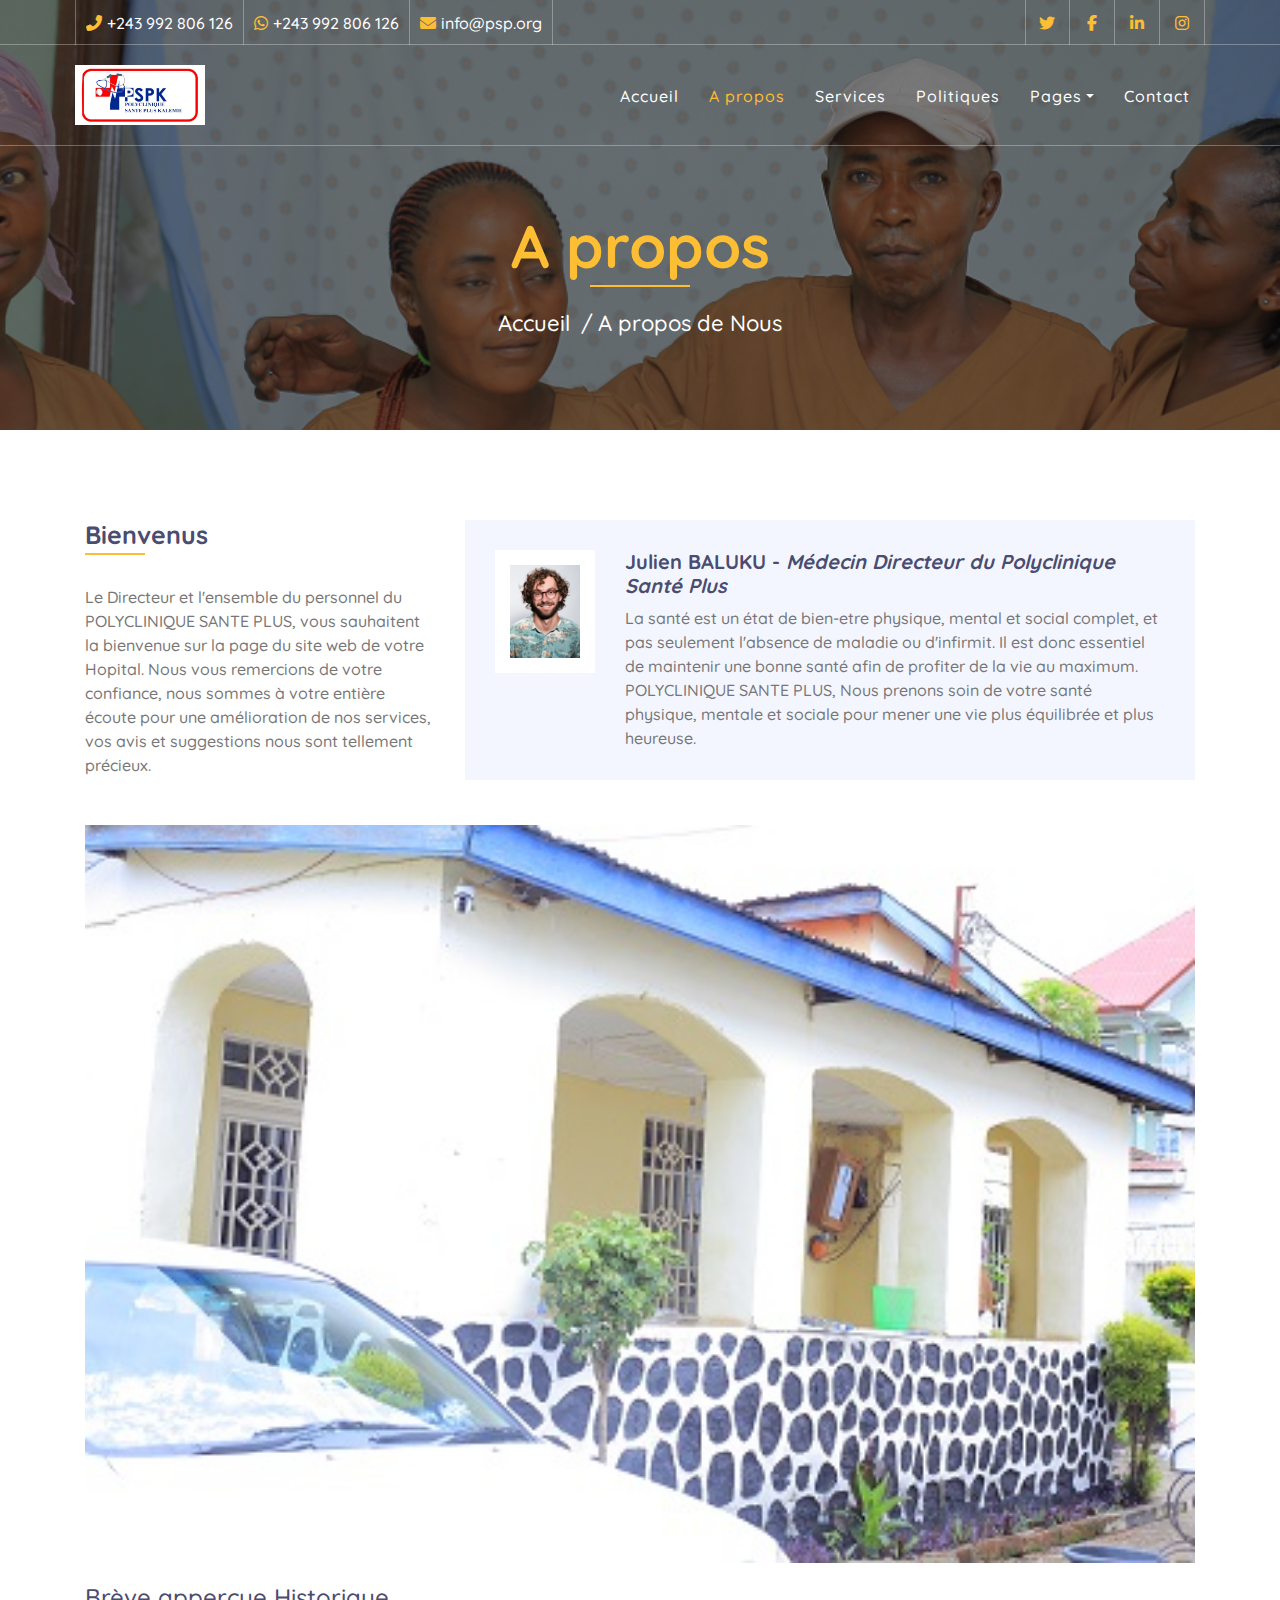
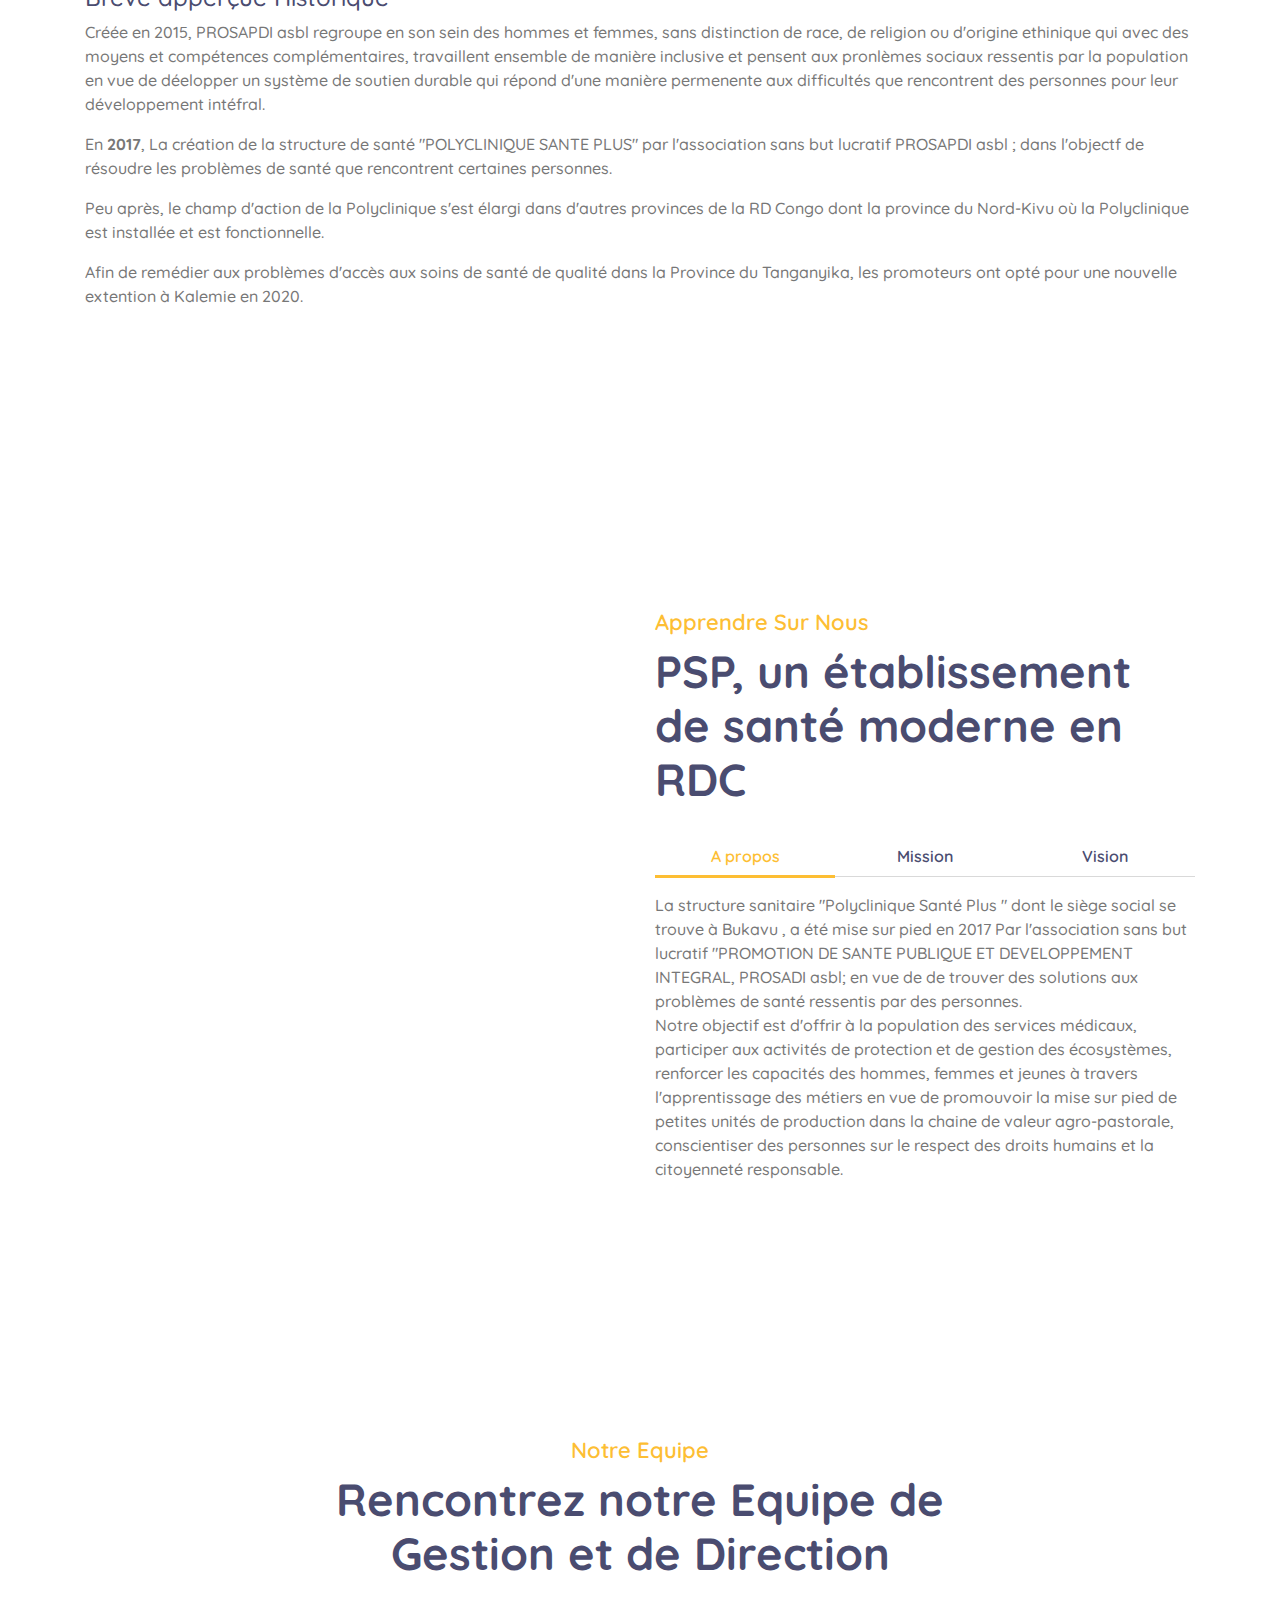
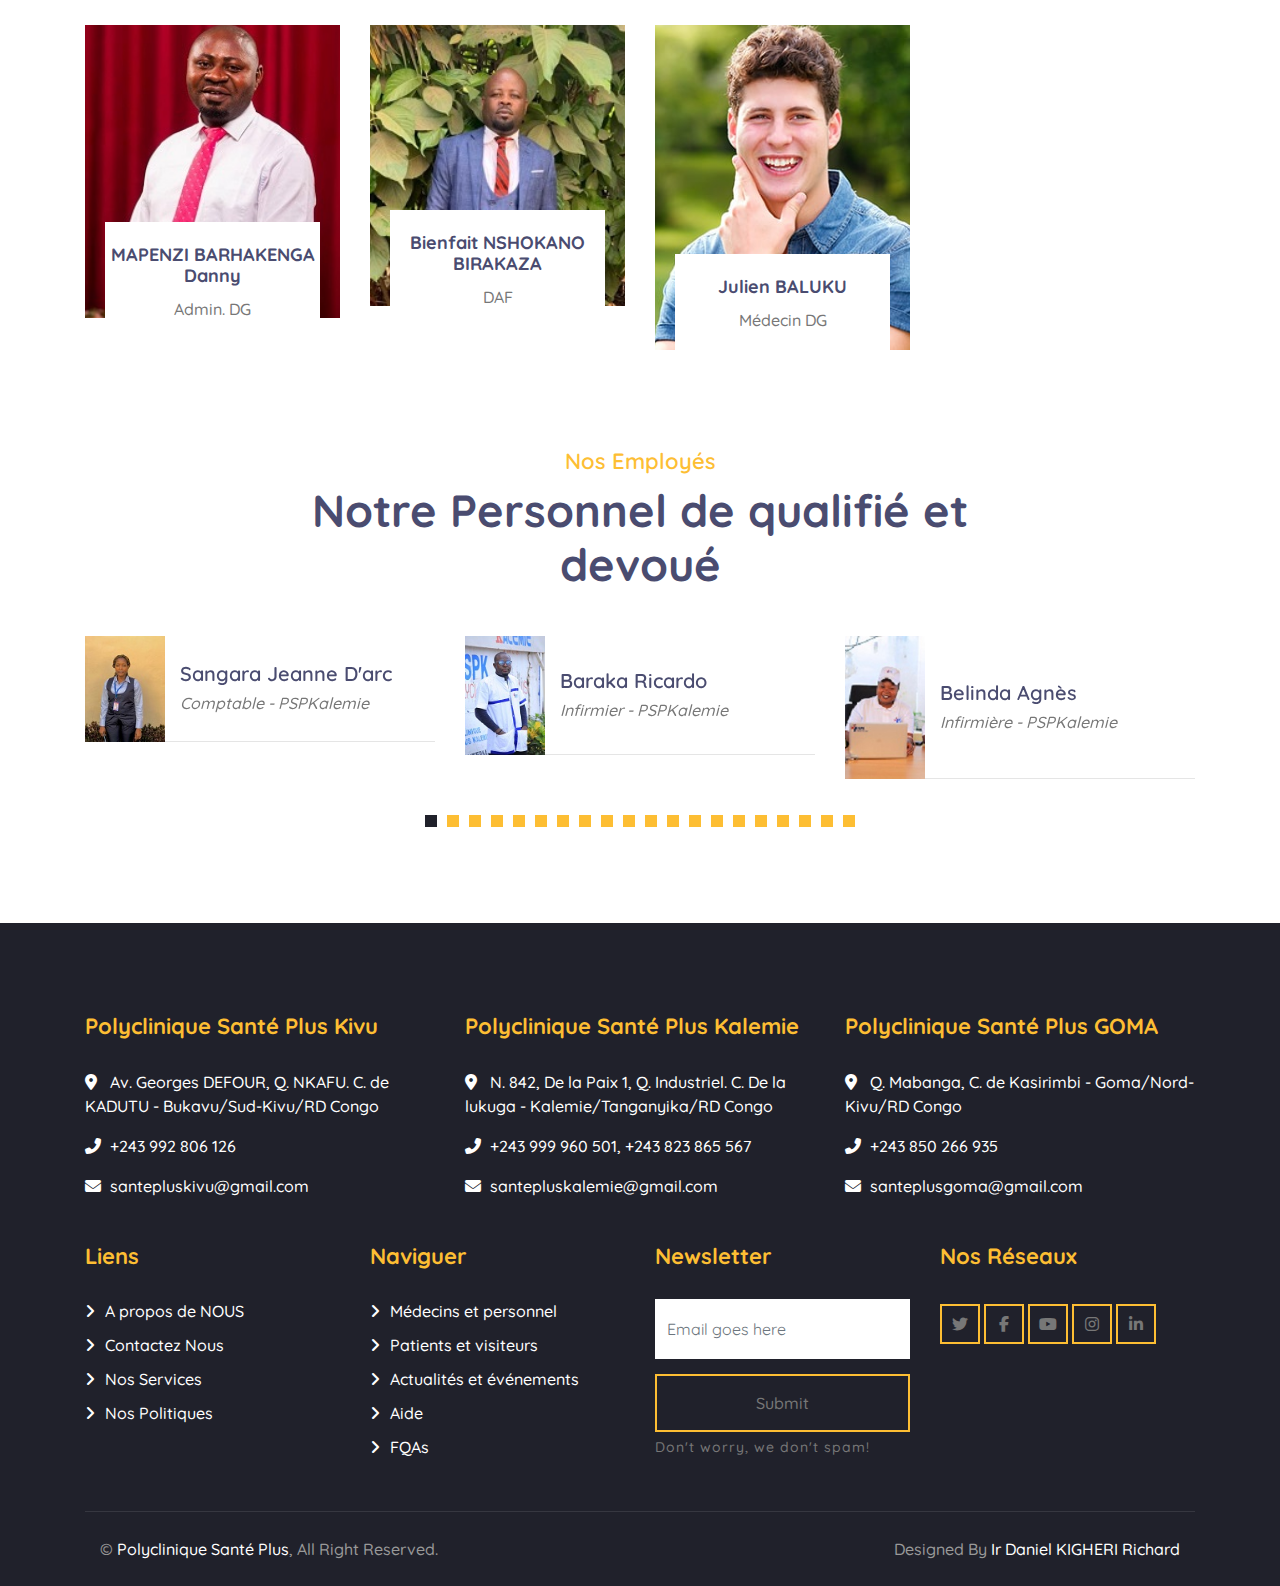
<file: about.html>
<!DOCTYPE html>
<html lang="en">
    <head>
        <meta charset="utf-8">
        <title>Polyclinique Santé Plus</title>
        <meta content="width=device-width, initial-scale=1.0" name="viewport">
        <meta content="santeplus.org" name="keywords">
        <meta content="santeplus.org" name="description">

        <!-- Favicon -->
        <link href="img/logo.jpg" rel="icon">

        <!-- Google Font -->
        <link href="https://fonts.googleapis.com/css2?family=Quicksand:wght@300;400;500;600;700&display=swap" rel="stylesheet">
        
        <!-- CSS Libraries -->
        <link href="https://stackpath.bootstrapcdn.com/bootstrap/4.4.1/css/bootstrap.min.css" rel="stylesheet">
        <link href="https://cdnjs.cloudflare.com/ajax/libs/font-awesome/6.3.0/css/all.min.css" rel="stylesheet">
        <link href="lib/flaticon/font/flaticon.css" rel="stylesheet">
        <link href="lib/animate/animate.min.css" rel="stylesheet">
        <link href="lib/owlcarousel/assets/owl.carousel.min.css" rel="stylesheet">

        <link rel="stylesheet" href="https://unicons.iconscout.com/release/v4.0.0/css/line.css">

        <!-- Template Stylesheet -->
        <link href="css/style.css" rel="stylesheet">
    </head>

    <body>
        <!-- Top Bar Start -->
        <div class="top-bar d-none d-md-block">
            <div class="container-fluid">
                <div class="row">
                    <div class="col-md-8">
                        <div class="top-bar-left">
                            <div class="text">
                                <i class="fa fa-phone-alt"></i>
                                <p>+243 992 806 126</p>
                            </div>
                            <div class="text">
                                <i class="fa-brands fa-whatsapp"></i>
                                <p>+243 992 806 126</p>
                            </div>
                            <div class="text">
                                <i class="fa fa-envelope"></i>
                                <p>info@psp.org</p>
                            </div>
                        </div>
                    </div>
                    <div class="col-md-4">
                        <div class="top-bar-right">
                            <div class="social">
                                <a href=""><i class="fab fa-twitter"></i></a>
                                <a href=""><i class="fab fa-facebook-f"></i></a>
                                <a href=""><i class="fab fa-linkedin-in"></i></a>
                                <a href=""><i class="fab fa-instagram"></i></a>
                            </div>
                        </div>
                    </div>
                </div>
            </div>
        </div>
        <!-- Top Bar End -->

        <!-- Nav Bar Start -->
        <div class="navbar navbar-expand-lg bg-dark navbar-dark">
            <div class="container-fluid">
                <!-- <a href="index.html" class="navbar-brand"><img src="img/logo.jpg" alt="" height="60"> PSP</a> -->
                <a href="index.html" ><img src="img/logo.jpg" alt="" height="60"></a>
                <button type="button" class="navbar-toggler" data-toggle="collapse" data-target="#navbarCollapse">
                    <span class="navbar-toggler-icon"></span>
                </button>

                <div class="collapse navbar-collapse justify-content-between" id="navbarCollapse">
                    <div class="navbar-nav ml-auto">
                        <a href="index.html" class="nav-item nav-link">Accueil</a>
                        <a href="about.html" class="nav-item nav-link active">A propos</a>
                        <a href="service.html" class="nav-item nav-link">Services</a>
                        <a href="politiques.html" class="nav-item nav-link">Politiques</a>
                        <!-- <a href="event.html" class="nav-item nav-link">Events</a>
                        <a href="blog.html" class="nav-item nav-link">Blog</a> -->
                        <div class="nav-item dropdown">
                            <a href="#" class="nav-link dropdown-toggle" data-toggle="dropdown">Pages</a>
                            <div class="dropdown-menu">
                                <a href="rdv.html" class="dropdown-item">Prendre un rendez-vous</a>
                                <a href="gallerie.html" class="dropdown-item">Gallerie</a>
                                <a href="structures.html" class="dropdown-item">Établissements Et Structures Médicales</a>
                                <a href="blog.html" class="dropdown-item">Actualités et Evénements</a>
                                <a href="single.html" class="dropdown-item">Ressources en ligne</a>
                            </div>
                        </div>
                        <a href="contact.html" class="nav-item nav-link">Contact</a>
                    </div>
                </div>
            </div>
        </div>
        <!-- Nav Bar End -->
        
        
        <!-- Page Header Start -->
        <div class="page-header">
            <div class="container">
                <div class="row">
                    <div class="col-12">
                        <h2>A propos</h2>
                    </div>
                    <div class="col-12">
                        <a href="">Accueil</a>
                        <a href="">A propos de Nous</a>
                    </div>
                    
                </div>
            </div>
        </div>
        <!-- Page Header End -->


        <div class="single">
            <div class="container">
                <div class="row">

                    <div class="col-lg-4">
                        <div class="sidebar">
                            <div class="sidebar-widget">
                                <h2 class="widget-title">Bienvenus</h2>
                                <div class="text-widget">
                                    <p>
                                        Le Directeur et l'ensemble du personnel du POLYCLINIQUE SANTE PLUS, vous sauhaitent la bienvenue sur la 
                                        page du site web de votre Hopital. Nous vous remercions de votre confiance, nous sommes à votre entière 
                                        écoute pour une amélioration de nos services, vos avis et suggestions nous sont tellement précieux. 
                                    </p>
                                </div>
                            </div>
                        </div>
                    </div>


                    <div class="col-lg-8">
                        <div class="single-bio">
                            <div class="single-bio-img">
                                <img src="img/team-1.jpg" />
                            </div>
                            <div class="single-bio-text">
                                <h3>Julien BALUKU - <i>Médecin Directeur du Polyclinique Santé Plus</i></h3>
                                <p>
                                    La santé est un état de bien-etre physique, mental et social complet, et pas seulement l'absence de maladie 
                                    ou d'infirmit. Il est donc essentiel de maintenir une bonne santé afin de profiter de la vie au maximum. 
                                    POLYCLINIQUE SANTE PLUS, Nous prenons soin de votre santé physique, mentale et sociale pour mener une 
                                    vie plus équilibrée et plus heureuse.
                                </p>
                            </div>
                        </div>
                    </div>



                    <div class="col-lg-12">
                        <div class="single-content">
                            <img src="img/index/about-1.jpg" />
                            <h4>Brève apperçue Historique</h4>
                            <p>
                                Créée en 2015, PROSAPDI asbl regroupe en son sein des hommes et femmes, sans distinction de race, de 
                                religion ou d'origine ethinique qui avec des moyens et compétences complémentaires, travaillent ensemble de manière
                                inclusive et pensent aux pronlèmes sociaux ressentis par la population en vue de déelopper un système de soutien durable 
                                qui répond d'une manière permenente aux difficultés que rencontrent des personnes pour leur développement intéfral. 
                            </p>
                            <p>
                                En <strong>2017</strong>, La création de la structure de santé "POLYCLINIQUE SANTE PLUS" par l'association sans 
                                but lucratif PROSAPDI asbl ; dans l'objectf de résoudre les problèmes de santé que rencontrent certaines personnes.  
                            </p>
                            <p>
                                Peu après, le champ d'action de la Polyclinique s'est élargi dans d'autres provinces de la RD Congo  dont la 
                                province du Nord-Kivu où la Polyclinique est installée et est fonctionnelle.
                            </p>
                            <p>
                                Afin de remédier aux problèmes d'accès aux soins de santé de qualité dans la Province du Tanganyika, les promoteurs
                                ont opté pour une nouvelle extention à Kalemie en 2020.
                            </p>
                        </div>

                    </div>
                        
                        
                    

                    
                </div>
            </div>
        </div>
        

        <!-- About Start -->
        <div class="about">
            <div class="container">
                <div class="row align-items-center">
                    <div class="col-lg-6">
                        <div class="about-img" data-parallax="scroll" data-image-src="img/index/about.jpg"></div>
                    </div>
                    <div class="col-lg-6">
                        <div class="section-header">
                            <p>Apprendre sur Nous</p>
                            <h2>PSP, un établissement de santé moderne en RDC</h2>
                        </div>
                        <div class="about-tab">
                            <ul class="nav nav-pills nav-justified">
                                <li class="nav-item">
                                    <a class="nav-link active" data-toggle="pill" href="#tab-content-1">A propos</a>
                                </li>
                                <li class="nav-item">
                                    <a class="nav-link" data-toggle="pill" href="#tab-content-2">Mission</a>
                                </li>
                                <li class="nav-item">
                                    <a class="nav-link" data-toggle="pill" href="#tab-content-3">Vision</a>
                                </li>
                            </ul>

                            <div class="tab-content">
                                <div id="tab-content-1" class="container tab-pane active">
                                    La structure sanitaire "Polyclinique Santé Plus " dont le siège social se trouve à Bukavu , a été mise sur pied en 2017 Par 
                                    l'association sans but lucratif "PROMOTION DE SANTE PUBLIQUE ET DEVELOPPEMENT INTEGRAL, PROSADI asbl; 
                                    en vue de de trouver des solutions aux problèmes de santé ressentis par des personnes.
                                    <br>
                                    Notre objectif est d'offrir à la population des services médicaux, participer aux activités de protection et de gestion des écosystèmes, 
                                    renforcer les capacités des hommes, femmes et jeunes à travers l'apprentissage des métiers en vue de 
                                    promouvoir la mise sur pied de petites unités de production dans la chaine de valeur agro-pastorale, 
                                    conscientiser des personnes sur le respect des droits humains et la citoyenneté responsable.
                                </div>
                                <div id="tab-content-2" class="container tab-pane fade">
                                    Notre mission est de fournir des soins de santé de qualité aux patients et à leurs familles, 
                                    tout en fournissant également des services aux communautés dans lesquelles nous opérons.
                                </div>
                                <div id="tab-content-3" class="container tab-pane fade">
                                    Notre vision est de créer un hôpital qui offre des soins de qualité à tous les patients, quelle que soit leur origine sociale, 
                                    avec des médecins et du personnel qui sont formés pour fournir des soins personnalisés et des services de santé de qualité.
                                </div>
                            </div>
                        </div>
                    </div>
                </div>
            </div>
        </div>
        <!-- About End -->
        
        
        <!-- Facts Start -->
        
        <!-- Facts End -->


        <!-- Team Start -->
        <div class="team">
            <div class="container">
                <div class="section-header text-center">
                    <p>Notre Equipe</p>
                    <h2>Rencontrez notre Equipe de Gestion et de Direction</h2>
                </div>
                <div class="row">
                    <div class="col-lg-3 col-md-6">
                        <div class="team-item">
                            <div class="team-img">
                                <img src="img/Personnels/2/Danny.jpg" alt="Team Image">
                            </div>
                            <div class="team-text">
                                <h2>MAPENZI BARHAKENGA Danny</h2>
                                <p>Admin. DG</p>
                                <div class="team-social">
                                    <a href=""><i class="fab fa-twitter"></i></a>
                                    <a href=""><i class="fab fa-facebook-f"></i></a>
                                    <a href=""><i class="fab fa-linkedin-in"></i></a>
                                    <a href=""><i class="fab fa-instagram"></i></a>
                                </div>
                            </div>
                        </div>
                    </div>
                    <div class="col-lg-3 col-md-6">
                        <div class="team-item">
                            <div class="team-img">
                                <img src="img/Personnels/2/Bienfait.jpg" alt="Team Image">
                            </div>
                            <div class="team-text">
                                <h2>Bienfait NSHOKANO BIRAKAZA</h2>
                                <p>DAF</p>
                                <div class="team-social">
                                    <a href=""><i class="fab fa-twitter"></i></a>
                                    <a href=""><i class="fab fa-facebook-f"></i></a>
                                    <a href=""><i class="fab fa-linkedin-in"></i></a>
                                    <a href=""><i class="fab fa-instagram"></i></a>
                                </div>
                            </div>
                        </div>
                    </div>
                    <div class="col-lg-3 col-md-6">
                        <div class="team-item">
                            <div class="team-img">
                                <img src="img/team-3.jpg" alt="Team Image">
                            </div>
                            <div class="team-text">
                                <h2>Julien BALUKU</h2>
                                <p>Médecin DG</p>
                                <div class="team-social">
                                    <a href=""><i class="fab fa-twitter"></i></a>
                                    <a href=""><i class="fab fa-facebook-f"></i></a>
                                    <a href=""><i class="fab fa-linkedin-in"></i></a>
                                    <a href=""><i class="fab fa-instagram"></i></a>
                                </div>
                            </div>
                        </div>
                    </div>
<!--                     <div class="col-lg-3 col-md-6">
                        <div class="team-item">
                            <div class="team-img">
                                <img src="img/team-4.jpg" alt="Team Image">
                            </div>
                            <div class="team-text">
                                <h2>Innocent MURHULA MIRINDI</h2>
                                <p>Admin. PSPKalemie</p>
                                <div class="team-social">
                                    <a href=""><i class="fab fa-twitter"></i></a>
                                    <a href=""><i class="fab fa-facebook-f"></i></a>
                                    <a href=""><i class="fab fa-linkedin-in"></i></a>
                                    <a href=""><i class="fab fa-instagram"></i></a>
                                </div>
                            </div>
                        </div>
                    </div> -->
                </div>
            </div>
        </div>
        <!-- Team End -->


        <!-- Testimonial Start -->
        <div class="testimonial">
            <div class="container">
                <div class="section-header text-center">
                    <p>Nos employés</p>
                    <h2>Notre Personnel de qualifié et devoué</h2>
                </div>
                <div class="owl-carousel testimonials-carousel">
                    <div class="testimonial-item">
                        <div class="testimonial-profile">
                            <img src="img/Personnels/2/Baraka.jpg" alt="Image">
                            <div class="testimonial-name">
                                <h3>Baraka Ricardo</h3>
                                <p>Infirmier - PSPKalemie</p>
                            </div>
                        </div>
                    </div>
                    <div class="testimonial-item">
                        <div class="testimonial-profile">
                            <img src="img/Personnels/2/Belinda 2.jpg" alt="Image">
                            <div class="testimonial-name">
                                <h3>Belinda Agnès</h3>
                                <p>Infirmière - PSPKalemie</p>
                            </div>
                        </div>
                    </div>
                    <!-- <div class="testimonial-item">
                        <div class="testimonial-profile">
                            <img src="img/Personnels/2/Danny.jpg" alt="Image">
                            <div class="testimonial-name">
                                <h3></h3>
                                <p></p>
                            </div>
                        </div>
                    </div> -->
                    <div class="testimonial-item">
                        <div class="testimonial-profile">
                            <img src="img/Personnels/2/Diane.jpg" alt="Image">
                            <div class="testimonial-name">
                                <h3>Diane Lubusa</h3>
                                <p>INfirmière - PSPKalemie</p>
                            </div>
                        </div>
                    </div>
                    <div class="testimonial-item">
                        <div class="testimonial-profile">
                            <img src="img/Personnels/2/Dr Isaac.jpg" alt="Image">
                            <div class="testimonial-name">
                                <h3>Dr Isaac Yogo</h3>
                                <p>Médecin Dentiste - PSPKalemie</p>
                            </div>
                        </div>
                    </div>
                    <div class="testimonial-item">
                        <div class="testimonial-profile">
                            <img src="img/Personnels/2/Dr Ramazani.jpg" alt="Image">
                            <div class="testimonial-name">
                                <h3>Dr Ramazani Katabe Norbert</h3>
                                <p>Médecin</p>
                            </div>
                        </div>
                    </div>
                    <div class="testimonial-item">
                        <div class="testimonial-profile">
                            <img src="img/Personnels/2/Dr Tuungane.jpg" alt="Image">
                            <div class="testimonial-name">
                                <h3>Dr Tuungane Mabikane Christian</h3>
                                <p>Médecin</p>
                            </div>
                        </div>
                    </div>
                    <div class="testimonial-item">
                        <div class="testimonial-profile">
                            <img src="img/Personnels/2/Furaha.jpg" alt="Image">
                            <div class="testimonial-name">
                                <h3>Furaha Ngabo</h3>
                                <p>Laboratin - PSPKalemie</p>
                            </div>
                        </div>
                    </div>
                    <div class="testimonial-item">
                        <div class="testimonial-profile">
                            <img src="img/Personnels/2/Hervé.jpg" alt="Image">
                            <div class="testimonial-name">
                                <h3>Hervé Muchombo</h3>
                                <p>Infirmier - PSPKalemie</p>
                            </div>
                        </div>
                    </div>
                    <div class="testimonial-item">
                        <div class="testimonial-profile">
                            <img src="img/Personnels/2/Ilunga.jpg" alt="Image">
                            <div class="testimonial-name">
                                <h3>Ilunga wa Ilunga Alain</h3>
                                <p>Infirmier - PSPKalemie</p>
                            </div>
                        </div>
                    </div>
                    <div class="testimonial-item">
                        <div class="testimonial-profile">
                            <img src="img/Personnels/2/Julienne.jpg" alt="Image">
                            <div class="testimonial-name">
                                <h3>Julienne Ngoy</h3>
                                <p>Infirmière - PSPKalemie</p>
                            </div>
                        </div>
                    </div>
                    <div class="testimonial-item">
                        <div class="testimonial-profile">
                            <img src="img/Personnels/2/Kabazo.jpg" alt="Image">
                            <div class="testimonial-name">
                                <h3>Kabazo Mike</h3>
                                <p>Laboratin - PSPKalemie</p>
                            </div>
                        </div>
                    </div>
                    <div class="testimonial-item">
                        <div class="testimonial-profile">
                            <img src="img/Personnels/2/Kanny.jpg" alt="Image">
                            <div class="testimonial-name">
                                <h3>Ir Kanny Kalimba</h3>
                                <p>Technicien - PSPKalemie</p>
                            </div>
                        </div>
                    </div>
                    <div class="testimonial-item">
                        <div class="testimonial-profile">
                            <img src="img/Personnels/2/Kimbu.jpg" alt="Image">
                            <div class="testimonial-name">
                                <h3>Kimbu Sissel</h3>
                                <p>Laboratin - PSPKalemie</p>
                            </div>
                        </div>
                    </div>
                    <div class="testimonial-item">
                        <div class="testimonial-profile">
                            <img src="img/Personnels/2/Kubabueanzi.jpg" alt="Image">
                            <div class="testimonial-name">
                                <h3>Kubaburanzi Rais</h3>
                                <p>Infirmier - PSPKalemie</p>
                            </div>
                        </div>
                    </div>
                    <div class="testimonial-item">
                        <div class="testimonial-profile">
                            <img src="img/Personnels/2/Kyambo.jpg" alt="Image">
                            <div class="testimonial-name">
                                <h3>Kyambo Josephine</h3>
                                <p>Infirmière - PSPKalemie</p>
                            </div>
                        </div>
                    </div>
                    <div class="testimonial-item">
                        <div class="testimonial-profile">
                            <img src="img/Personnels/2/Loriane.jpg" alt="Image">
                            <div class="testimonial-name">
                                <h3>Loriane Jibikilay</h3>
                                <p>Infirmière - PSPKalemie</p>
                            </div>
                        </div>
                    </div>
                    <div class="testimonial-item">
                        <div class="testimonial-profile">
                            <img src="img/Personnels/2/Mireille.jpg" alt="Image">
                            <div class="testimonial-name">
                                <h3>Mireille Ndala</h3>
                                <p>Laboratin - PSPKalemie</p>
                            </div>
                        </div>
                    </div>
                    <div class="testimonial-item">
                        <div class="testimonial-profile">
                            <img src="img/Personnels/2/Mwajuma.jpg" alt="Image">
                            <div class="testimonial-name">
                                <h3>Mwajuma Mwilambwe</h3>
                                <p>Réceptionniste - PSPKalemie</p>
                            </div>
                        </div>
                    </div>
                    <div class="testimonial-item">
                        <div class="testimonial-profile">
                            <img src="img/Personnels/2/Nakiliza.jpg" alt="Image">
                            <div class="testimonial-name">
                                <h3>Nakiliza Rachelle</h3>
                                <p>Caissière - PSPKalemie</p>
                            </div>
                        </div>
                    </div>
                    <div class="testimonial-item">
                        <div class="testimonial-profile">
                            <img src="img/Personnels/2/Sangara.jpg" alt="Image">
                            <div class="testimonial-name">
                                <h3>Sangara Jeanne D'arc</h3>
                                <p>Comptable - PSPKalemie</p>
                            </div>
                        </div>
                    </div>
                </div>
            </div>
        </div>
        <!-- Testimonial End -->


        
        
        <!-- Testimonial Start -->
        <!-- <div class="testimonial">
            <div class="container">
                <div class="section-header text-center">
                    <p>Testimonial</p>
                    <h2>What people are talking about our charity activities</h2>
                </div>
                <div class="owl-carousel testimonials-carousel">
                    <div class="testimonial-item">
                        <div class="testimonial-profile">
                            <img src="img/testimonial-1.jpg" alt="Image">
                            <div class="testimonial-name">
                                <h3>Person Name</h3>
                                <p>Profession</p>
                            </div>
                        </div>
                        <div class="testimonial-text">
                            <p>
                                Lorem ipsum dolor sit amet elit. Phasel preti mi facilis ornare velit non vulputa. Aliqu metus tortor, auctor id gravid vivera quis
                            </p>
                        </div>
                    </div>
                    <div class="testimonial-item">
                        <div class="testimonial-profile">
                            <img src="img/testimonial-2.jpg" alt="Image">
                            <div class="testimonial-name">
                                <h3>Person Name</h3>
                                <p>Profession</p>
                            </div>
                        </div>
                        <div class="testimonial-text">
                            <p>
                                Lorem ipsum dolor sit amet elit. Phasel preti mi facilis ornare velit non vulputa. Aliqu metus tortor, auctor id gravid vivera quis
                            </p>
                        </div>
                    </div>
                    <div class="testimonial-item">
                        <div class="testimonial-profile">
                            <img src="img/testimonial-3.jpg" alt="Image">
                            <div class="testimonial-name">
                                <h3>Person Name</h3>
                                <p>Profession</p>
                            </div>
                        </div>
                        <div class="testimonial-text">
                            <p>
                                Lorem ipsum dolor sit amet elit. Phasel preti mi facilis ornare velit non vulputa. Aliqu metus tortor, auctor id gravid vivera quis
                            </p>
                        </div>
                    </div>
                    <div class="testimonial-item">
                        <div class="testimonial-profile">
                            <img src="img/testimonial-4.jpg" alt="Image">
                            <div class="testimonial-name">
                                <h3>Person Name</h3>
                                <p>Profession</p>
                            </div>
                        </div>
                        <div class="testimonial-text">
                            <p>
                                Lorem ipsum dolor sit amet elit. Phasel preti mi facilis ornare velit non vulputa. Aliqu metus tortor, auctor id gravid vivera quis
                            </p>
                        </div>
                    </div>
                </div>
            </div>
        </div> -->
        <!-- Testimonial End -->


        <!-- Footer Start -->
        <div class="footer">
            <div class="container">
                <div class="row">
                    <div class="col-lg-4 col-md-6">
                        <div class="footer-contact">
                            <h2>Polyclinique Santé Plus Kivu</h2>
                            <p><i class="fa fa-map-marker-alt"></i>Av. Georges DEFOUR, Q. NKAFU. C. de KADUTU - Bukavu/Sud-Kivu/RD Congo</p>
                            <p><i class="fa fa-phone-alt"></i>+243 992 806 126</p>
                            <p><i class="fa fa-envelope"></i>santepluskivu@gmail.com</p>
                        </div>
                    </div>
                    <div class="col-lg-4 col-md-6">
                        <div class="footer-contact">
                            <h2>Polyclinique Santé Plus Kalemie</h2>
                            <p><i class="fa fa-map-marker-alt"></i>N. 842, De la Paix 1, Q. Industriel. C. De la lukuga - Kalemie/Tanganyika/RD Congo</p>
                            <p><i class="fa fa-phone-alt"></i>+243 999 960 501, +243 823 865 567</p>
                            <p><i class="fa fa-envelope"></i>santepluskalemie@gmail.com</p>                           
                        </div>
                    </div>
                    <div class="col-lg-4 col-md-6">
                        <div class="footer-contact">
                            <h2>Polyclinique Santé Plus GOMA</h2>
                            <p><i class="fa fa-map-marker-alt"></i>Q. Mabanga, C. de Kasirimbi - Goma/Nord-Kivu/RD Congo</p>
                            <p><i class="fa fa-phone-alt"></i>+243 850 266 935</p>
                            <p><i class="fa fa-envelope"></i>santeplusgoma@gmail.com</p>
                        </div>
                    </div>
                    
                    <div class="col-lg-3 col-md-6">
                        <div class="footer-link">
                            <h2>Liens</h2>
                            <a href="about.html">A propos de NOUS</a>
                            <a href="contact.html">Contactez Nous</a>
                            <a href="service.html">Nos Services</a>
                            <a href="politiques.html">Nos Politiques</a>
                            
                            
                        </div>
                    </div>
                    <div class="col-lg-3 col-md-6">
                        <div class="footer-link">
                            <h2>Naviguer</h2>
                            <a href="">Médecins et personnel</a>
                            <a href="">Patients et visiteurs</a>
                            <a href="">Actualités et événements</a>
                            <a href="">Aide</a>
                            <a href="">FQAs</a>
                        </div>
                    </div>
                    <div class="col-lg-3 col-md-6">
                        <div class="footer-newsletter">
                            <h2>Newsletter</h2>
                            <form>
                                <input class="form-control" placeholder="Email goes here">
                                <button class="btn btn-custom">Submit</button>
                                <label>Don't worry, we don't spam!</label>
                            </form>
                        </div>
                    </div>
                    <div class="col-lg-3 col-md-6">
                        <div class="footer-contact">
                            <h2>Nos Réseaux</h2>

                            <div class="footer-social">
                                <a class="btn btn-custom" href=""><i class="fab fa-twitter"></i></a>
                                <a class="btn btn-custom" href=""><i class="fab fa-facebook-f"></i></a>
                                <a class="btn btn-custom" href=""><i class="fab fa-youtube"></i></a>
                                <a class="btn btn-custom" href=""><i class="fab fa-instagram"></i></a>
                                <a class="btn btn-custom" href=""><i class="fab fa-linkedin-in"></i></a>
                            </div>
                            
                        </div>
                    </div>
                </div>
            </div>
            <div class="container copyright">
                <div class="row">
                    <div class="col-md-6">
                        <p>&copy; <a href="https://santeplus.org">Polyclinique Santé Plus</a>, All Right Reserved.</p>
                    </div>
                    <div class="col-md-6">
                        <p>Designed By <a href="https://kigherird004.github.io">Ir Daniel KIGHERI Richard</a></p>
                    </div>
                </div>
            </div>
        </div>
        <!-- Footer End -->

        <!-- Back to top button -->
        <a href="#" class="back-to-top"><i class="fa fa-chevron-up"></i></a>
        
        <!-- Pre Loader -->
        <div id="loader" class="show">
            <div class="loader"></div>
        </div>

        <!-- JavaScript Libraries -->
        <script src="https://code.jquery.com/jquery-3.4.1.min.js"></script>
        <script src="https://stackpath.bootstrapcdn.com/bootstrap/4.4.1/js/bootstrap.bundle.min.js"></script>
        <script src="lib/easing/easing.min.js"></script>
        <script src="lib/owlcarousel/owl.carousel.min.js"></script>
        <script src="lib/waypoints/waypoints.min.js"></script>
        <script src="lib/counterup/counterup.min.js"></script>
        <script src="lib/parallax/parallax.min.js"></script>
        
        <!-- Contact Javascript File -->
        <script src="mail/jqBootstrapValidation.min.js"></script>
        <script src="mail/contact.js"></script>

        <!-- Template Javascript -->
        <script src="js/main.js"></script>
    </body>
</html>
</file>
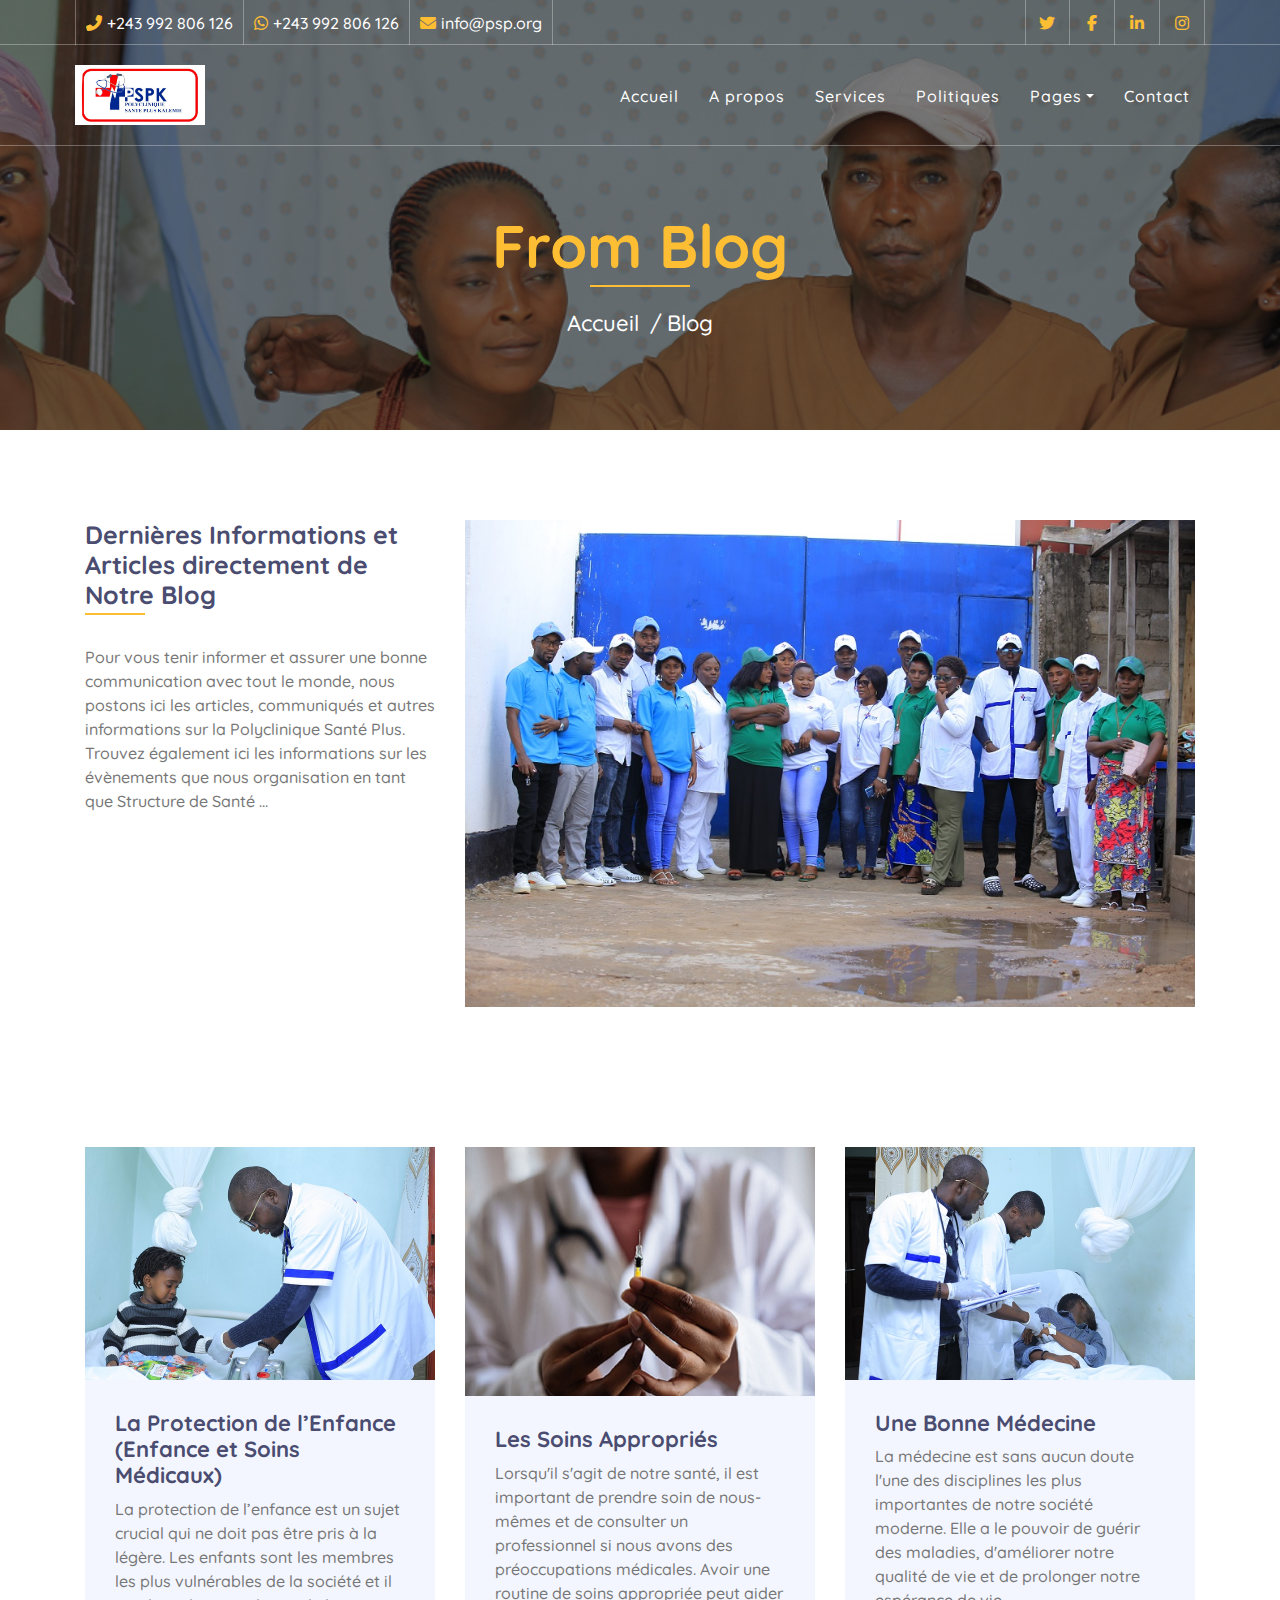
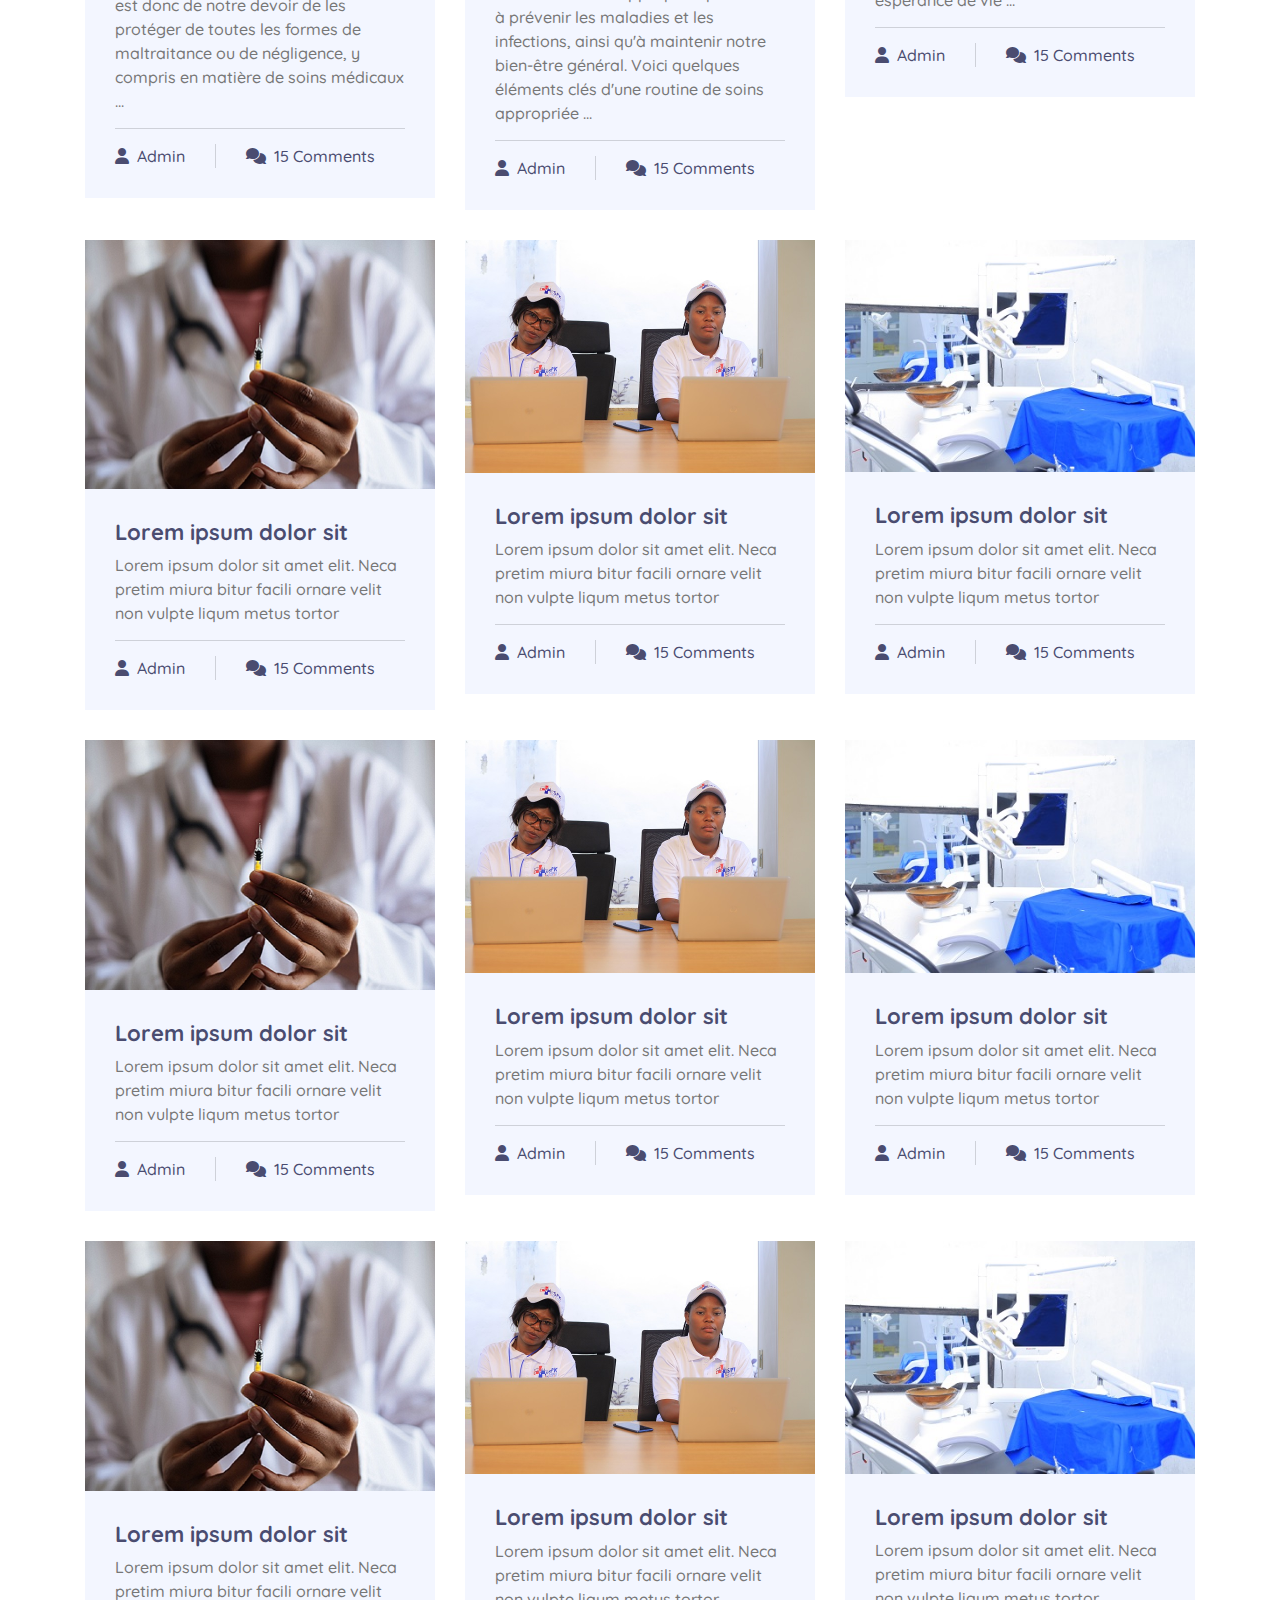
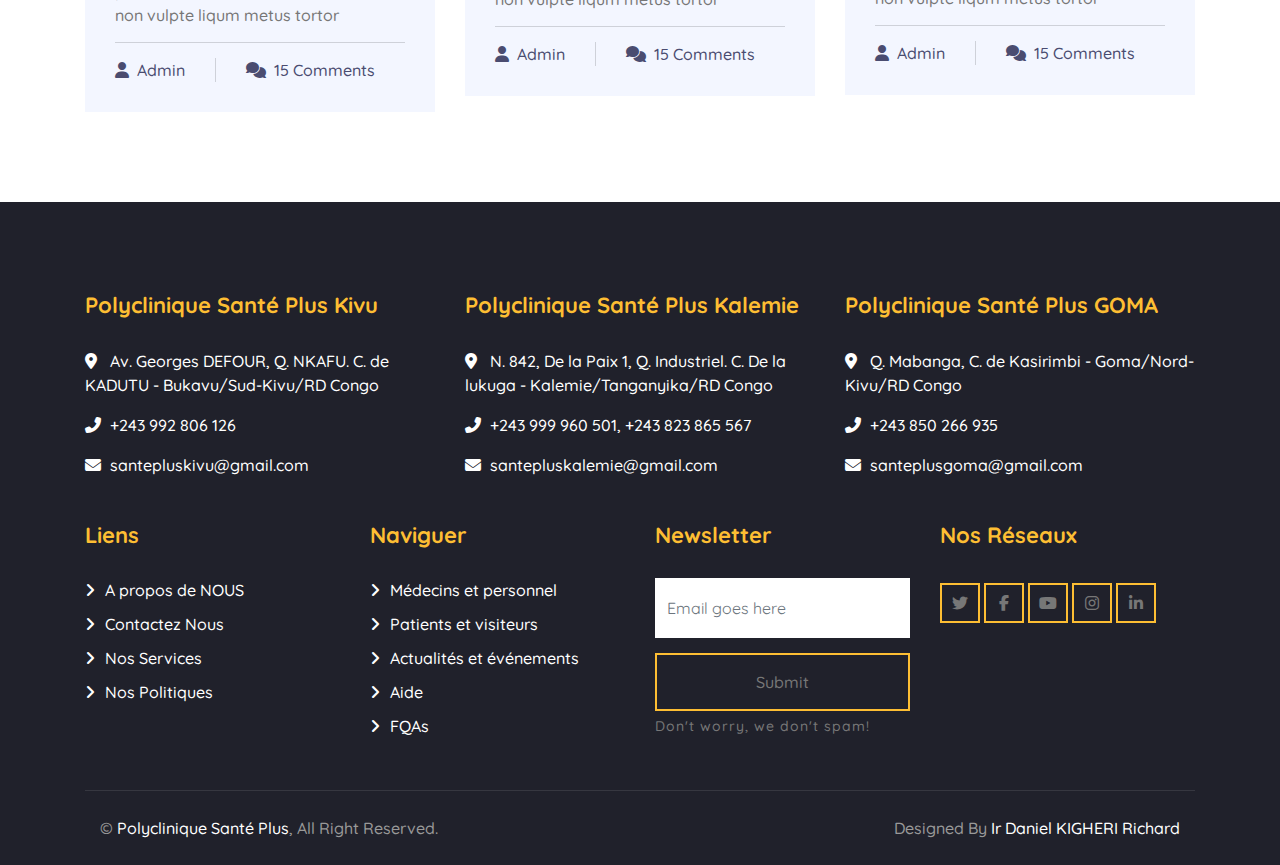
<file: blog.html>
<!DOCTYPE html>
<html lang="en">
    <head>
        <meta charset="utf-8">
        <title>Polyclinique Santé Plus</title>
        <meta content="width=device-width, initial-scale=1.0" name="viewport">
        <meta content="santeplus.org" name="keywords">
        <meta content="santeplus.org" name="description">

        <!-- Favicon -->
        <link href="img/logo.jpg" rel="icon">

        <!-- Google Font -->
        <link href="https://fonts.googleapis.com/css2?family=Quicksand:wght@300;400;500;600;700&display=swap" rel="stylesheet">
        
        <!-- CSS Libraries -->
        <link href="https://stackpath.bootstrapcdn.com/bootstrap/4.4.1/css/bootstrap.min.css" rel="stylesheet">
        <link href="https://cdnjs.cloudflare.com/ajax/libs/font-awesome/6.3.0/css/all.min.css" rel="stylesheet">
        <link href="lib/flaticon/font/flaticon.css" rel="stylesheet">
        <link href="lib/animate/animate.min.css" rel="stylesheet">
        <link href="lib/owlcarousel/assets/owl.carousel.min.css" rel="stylesheet">

        <link rel="stylesheet" href="https://unicons.iconscout.com/release/v4.0.0/css/line.css">

        <!-- Template Stylesheet -->
        <link href="css/style.css" rel="stylesheet">
    </head>

    <body>
        <!-- Top Bar Start -->
        <div class="top-bar d-none d-md-block">
            <div class="container-fluid">
                <div class="row">
                    <div class="col-md-8">
                        <div class="top-bar-left">
                            <div class="text">
                                <i class="fa fa-phone-alt"></i>
                                <p>+243 992 806 126</p>
                            </div>
                            <div class="text">
                                <i class="fa-brands fa-whatsapp"></i>
                                <p>+243 992 806 126</p>
                            </div>
                            <div class="text">
                                <i class="fa fa-envelope"></i>
                                <p>info@psp.org</p>
                            </div>
                        </div>
                    </div>
                    <div class="col-md-4">
                        <div class="top-bar-right">
                            <div class="social">
                                <a href=""><i class="fab fa-twitter"></i></a>
                                <a href=""><i class="fab fa-facebook-f"></i></a>
                                <a href=""><i class="fab fa-linkedin-in"></i></a>
                                <a href=""><i class="fab fa-instagram"></i></a>
                            </div>
                        </div>
                    </div>
                </div>
            </div>
        </div>
        <!-- Top Bar End -->

        <!-- Nav Bar Start -->
        <div class="navbar navbar-expand-lg bg-dark navbar-dark">
            <div class="container-fluid">
                <!-- <a href="index.html" class="navbar-brand"><img src="img/logo.jpg" alt="" height="60"> PSP</a> -->
                <a href="index.html" ><img src="img/logo.jpg" alt="" height="60"></a>
                <button type="button" class="navbar-toggler" data-toggle="collapse" data-target="#navbarCollapse">
                    <span class="navbar-toggler-icon"></span>
                </button>

                <div class="collapse navbar-collapse justify-content-between" id="navbarCollapse">
                    <div class="navbar-nav ml-auto">
                        <a href="index.html" class="nav-item nav-link">Accueil</a>
                        <a href="about.html" class="nav-item nav-link">A propos</a>
                        <a href="service.html" class="nav-item nav-link">Services</a>
                        <a href="politiques.html" class="nav-item nav-link">Politiques</a>
                        <!-- <a href="event.html" class="nav-item nav-link">Events</a>
                        <a href="blog.html" class="nav-item nav-link">Blog</a> -->
                        <div class="nav-item dropdown">
                            <a href="#" class="nav-link dropdown-toggle" data-toggle="dropdown">Pages</a>
                            <div class="dropdown-menu">
                                <a href="rdv.html" class="dropdown-item">Prendre un rendez-vous</a>
                                <a href="gallerie.html" class="dropdown-item">Gallerie</a>
                                <a href="structures.html" class="dropdown-item">Établissements Et Structures Médicales</a>
                                <a href="blog.html" class="dropdown-item  active">Actualités et Evénements</a>
                                <a href="single.html" class="dropdown-item">Ressources en ligne</a>
                            </div>
                        </div>
                        <a href="contact.html" class="nav-item nav-link">Contact</a>
                    </div>
                </div>
            </div>
        </div>
        <!-- Nav Bar End -->
        
        
        <!-- Page Header Start -->
        <div class="page-header">
            <div class="container">
                <div class="row">
                    <div class="col-12">
                        <h2>From Blog</h2>
                    </div>
                    <div class="col-12">
                        <a href="index.html">Accueil</a>
                        <a href="blog.html">Blog</a>
                    </div>
                </div>
            </div>
        </div>
        <!-- Page Header End -->



        <div class="single">
            <div class="container">
                <div class="row">
                    
                    <div class="col-lg-4">
                        <div class="sidebar">

                            <div class="sidebar-widget">
                                <h2 class="widget-title">Dernières Informations et Articles directement de Notre Blog</h2>
                                <div class="recent-post">
                                    <div class="post-item">
                                        <p>
                                            Pour vous tenir informer et assurer une bonne communication avec tout le monde, nous postons ici les articles, 
                                            communiqués et autres informations sur la Polyclinique Santé Plus. 
                                            Trouvez également ici les informations sur les évènements que nous organisation en tant que 
                                            Structure de Santé ...
                                        </p>
                                    </div>
                                </div>
                            </div>
                        </div>
                    </div>


                    <div class="col-lg-8">
                        <div class="single-content">
                            <img src="img/index/contact.jpg" alt="">
                        </div>    
                    </div>

                    
                </div>
            </div>
        </div>
        
        
        <!-- Blog Start -->
        <div class="blog">
            <div class="container">
                <!-- <div class="section-header text-center">
                    <p>Our Blog</p>
                    <h2>Latest news & articles directly from our blog</h2>
                </div> -->
                <div class="row">
                    <div class="col-lg-4">
                        <div class="blog-item">
                            <div class="blog-img">
                                <img src="img/index/pedser.jpg" alt="Image">
                            </div>
                            <div class="blog-text">
                                <h3><a href="#">La Protection de l’Enfance (Enfance et Soins Médicaux)</a></h3>
                                <p>
                                    La protection de l’enfance est un sujet crucial qui ne doit pas être pris à la légère. 
                                    Les enfants sont les membres les plus vulnérables de la société et il est donc de notre 
                                    devoir de les protéger de toutes les formes de maltraitance ou de négligence, y 
                                    compris en matière de soins médicaux ...
                                </p>
                            </div>
                            <div class="blog-meta">
                                <p><i class="fa fa-user"></i><a href="">Admin</a></p>
                                <p><i class="fa fa-comments"></i><a href="">15 Comments</a></p>
                            </div>
                        </div>
                    </div>
                    <div class="col-lg-4">
                        <div class="blog-item">
                            <div class="blog-img">
                                <img src="img/index/f1.jpg" alt="Image">
                            </div>
                            <div class="blog-text">
                                <h3><a href="#">Les Soins Appropriés</a></h3>
                                <p>
                                    Lorsqu'il s'agit de notre santé, il est important de prendre soin de nous-mêmes et de consulter 
                                    un professionnel si nous avons des préoccupations médicales. Avoir une routine de soins 
                                    appropriée peut aider à prévenir les maladies et les infections, ainsi qu'à maintenir notre 
                                    bien-être général. Voici quelques éléments clés d'une routine de soins appropriée ...
                                </p>
                            </div>
                            <div class="blog-meta">
                                <p><i class="fa fa-user"></i><a href="">Admin</a></p>
                                <p><i class="fa fa-comments"></i><a href="">15 Comments</a></p>
                            </div>
                        </div>
                    </div>
                    <div class="col-lg-4">
                        <div class="blog-item">
                            <div class="blog-img">
                                <img src="img/index/medser.jpg" alt="Image">
                            </div>
                            <div class="blog-text">
                                <h3><a href="#">Une Bonne Médecine</a></h3>
                                <p>
                                    La médecine est sans aucun doute l'une des disciplines les plus importantes de notre 
                                    société moderne. Elle a le pouvoir de guérir des maladies, d'améliorer notre qualité de 
                                    vie et de prolonger notre espérance de vie ...
                                </p>
                            </div>
                            <div class="blog-meta">
                                <p><i class="fa fa-user"></i><a href="">Admin</a></p>
                                <p><i class="fa fa-comments"></i><a href="">15 Comments</a></p>
                            </div>
                        </div>
                    </div>
                    <div class="col-lg-4">
                        <div class="blog-item">
                            <div class="blog-img">
                                <img src="img/index/f1.jpg" alt="Image">
                            </div>
                            <div class="blog-text">
                                <h3><a href="#">Lorem ipsum dolor sit</a></h3>
                                <p>
                                    Lorem ipsum dolor sit amet elit. Neca pretim miura bitur facili ornare velit non vulpte liqum metus tortor
                                </p>
                            </div>
                            <div class="blog-meta">
                                <p><i class="fa fa-user"></i><a href="">Admin</a></p>
                                <p><i class="fa fa-comments"></i><a href="">15 Comments</a></p>
                            </div>
                        </div>
                    </div>
                    <div class="col-lg-4">
                        <div class="blog-item">
                            <div class="blog-img">
                                <img src="img/index/str.jpg" alt="Image">
                            </div>
                            <div class="blog-text">
                                <h3><a href="#">Lorem ipsum dolor sit</a></h3>
                                <p>
                                    Lorem ipsum dolor sit amet elit. Neca pretim miura bitur facili ornare velit non vulpte liqum metus tortor
                                </p>
                            </div>
                            <div class="blog-meta">
                                <p><i class="fa fa-user"></i><a href="">Admin</a></p>
                                <p><i class="fa fa-comments"></i><a href="">15 Comments</a></p>
                            </div>
                        </div>
                    </div>
                    <div class="col-lg-4">
                        <div class="blog-item">
                            <div class="blog-img">
                                <img src="img/index/labser.jpg" alt="Image">
                            </div>
                            <div class="blog-text">
                                <h3><a href="#">Lorem ipsum dolor sit</a></h3>
                                <p>
                                    Lorem ipsum dolor sit amet elit. Neca pretim miura bitur facili ornare velit non vulpte liqum metus tortor
                                </p>
                            </div>
                            <div class="blog-meta">
                                <p><i class="fa fa-user"></i><a href="">Admin</a></p>
                                <p><i class="fa fa-comments"></i><a href="">15 Comments</a></p>
                            </div>
                        </div>
                    </div>
                    <div class="col-lg-4">
                        <div class="blog-item">
                            <div class="blog-img">
                                <img src="img/index/f1.jpg" alt="Image">
                            </div>
                            <div class="blog-text">
                                <h3><a href="#">Lorem ipsum dolor sit</a></h3>
                                <p>
                                    Lorem ipsum dolor sit amet elit. Neca pretim miura bitur facili ornare velit non vulpte liqum metus tortor
                                </p>
                            </div>
                            <div class="blog-meta">
                                <p><i class="fa fa-user"></i><a href="">Admin</a></p>
                                <p><i class="fa fa-comments"></i><a href="">15 Comments</a></p>
                            </div>
                        </div>
                    </div>
                    <div class="col-lg-4">
                        <div class="blog-item">
                            <div class="blog-img">
                                <img src="img/index/str.jpg" alt="Image">
                            </div>
                            <div class="blog-text">
                                <h3><a href="#">Lorem ipsum dolor sit</a></h3>
                                <p>
                                    Lorem ipsum dolor sit amet elit. Neca pretim miura bitur facili ornare velit non vulpte liqum metus tortor
                                </p>
                            </div>
                            <div class="blog-meta">
                                <p><i class="fa fa-user"></i><a href="">Admin</a></p>
                                <p><i class="fa fa-comments"></i><a href="">15 Comments</a></p>
                            </div>
                        </div>
                    </div>
                    <div class="col-lg-4">
                        <div class="blog-item">
                            <div class="blog-img">
                                <img src="img/index/labser.jpg" alt="Image">
                            </div>
                            <div class="blog-text">
                                <h3><a href="#">Lorem ipsum dolor sit</a></h3>
                                <p>
                                    Lorem ipsum dolor sit amet elit. Neca pretim miura bitur facili ornare velit non vulpte liqum metus tortor
                                </p>
                            </div>
                            <div class="blog-meta">
                                <p><i class="fa fa-user"></i><a href="">Admin</a></p>
                                <p><i class="fa fa-comments"></i><a href="">15 Comments</a></p>
                            </div>
                        </div>
                    </div>
                    <div class="col-lg-4">
                        <div class="blog-item">
                            <div class="blog-img">
                                <img src="img/index/f1.jpg" alt="Image">
                            </div>
                            <div class="blog-text">
                                <h3><a href="#">Lorem ipsum dolor sit</a></h3>
                                <p>
                                    Lorem ipsum dolor sit amet elit. Neca pretim miura bitur facili ornare velit non vulpte liqum metus tortor
                                </p>
                            </div>
                            <div class="blog-meta">
                                <p><i class="fa fa-user"></i><a href="">Admin</a></p>
                                <p><i class="fa fa-comments"></i><a href="">15 Comments</a></p>
                            </div>
                        </div>
                    </div>
                    <div class="col-lg-4">
                        <div class="blog-item">
                            <div class="blog-img">
                                <img src="img/index/str.jpg" alt="Image">
                            </div>
                            <div class="blog-text">
                                <h3><a href="#">Lorem ipsum dolor sit</a></h3>
                                <p>
                                    Lorem ipsum dolor sit amet elit. Neca pretim miura bitur facili ornare velit non vulpte liqum metus tortor
                                </p>
                            </div>
                            <div class="blog-meta">
                                <p><i class="fa fa-user"></i><a href="">Admin</a></p>
                                <p><i class="fa fa-comments"></i><a href="">15 Comments</a></p>
                            </div>
                        </div>
                    </div>
                    <div class="col-lg-4">
                        <div class="blog-item">
                            <div class="blog-img">
                                <img src="img/index/labser.jpg" alt="Image">
                            </div>
                            <div class="blog-text">
                                <h3><a href="#">Lorem ipsum dolor sit</a></h3>
                                <p>
                                    Lorem ipsum dolor sit amet elit. Neca pretim miura bitur facili ornare velit non vulpte liqum metus tortor
                                </p>
                            </div>
                            <div class="blog-meta">
                                <p><i class="fa fa-user"></i><a href="">Admin</a></p>
                                <p><i class="fa fa-comments"></i><a href="">15 Comments</a></p>
                            </div>
                        </div>
                    </div>
                </div>
                <!-- <div class="row">
                    <div class="col-12">
                        <ul class="pagination justify-content-center">
                            <li class="page-item disabled"><a class="page-link" href="#">Previous</a></li>
                            <li class="page-item"><a class="page-link" href="#">1</a></li>
                            <li class="page-item active"><a class="page-link" href="#">2</a></li>
                            <li class="page-item"><a class="page-link" href="#">3</a></li>
                            <li class="page-item"><a class="page-link" href="#">Next</a></li>
                        </ul> 
                    </div>
                </div> -->
            </div>
        </div>
        <!-- Blog End -->


        <!-- Footer Start -->
        <div class="footer">
            <div class="container">
                <div class="row">
                    <div class="col-lg-4 col-md-6">
                        <div class="footer-contact">
                            <h2>Polyclinique Santé Plus Kivu</h2>
                            <p><i class="fa fa-map-marker-alt"></i>Av. Georges DEFOUR, Q. NKAFU. C. de KADUTU - Bukavu/Sud-Kivu/RD Congo</p>
                            <p><i class="fa fa-phone-alt"></i>+243 992 806 126</p>
                            <p><i class="fa fa-envelope"></i>santepluskivu@gmail.com</p>
                        </div>
                    </div>
                    <div class="col-lg-4 col-md-6">
                        <div class="footer-contact">
                            <h2>Polyclinique Santé Plus Kalemie</h2>
                            <p><i class="fa fa-map-marker-alt"></i>N. 842, De la Paix 1, Q. Industriel. C. De la lukuga - Kalemie/Tanganyika/RD Congo</p>
                            <p><i class="fa fa-phone-alt"></i>+243 999 960 501, +243 823 865 567</p>
                            <p><i class="fa fa-envelope"></i>santepluskalemie@gmail.com</p>                           
                        </div>
                    </div>
                    <div class="col-lg-4 col-md-6">
                        <div class="footer-contact">
                            <h2>Polyclinique Santé Plus GOMA</h2>
                            <p><i class="fa fa-map-marker-alt"></i>Q. Mabanga, C. de Kasirimbi - Goma/Nord-Kivu/RD Congo</p>
                            <p><i class="fa fa-phone-alt"></i>+243 850 266 935</p>
                            <p><i class="fa fa-envelope"></i>santeplusgoma@gmail.com</p>
                        </div>
                    </div>
                    
                    <div class="col-lg-3 col-md-6">
                        <div class="footer-link">
                            <h2>Liens</h2>
                            <a href="about.html">A propos de NOUS</a>
                            <a href="contact.html">Contactez Nous</a>
                            <a href="service.html">Nos Services</a>
                            <a href="politiques.html">Nos Politiques</a>
                            
                            
                        </div>
                    </div>
                    <div class="col-lg-3 col-md-6">
                        <div class="footer-link">
                            <h2>Naviguer</h2>
                            <a href="">Médecins et personnel</a>
                            <a href="">Patients et visiteurs</a>
                            <a href="">Actualités et événements</a>
                            <a href="">Aide</a>
                            <a href="">FQAs</a>
                        </div>
                    </div>
                    <div class="col-lg-3 col-md-6">
                        <div class="footer-newsletter">
                            <h2>Newsletter</h2>
                            <form>
                                <input class="form-control" placeholder="Email goes here">
                                <button class="btn btn-custom">Submit</button>
                                <label>Don't worry, we don't spam!</label>
                            </form>
                        </div>
                    </div>
                    <div class="col-lg-3 col-md-6">
                        <div class="footer-contact">
                            <h2>Nos Réseaux</h2>

                            <div class="footer-social">
                                <a class="btn btn-custom" href=""><i class="fab fa-twitter"></i></a>
                                <a class="btn btn-custom" href=""><i class="fab fa-facebook-f"></i></a>
                                <a class="btn btn-custom" href=""><i class="fab fa-youtube"></i></a>
                                <a class="btn btn-custom" href=""><i class="fab fa-instagram"></i></a>
                                <a class="btn btn-custom" href=""><i class="fab fa-linkedin-in"></i></a>
                            </div>
                            
                        </div>
                    </div>
                </div>
            </div>
            <div class="container copyright">
                <div class="row">
                    <div class="col-md-6">
                        <p>&copy; <a href="https://santeplus.org">Polyclinique Santé Plus</a>, All Right Reserved.</p>
                    </div>
                    <div class="col-md-6">
                        <p>Designed By <a href="https://kigherird004.github.io">Ir Daniel KIGHERI Richard</a></p>
                    </div>
                </div>
            </div>
        </div>
        <!-- Footer End -->

        <!-- Back to top button -->
        <a href="#" class="back-to-top"><i class="fa fa-chevron-up"></i></a>
        
        <!-- Pre Loader -->
        <div id="loader" class="show">
            <div class="loader"></div>
        </div>

        <!-- JavaScript Libraries -->
        <script src="https://code.jquery.com/jquery-3.4.1.min.js"></script>
        <script src="https://stackpath.bootstrapcdn.com/bootstrap/4.4.1/js/bootstrap.bundle.min.js"></script>
        <script src="lib/easing/easing.min.js"></script>
        <script src="lib/owlcarousel/owl.carousel.min.js"></script>
        <script src="lib/waypoints/waypoints.min.js"></script>
        <script src="lib/counterup/counterup.min.js"></script>
        <script src="lib/parallax/parallax.min.js"></script>
        
        <!-- Contact Javascript File -->
        <script src="mail/jqBootstrapValidation.min.js"></script>
        <script src="mail/contact.js"></script>

        <!-- Template Javascript -->
        <script src="js/main.js"></script>
    </body>
</html>
</file>
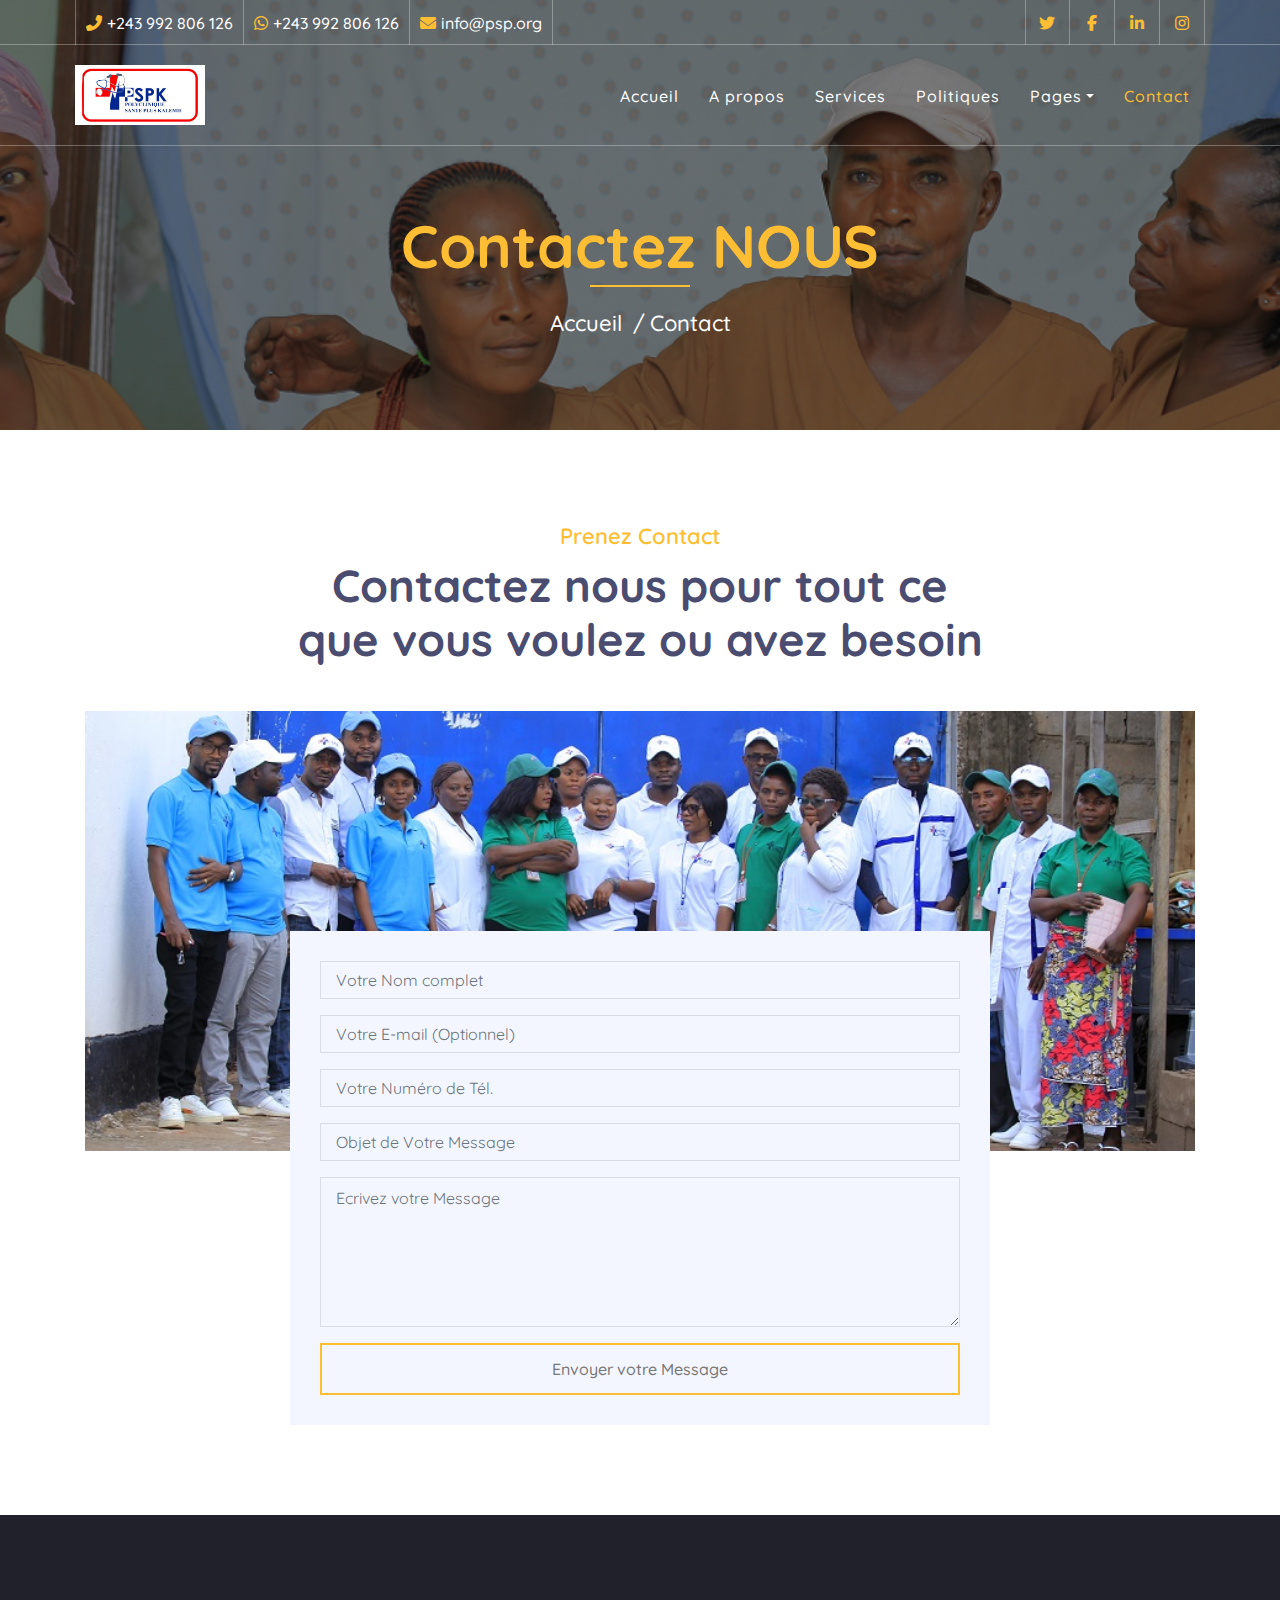
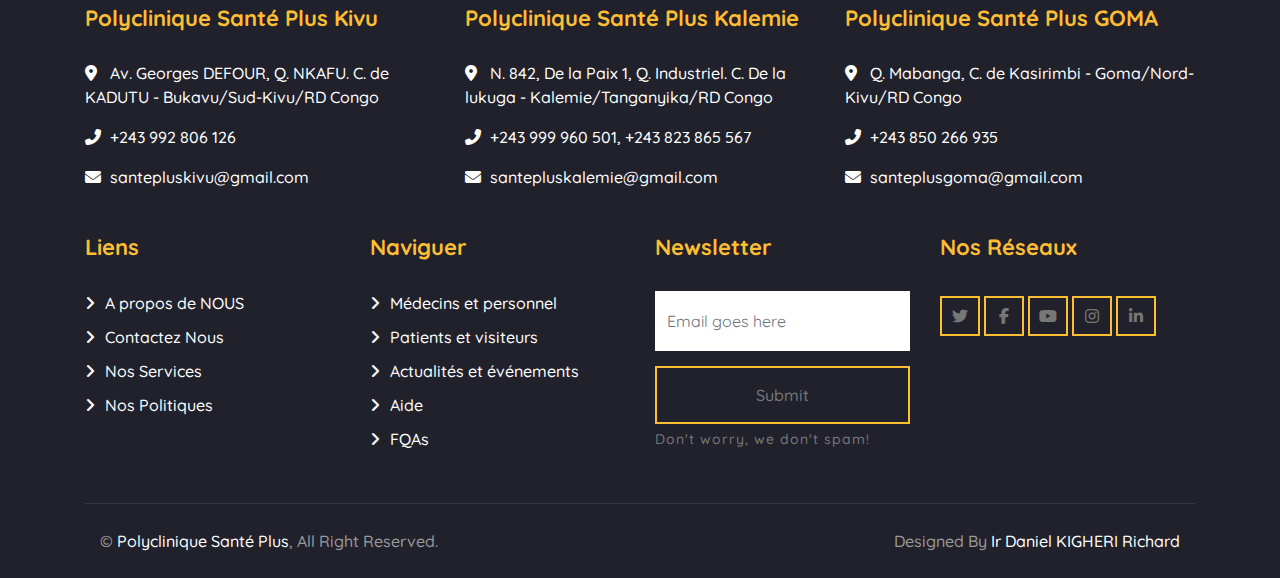
<file: contact.html>
<!DOCTYPE html>
<html lang="en">
    <head>
        <meta charset="utf-8">
        <title>Polyclinique Santé Plus</title>
        <meta content="width=device-width, initial-scale=1.0" name="viewport">
        <meta content="santeplus.org" name="keywords">
        <meta content="santeplus.org" name="description">

        <!-- Favicon -->
        <link href="img/logo.jpg" rel="icon">

        <!-- Google Font -->
        <link href="https://fonts.googleapis.com/css2?family=Quicksand:wght@300;400;500;600;700&display=swap" rel="stylesheet">
        
        <!-- CSS Libraries -->
        <link href="https://stackpath.bootstrapcdn.com/bootstrap/4.4.1/css/bootstrap.min.css" rel="stylesheet">
        <link href="https://cdnjs.cloudflare.com/ajax/libs/font-awesome/6.3.0/css/all.min.css" rel="stylesheet">
        <link href="lib/flaticon/font/flaticon.css" rel="stylesheet">
        <link href="lib/animate/animate.min.css" rel="stylesheet">
        <link href="lib/owlcarousel/assets/owl.carousel.min.css" rel="stylesheet">

        <link rel="stylesheet" href="https://unicons.iconscout.com/release/v4.0.0/css/line.css">

        <!-- Template Stylesheet -->
        <link href="css/style.css" rel="stylesheet">
    </head>

    <body>
        <!-- Top Bar Start -->
        <div class="top-bar d-none d-md-block">
            <div class="container-fluid">
                <div class="row">
                    <div class="col-md-8">
                        <div class="top-bar-left">
                            <div class="text">
                                <i class="fa fa-phone-alt"></i>
                                <p>+243 992 806 126</p>
                            </div>
                            <div class="text">
                                <i class="fa-brands fa-whatsapp"></i>
                                <p>+243 992 806 126</p>
                            </div>
                            <div class="text">
                                <i class="fa fa-envelope"></i>
                                <p>info@psp.org</p>
                            </div>
                        </div>
                    </div>
                    <div class="col-md-4">
                        <div class="top-bar-right">
                            <div class="social">
                                <a href=""><i class="fab fa-twitter"></i></a>
                                <a href=""><i class="fab fa-facebook-f"></i></a>
                                <a href=""><i class="fab fa-linkedin-in"></i></a>
                                <a href=""><i class="fab fa-instagram"></i></a>
                            </div>
                        </div>
                    </div>
                </div>
            </div>
        </div>
        <!-- Top Bar End -->

        <!-- Nav Bar Start -->
        <div class="navbar navbar-expand-lg bg-dark navbar-dark">
            <div class="container-fluid">
                <!-- <a href="index.html" class="navbar-brand"><img src="img/logo.jpg" alt="" height="60"> PSP</a> -->
                <a href="index.html" ><img src="img/logo.jpg" alt="" height="60"></a>
                <button type="button" class="navbar-toggler" data-toggle="collapse" data-target="#navbarCollapse">
                    <span class="navbar-toggler-icon"></span>
                </button>

                <div class="collapse navbar-collapse justify-content-between" id="navbarCollapse">
                    <div class="navbar-nav ml-auto">
                        <a href="index.html" class="nav-item nav-link">Accueil</a>
                        <a href="about.html" class="nav-item nav-link">A propos</a>
                        <a href="service.html" class="nav-item nav-link">Services</a>
                        <a href="politiques.html" class="nav-item nav-link">Politiques</a>
                        <!-- <a href="event.html" class="nav-item nav-link">Events</a>
                        <a href="blog.html" class="nav-item nav-link">Blog</a> -->
                        <div class="nav-item dropdown">
                            <a href="#" class="nav-link dropdown-toggle" data-toggle="dropdown">Pages</a>
                            <div class="dropdown-menu">
                                <a href="rdv.html" class="dropdown-item">Prendre un rendez-vous</a>
                                <a href="gallerie.html" class="dropdown-item">Gallerie</a>
                                <a href="structures.html" class="dropdown-item">Établissements Et Structures Médicales</a>
                                <a href="blog.html" class="dropdown-item">Actualités et Evénements</a>
                                <a href="single.html" class="dropdown-item">Ressources en ligne</a>
                            </div>
                        </div>
                        <a href="contact.html" class="nav-item nav-link active">Contact</a>
                    </div>
                </div>
            </div>
        </div>
        <!-- Nav Bar End -->
        
        
        <!-- Page Header Start -->
        <div class="page-header">
            <div class="container">
                <div class="row">
                    <div class="col-12">
                        <h2>Contactez NOUS</h2>
                    </div>
                    <div class="col-12">
                        <a href="">Accueil</a>
                        <a href="">Contact</a>
                    </div>
                </div>
            </div>
        </div>
        <!-- Page Header End -->
        
        
        <!-- Contact Start -->
        <div class="contact">
            <div class="container">
                <div class="section-header text-center">
                    <p>Prenez contact</p>
                    <h2>Contactez nous pour tout ce que vous voulez ou avez besoin</h2>
                </div>
                <div class="contact-img">
                    <img src="img/index/contact.jpg" alt="Image">
                </div>
                <div class="contact-form">
                        <div id="success"></div>
                        <form name="sentMessage" id="contactForm" novalidate="novalidate">
                            <div class="control-group">
                                <input type="text" class="form-control" id="name" placeholder="Votre Nom complet" required="required" data-validation-required-message="S'il vous plait entrez votre Nom Complet" />
                                <p class="help-block text-danger"></p>
                            </div>
                            <div class="control-group">
                                <input type="email" class="form-control" id="email" placeholder="Votre E-mail (Optionnel)"   />
                                <p class="help-block text-danger"></p>
                            </div>
                            <div class="control-group">
                                <input type="text" class="form-control" id="phone" placeholder="Votre Numéro de Tél." required="required" data-validation-required-message="S'il vous plait entez votre Numéro de Tél." />
                                <p class="help-block text-danger"></p>
                            </div>
                            <div class="control-group">
                                <input type="text" class="form-control" id="subject" placeholder="Objet de Votre Message" />
                                <p class="help-block text-danger"></p>
                            </div>
                            <div class="control-group">
                                <textarea class="form-control" id="message" placeholder="Ecrivez votre Message" required="required" data-validation-required-message="Votre Message s'il vous plait"></textarea>
                                <p class="help-block text-danger"></p>
                            </div>
                            <div>
                                <button class="btn btn-custom" type="submit" id="sendMessageButton">Envoyer votre Message</button>
                            </div>
                        </form>
                    </div>
            </div>
        </div>
        <!-- Contact End -->


        <!-- Footer Start -->
        <div class="footer">
            <div class="container">
                <div class="row">
                    <div class="col-lg-4 col-md-6">
                        <div class="footer-contact">
                            <h2>Polyclinique Santé Plus Kivu</h2>
                            <p><i class="fa fa-map-marker-alt"></i>Av. Georges DEFOUR, Q. NKAFU. C. de KADUTU - Bukavu/Sud-Kivu/RD Congo</p>
                            <p><i class="fa fa-phone-alt"></i>+243 992 806 126</p>
                            <p><i class="fa fa-envelope"></i>santepluskivu@gmail.com</p>
                        </div>
                    </div>
                    <div class="col-lg-4 col-md-6">
                        <div class="footer-contact">
                            <h2>Polyclinique Santé Plus Kalemie</h2>
                            <p><i class="fa fa-map-marker-alt"></i>N. 842, De la Paix 1, Q. Industriel. C. De la lukuga - Kalemie/Tanganyika/RD Congo</p>
                            <p><i class="fa fa-phone-alt"></i>+243 999 960 501, +243 823 865 567</p>
                            <p><i class="fa fa-envelope"></i>santepluskalemie@gmail.com</p>                           
                        </div>
                    </div>
                    <div class="col-lg-4 col-md-6">
                        <div class="footer-contact">
                            <h2>Polyclinique Santé Plus GOMA</h2>
                            <p><i class="fa fa-map-marker-alt"></i>Q. Mabanga, C. de Kasirimbi - Goma/Nord-Kivu/RD Congo</p>
                            <p><i class="fa fa-phone-alt"></i>+243 850 266 935</p>
                            <p><i class="fa fa-envelope"></i>santeplusgoma@gmail.com</p>
                        </div>
                    </div>
                    
                    <div class="col-lg-3 col-md-6">
                        <div class="footer-link">
                            <h2>Liens</h2>
                            <a href="about.html">A propos de NOUS</a>
                            <a href="contact.html">Contactez Nous</a>
                            <a href="service.html">Nos Services</a>
                            <a href="politiques.html">Nos Politiques</a>
                            
                            
                        </div>
                    </div>
                    <div class="col-lg-3 col-md-6">
                        <div class="footer-link">
                            <h2>Naviguer</h2>
                            <a href="">Médecins et personnel</a>
                            <a href="">Patients et visiteurs</a>
                            <a href="">Actualités et événements</a>
                            <a href="">Aide</a>
                            <a href="">FQAs</a>
                        </div>
                    </div>
                    <div class="col-lg-3 col-md-6">
                        <div class="footer-newsletter">
                            <h2>Newsletter</h2>
                            <form>
                                <input class="form-control" placeholder="Email goes here">
                                <button class="btn btn-custom">Submit</button>
                                <label>Don't worry, we don't spam!</label>
                            </form>
                        </div>
                    </div>
                    <div class="col-lg-3 col-md-6">
                        <div class="footer-contact">
                            <h2>Nos Réseaux</h2>

                            <div class="footer-social">
                                <a class="btn btn-custom" href=""><i class="fab fa-twitter"></i></a>
                                <a class="btn btn-custom" href=""><i class="fab fa-facebook-f"></i></a>
                                <a class="btn btn-custom" href=""><i class="fab fa-youtube"></i></a>
                                <a class="btn btn-custom" href=""><i class="fab fa-instagram"></i></a>
                                <a class="btn btn-custom" href=""><i class="fab fa-linkedin-in"></i></a>
                            </div>
                            
                        </div>
                    </div>
                </div>
            </div>
            <div class="container copyright">
                <div class="row">
                    <div class="col-md-6">
                        <p>&copy; <a href="https://santeplus.org">Polyclinique Santé Plus</a>, All Right Reserved.</p>
                    </div>
                    <div class="col-md-6">
                        <p>Designed By <a href="https://kigherird004.github.io">Ir Daniel KIGHERI Richard</a></p>
                    </div>
                </div>
            </div>
        </div>
        <!-- Footer End -->

        <!-- Back to top button -->
        <a href="#" class="back-to-top"><i class="fa fa-chevron-up"></i></a>
        
        <!-- Pre Loader -->
        <div id="loader" class="show">
            <div class="loader"></div>
        </div>

        <!-- JavaScript Libraries -->
        <script src="https://code.jquery.com/jquery-3.4.1.min.js"></script>
        <script src="https://stackpath.bootstrapcdn.com/bootstrap/4.4.1/js/bootstrap.bundle.min.js"></script>
        <script src="lib/easing/easing.min.js"></script>
        <script src="lib/owlcarousel/owl.carousel.min.js"></script>
        <script src="lib/waypoints/waypoints.min.js"></script>
        <script src="lib/counterup/counterup.min.js"></script>
        <script src="lib/parallax/parallax.min.js"></script>
        
        <!-- Contact Javascript File -->
        <script src="mail/jqBootstrapValidation.min.js"></script>
        <script src="mail/contact.js"></script>

        <!-- Template Javascript -->
        <script src="js/main.js"></script>
    </body>
</html>
</file>
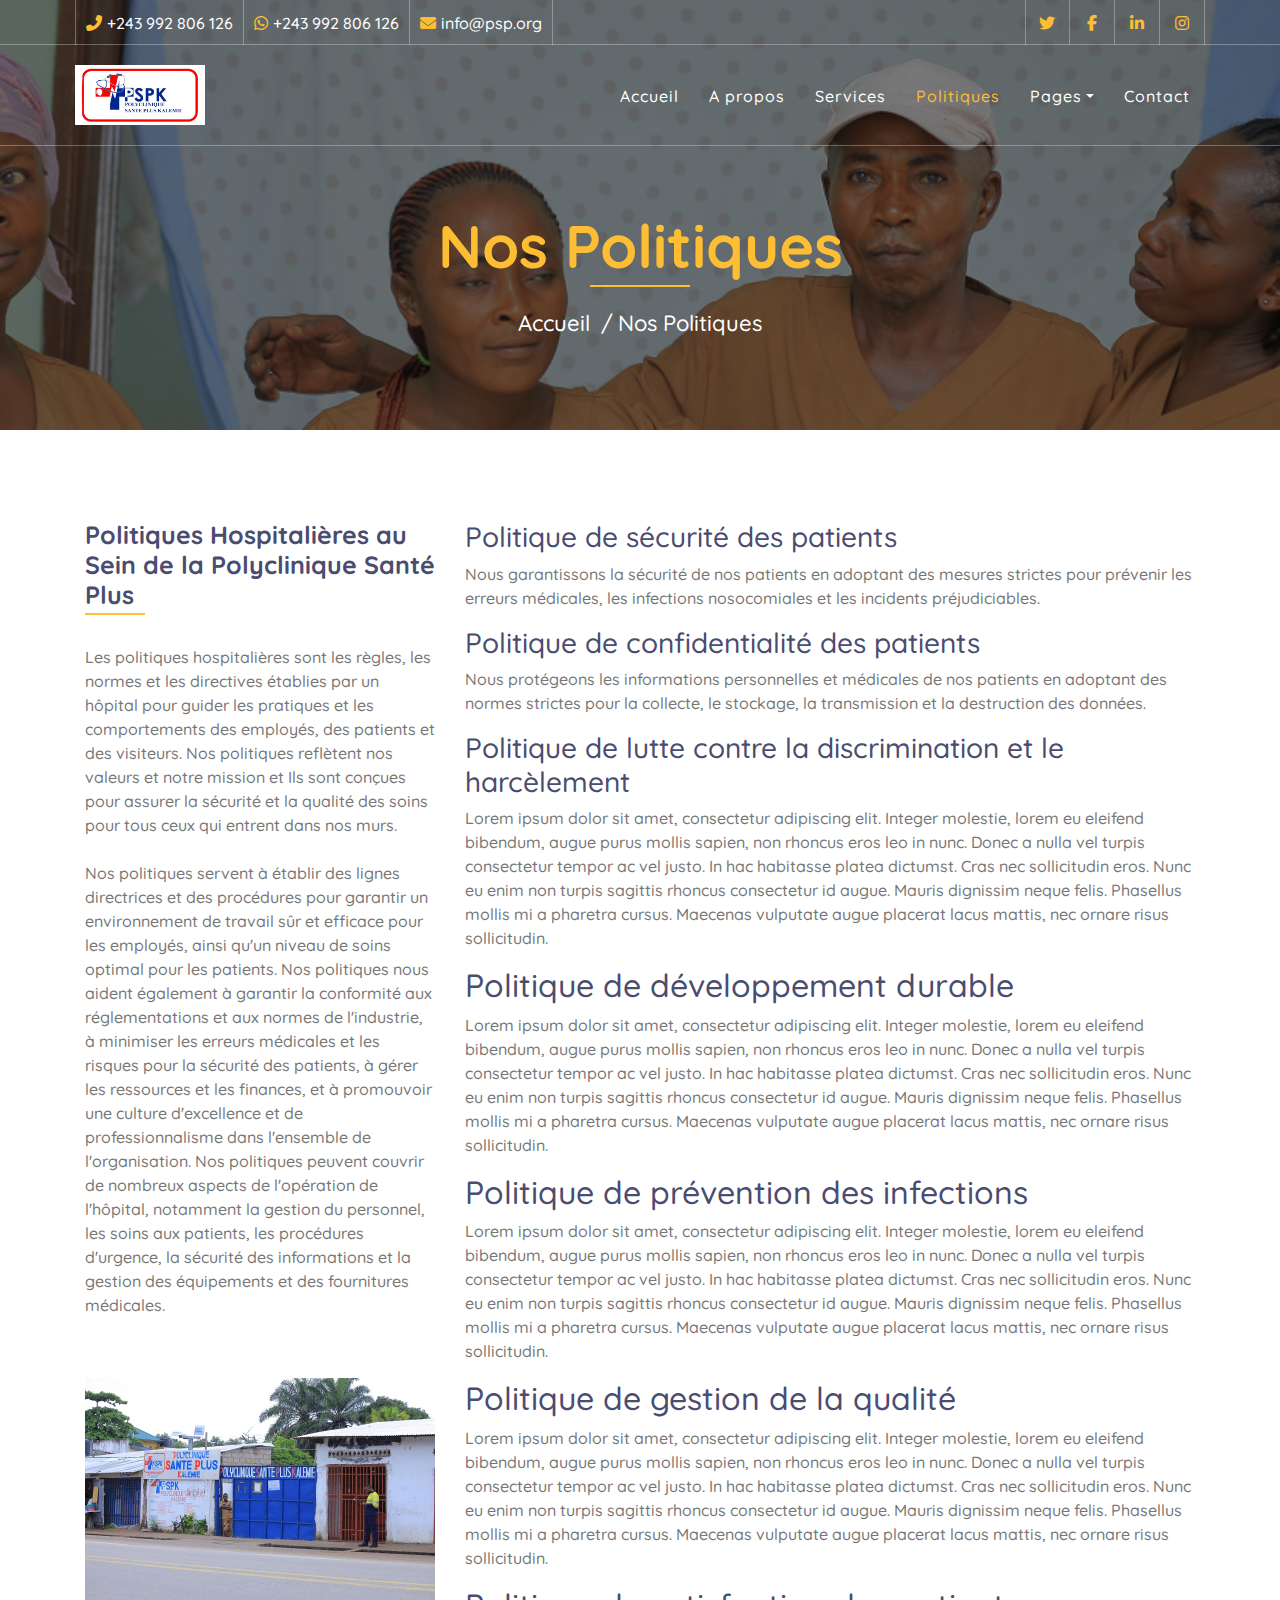
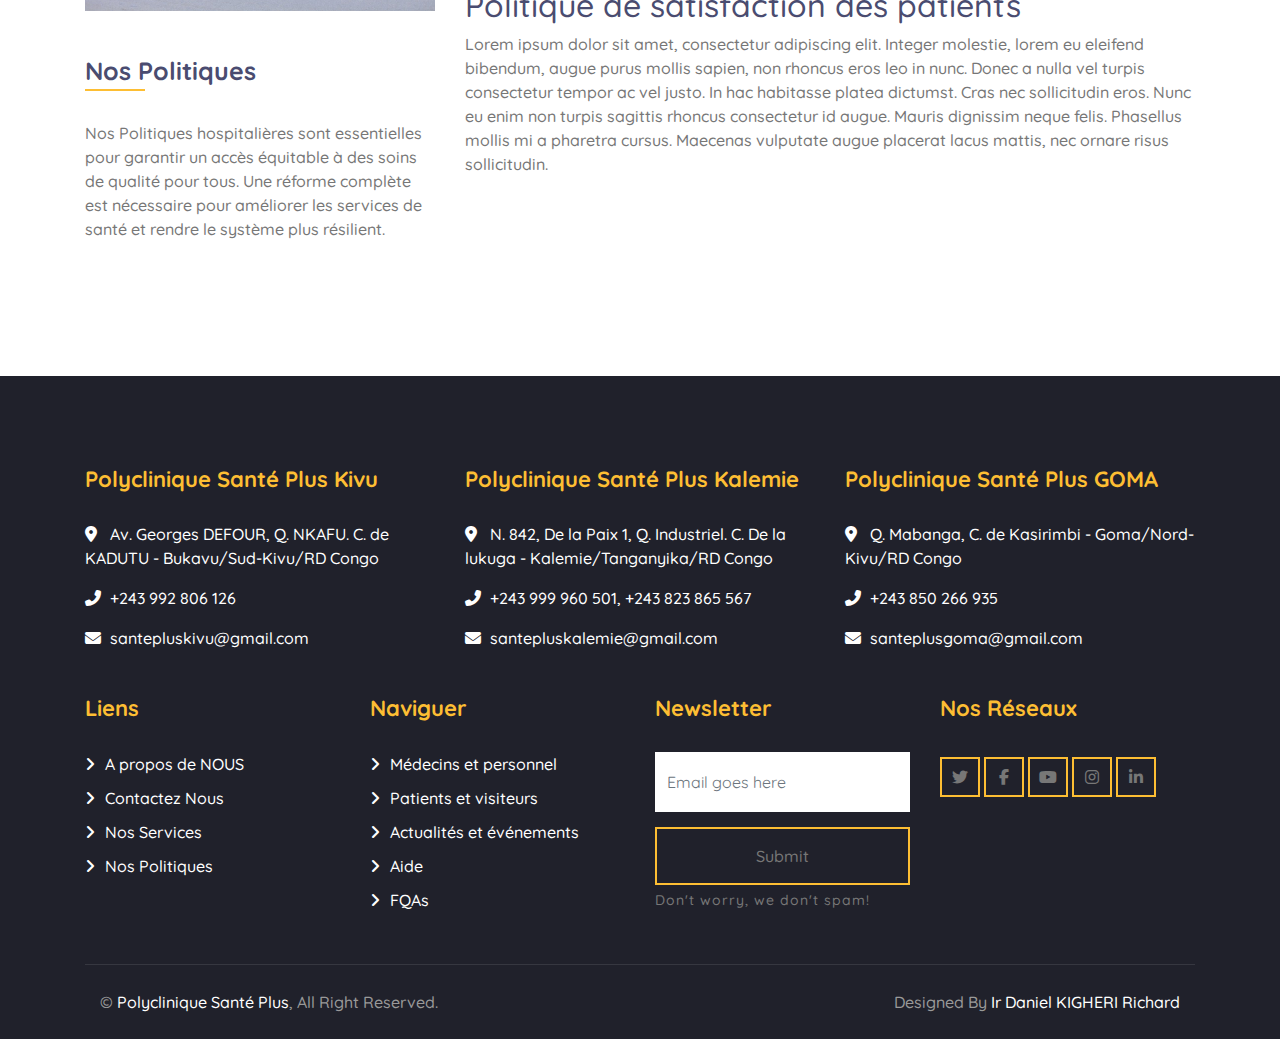
<file: politiques.html>
<!DOCTYPE html>
<html lang="en">
    <head>
        <meta charset="utf-8">
        <title>Polyclinique Santé Plus</title>
        <meta content="width=device-width, initial-scale=1.0" name="viewport">
        <meta content="santeplus.org" name="keywords">
        <meta content="santeplus.org" name="description">

        <!-- Favicon -->
        <link href="img/logo.jpg" rel="icon">

        <!-- Google Font -->
        <link href="https://fonts.googleapis.com/css2?family=Quicksand:wght@300;400;500;600;700&display=swap" rel="stylesheet">
        
        <!-- CSS Libraries -->
        <link href="https://stackpath.bootstrapcdn.com/bootstrap/4.4.1/css/bootstrap.min.css" rel="stylesheet">
        <link href="https://cdnjs.cloudflare.com/ajax/libs/font-awesome/6.3.0/css/all.min.css" rel="stylesheet">
        <link href="lib/flaticon/font/flaticon.css" rel="stylesheet">
        <link href="lib/animate/animate.min.css" rel="stylesheet">
        <link href="lib/owlcarousel/assets/owl.carousel.min.css" rel="stylesheet">

        <link rel="stylesheet" href="https://unicons.iconscout.com/release/v4.0.0/css/line.css">

        <!-- Template Stylesheet -->
        <link href="css/style.css" rel="stylesheet">
    </head>

    <body>
        <!-- Top Bar Start -->
        <div class="top-bar d-none d-md-block">
            <div class="container-fluid">
                <div class="row">
                    <div class="col-md-8">
                        <div class="top-bar-left">
                            <div class="text">
                                <i class="fa fa-phone-alt"></i>
                                <p>+243 992 806 126</p>
                            </div>
                            <div class="text">
                                <i class="fa-brands fa-whatsapp"></i>
                                <p>+243 992 806 126</p>
                            </div>
                            <div class="text">
                                <i class="fa fa-envelope"></i>
                                <p>info@psp.org</p>
                            </div>
                        </div>
                    </div>
                    <div class="col-md-4">
                        <div class="top-bar-right">
                            <div class="social">
                                <a href=""><i class="fab fa-twitter"></i></a>
                                <a href=""><i class="fab fa-facebook-f"></i></a>
                                <a href=""><i class="fab fa-linkedin-in"></i></a>
                                <a href=""><i class="fab fa-instagram"></i></a>
                            </div>
                        </div>
                    </div>
                </div>
            </div>
        </div>
        <!-- Top Bar End -->

        <!-- Nav Bar Start -->
        <div class="navbar navbar-expand-lg bg-dark navbar-dark">
            <div class="container-fluid">
                <!-- <a href="index.html" class="navbar-brand"><img src="img/logo.jpg" alt="" height="60"> PSP</a> -->
                <a href="index.html" ><img src="img/logo.jpg" alt="" height="60"></a>
                <button type="button" class="navbar-toggler" data-toggle="collapse" data-target="#navbarCollapse">
                    <span class="navbar-toggler-icon"></span>
                </button>

                <div class="collapse navbar-collapse justify-content-between" id="navbarCollapse">
                    <div class="navbar-nav ml-auto">
                        <a href="index.html" class="nav-item nav-link ">Accueil</a>
                        <a href="about.html" class="nav-item nav-link">A propos</a>
                        <a href="service.html" class="nav-item nav-link">Services</a>
                        <a href="politiques.html" class="nav-item nav-link active">Politiques</a>
                        <!-- <a href="event.html" class="nav-item nav-link">Events</a>
                        <a href="blog.html" class="nav-item nav-link">Blog</a> -->
                        <div class="nav-item dropdown">
                            <a href="#" class="nav-link dropdown-toggle" data-toggle="dropdown">Pages</a>
                            <div class="dropdown-menu">
                                <a href="rdv.html" class="dropdown-item">Prendre un rendez-vous</a>
                                <a href="gallerie.html" class="dropdown-item">Gallerie</a>
                                <a href="structures.html" class="dropdown-item">Établissements Et Structures Médicales</a>
                                <a href="blog.html" class="dropdown-item">Actualités et Evénements</a>
                                <a href="single.html" class="dropdown-item">Ressources en ligne</a>
                            </div>
                        </div>
                        <a href="contact.html" class="nav-item nav-link">Contact</a>
                    </div>
                </div>
            </div>
        </div>
        <!-- Nav Bar End -->
        
        
        <!-- Page Header Start -->
        <div class="page-header">
            <div class="container">
                <div class="row">
                    <div class="col-12">
                        <h2>Nos Politiques</h2>
                    </div>
                    <div class="col-12">
                        <a href="">Accueil</a>
                        <a href="">Nos Politiques</a>
                    </div>
                </div>
            </div>
        </div>
        <!-- Page Header End -->
        
        
        <!-- Donate Start -->
        
        <!-- Donate End -->


        <div class="single">
            <div class="container">
                <div class="row">
                    
                    <div class="col-lg-4">
                        <div class="sidebar">

                            <div class="sidebar-widget">
                                <h2 class="widget-title">Politiques Hospitalières au Sein de la Polyclinique Santé Plus</h2>
                                <div class="recent-post">
                                    <div class="post-item">
                                        <p>
                                            Les politiques hospitalières sont les règles, les normes et les directives établies 
                                            par un hôpital pour guider les pratiques et les comportements des employés, 
                                            des patients et des visiteurs. Nos politiques reflètent nos valeurs et 
                                            notre mission et Ils sont conçues pour assurer la sécurité et la qualité 
                                            des soins pour tous ceux qui entrent dans nos murs.
                                            <br><br>
                                            Nos politiques servent à établir des lignes directrices et des procédures pour 
                                            garantir un environnement de travail sûr et efficace pour les employés, ainsi 
                                            qu'un niveau de soins optimal pour les patients. Nos politiques nous aident 
                                            également à garantir la conformité aux réglementations et aux normes de l'industrie, 
                                            à minimiser les erreurs médicales et les risques pour la sécurité des patients, 
                                            à gérer les ressources et les finances, et à promouvoir une culture d'excellence 
                                            et de professionnalisme dans l'ensemble de l'organisation. Nos politiques peuvent 
                                            couvrir de nombreux aspects de l'opération de l'hôpital, notamment la gestion du 
                                            personnel, les soins aux patients, les procédures d'urgence, la sécurité des 
                                            informations et la gestion des équipements et des fournitures médicales.
                                        </p>
                                    </div>
                                </div>
                            </div>

                            

                            <div class="sidebar-widget">
                                <div class="image-widget">
                                    <a href="#"><img src="img/index/pol.jpg" alt="Image"></a>
                                </div>
                            </div>

                            <div class="sidebar-widget">
                                <h2 class="widget-title">Nos Politiques</h2>
                                <div class="text-widget">
                                    <p>
                                        Nos Politiques hospitalières sont essentielles pour garantir un accès équitable à des soins de qualité pour tous. Une réforme complète est nécessaire pour améliorer les services de santé et rendre le système plus résilient.
                                    </p>
                                </div>
                            </div>
                        </div>
                    </div>


                    <div class="col-lg-8">
                        <div class="single-content">
                            <h3>Politique de sécurité des patients</h3>
                            <p>
                                Nous garantissons la sécurité de nos patients en adoptant des mesures strictes pour prévenir 
                                les erreurs médicales, les infections nosocomiales et les incidents préjudiciables.
                            </p>

                            <h3>Politique de confidentialité des patients</h3>
                            <p>
                                Nous protégeons les informations personnelles et médicales de nos patients en adoptant des 
                                normes strictes pour la collecte, le stockage, la transmission et la destruction des données.
                            </p>

                            <h3>Politique de lutte contre la discrimination et le harcèlement</h3>
                            <p>
                                Lorem ipsum dolor sit amet, consectetur adipiscing elit. Integer molestie, lorem eu eleifend 
                                bibendum, augue purus mollis sapien, non rhoncus eros leo in nunc. Donec a nulla vel turpis 
                                consectetur tempor ac vel justo. In hac habitasse platea dictumst. Cras nec sollicitudin eros.
                                Nunc eu enim non turpis sagittis rhoncus consectetur id augue. Mauris dignissim neque felis. 
                                Phasellus mollis mi a pharetra cursus. Maecenas vulputate augue placerat lacus mattis, 
                                nec ornare risus sollicitudin.
                            </p>
                            
                            <h2>Politique de développement durable</h2>
                            <p>
                                Lorem ipsum dolor sit amet, consectetur adipiscing elit. Integer molestie, lorem eu eleifend 
                                bibendum, augue purus mollis sapien, non rhoncus eros leo in nunc. Donec a nulla vel turpis 
                                consectetur tempor ac vel justo. In hac habitasse platea dictumst. Cras nec sollicitudin eros.
                                Nunc eu enim non turpis sagittis rhoncus consectetur id augue. Mauris dignissim neque felis. 
                                Phasellus mollis mi a pharetra cursus. Maecenas vulputate augue placerat lacus mattis, 
                                nec ornare risus sollicitudin.
                            </p>

                            <h2>Politique de prévention des infections</h2>
                            <p>
                                Lorem ipsum dolor sit amet, consectetur adipiscing elit. Integer molestie, lorem eu eleifend 
                                bibendum, augue purus mollis sapien, non rhoncus eros leo in nunc. Donec a nulla vel turpis 
                                consectetur tempor ac vel justo. In hac habitasse platea dictumst. Cras nec sollicitudin eros.
                                Nunc eu enim non turpis sagittis rhoncus consectetur id augue. Mauris dignissim neque felis. 
                                Phasellus mollis mi a pharetra cursus. Maecenas vulputate augue placerat lacus mattis, 
                                nec ornare risus sollicitudin.
                            </p>
                            
                            <h2>Politique de gestion de la qualité</h2>
                            <p>
                                Lorem ipsum dolor sit amet, consectetur adipiscing elit. Integer molestie, lorem eu eleifend 
                                bibendum, augue purus mollis sapien, non rhoncus eros leo in nunc. Donec a nulla vel turpis 
                                consectetur tempor ac vel justo. In hac habitasse platea dictumst. Cras nec sollicitudin eros.
                                Nunc eu enim non turpis sagittis rhoncus consectetur id augue. Mauris dignissim neque felis. 
                                Phasellus mollis mi a pharetra cursus. Maecenas vulputate augue placerat lacus mattis, 
                                nec ornare risus sollicitudin.
                            </p>
                            
                            <h2>Politique de satisfaction des patients</h2>
                            <p>
                                Lorem ipsum dolor sit amet, consectetur adipiscing elit. Integer molestie, lorem eu eleifend 
                                bibendum, augue purus mollis sapien, non rhoncus eros leo in nunc. Donec a nulla vel turpis 
                                consectetur tempor ac vel justo. In hac habitasse platea dictumst. Cras nec sollicitudin eros.
                                Nunc eu enim non turpis sagittis rhoncus consectetur id augue. Mauris dignissim neque felis. 
                                Phasellus mollis mi a pharetra cursus. Maecenas vulputate augue placerat lacus mattis, 
                                nec ornare risus sollicitudin.
                            </p>
                        </div>
                        
                        
                    </div>

                    
                </div>
            </div>
        </div>


        <!-- Footer Start -->
        <div class="footer">
            <div class="container">
                <div class="row">
                    <div class="col-lg-4 col-md-6">
                        <div class="footer-contact">
                            <h2>Polyclinique Santé Plus Kivu</h2>
                            <p><i class="fa fa-map-marker-alt"></i>Av. Georges DEFOUR, Q. NKAFU. C. de KADUTU - Bukavu/Sud-Kivu/RD Congo</p>
                            <p><i class="fa fa-phone-alt"></i>+243 992 806 126</p>
                            <p><i class="fa fa-envelope"></i>santepluskivu@gmail.com</p>
                        </div>
                    </div>
                    <div class="col-lg-4 col-md-6">
                        <div class="footer-contact">
                            <h2>Polyclinique Santé Plus Kalemie</h2>
                            <p><i class="fa fa-map-marker-alt"></i>N. 842, De la Paix 1, Q. Industriel. C. De la lukuga - Kalemie/Tanganyika/RD Congo</p>
                            <p><i class="fa fa-phone-alt"></i>+243 999 960 501, +243 823 865 567</p>
                            <p><i class="fa fa-envelope"></i>santepluskalemie@gmail.com</p>                           
                        </div>
                    </div>
                    <div class="col-lg-4 col-md-6">
                        <div class="footer-contact">
                            <h2>Polyclinique Santé Plus GOMA</h2>
                            <p><i class="fa fa-map-marker-alt"></i>Q. Mabanga, C. de Kasirimbi - Goma/Nord-Kivu/RD Congo</p>
                            <p><i class="fa fa-phone-alt"></i>+243 850 266 935</p>
                            <p><i class="fa fa-envelope"></i>santeplusgoma@gmail.com</p>
                        </div>
                    </div>
                    
                    <div class="col-lg-3 col-md-6">
                        <div class="footer-link">
                            <h2>Liens</h2>
                            <a href="about.html">A propos de NOUS</a>
                            <a href="contact.html">Contactez Nous</a>
                            <a href="service.html">Nos Services</a>
                            <a href="politiques.html">Nos Politiques</a>
                            
                            
                        </div>
                    </div>
                    <div class="col-lg-3 col-md-6">
                        <div class="footer-link">
                            <h2>Naviguer</h2>
                            <a href="">Médecins et personnel</a>
                            <a href="">Patients et visiteurs</a>
                            <a href="">Actualités et événements</a>
                            <a href="">Aide</a>
                            <a href="">FQAs</a>
                        </div>
                    </div>
                    <div class="col-lg-3 col-md-6">
                        <div class="footer-newsletter">
                            <h2>Newsletter</h2>
                            <form>
                                <input class="form-control" placeholder="Email goes here">
                                <button class="btn btn-custom">Submit</button>
                                <label>Don't worry, we don't spam!</label>
                            </form>
                        </div>
                    </div>
                    <div class="col-lg-3 col-md-6">
                        <div class="footer-contact">
                            <h2>Nos Réseaux</h2>

                            <div class="footer-social">
                                <a class="btn btn-custom" href=""><i class="fab fa-twitter"></i></a>
                                <a class="btn btn-custom" href=""><i class="fab fa-facebook-f"></i></a>
                                <a class="btn btn-custom" href=""><i class="fab fa-youtube"></i></a>
                                <a class="btn btn-custom" href=""><i class="fab fa-instagram"></i></a>
                                <a class="btn btn-custom" href=""><i class="fab fa-linkedin-in"></i></a>
                            </div>
                            
                        </div>
                    </div>
                </div>
            </div>
            <div class="container copyright">
                <div class="row">
                    <div class="col-md-6">
                        <p>&copy; <a href="https://santeplus.org">Polyclinique Santé Plus</a>, All Right Reserved.</p>
                    </div>
                    <div class="col-md-6">
                        <p>Designed By <a href="https://kigherird004.github.io">Ir Daniel KIGHERI Richard</a></p>
                    </div>
                </div>
            </div>
        </div>
        <!-- Footer End -->

        <!-- Back to top button -->
        <a href="#" class="back-to-top"><i class="fa fa-chevron-up"></i></a>
        
        <!-- Pre Loader -->
        <div id="loader" class="show">
            <div class="loader"></div>
        </div>

        <!-- JavaScript Libraries -->
        <script src="https://code.jquery.com/jquery-3.4.1.min.js"></script>
        <script src="https://stackpath.bootstrapcdn.com/bootstrap/4.4.1/js/bootstrap.bundle.min.js"></script>
        <script src="lib/easing/easing.min.js"></script>
        <script src="lib/owlcarousel/owl.carousel.min.js"></script>
        <script src="lib/waypoints/waypoints.min.js"></script>
        <script src="lib/counterup/counterup.min.js"></script>
        <script src="lib/parallax/parallax.min.js"></script>
        
        <!-- Contact Javascript File -->
        <script src="mail/jqBootstrapValidation.min.js"></script>
        <script src="mail/contact.js"></script>

        <!-- Template Javascript -->
        <script src="js/main.js"></script>
    </body>
</html>
</file>
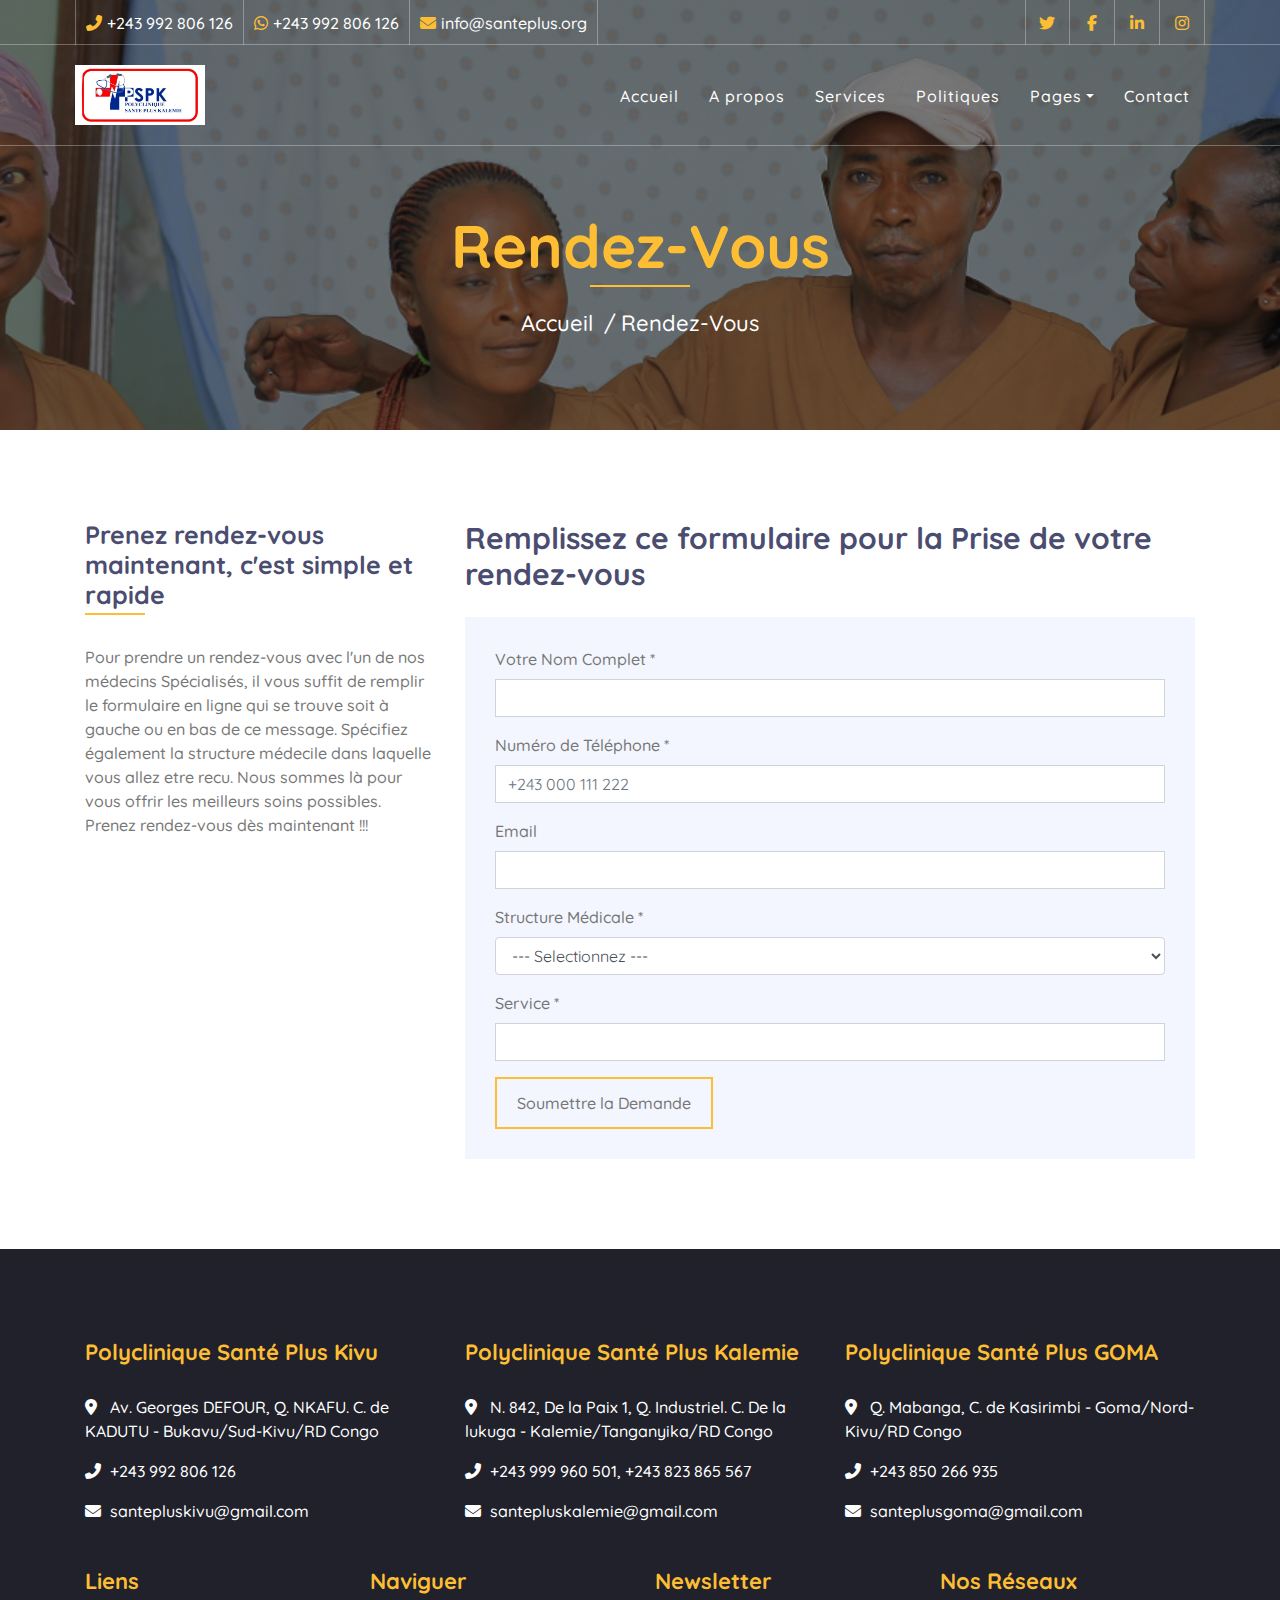
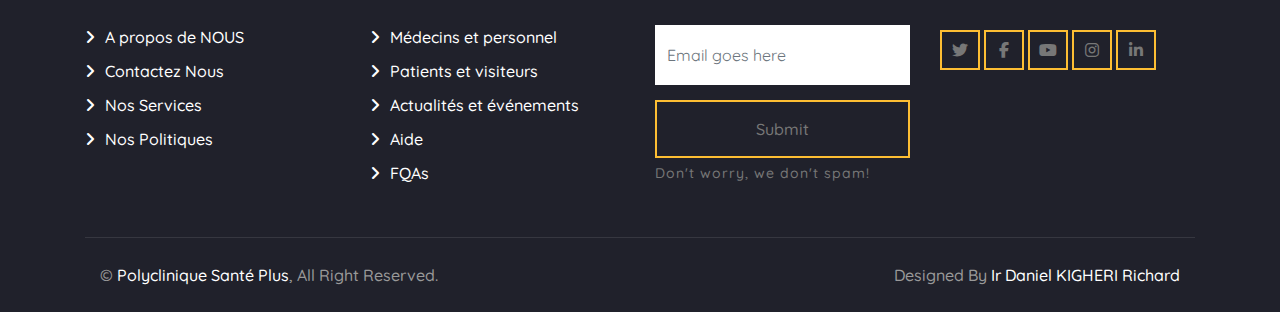
<file: rdv.html>
<!DOCTYPE html>
<html lang="en">
    <head>
        <meta charset="utf-8">
        <title>Polyclinique Santé Plus</title>
        <meta content="width=device-width, initial-scale=1.0" name="viewport">
        <meta content="santeplus.org" name="keywords">
        <meta content="santeplus.org" name="description">

        <!-- Favicon -->
        <link href="img/logo.jpg" rel="icon">

        <!-- Google Font -->
        <link href="https://fonts.googleapis.com/css2?family=Quicksand:wght@300;400;500;600;700&display=swap" rel="stylesheet">
        
        <!-- CSS Libraries -->
        <link href="https://stackpath.bootstrapcdn.com/bootstrap/4.4.1/css/bootstrap.min.css" rel="stylesheet">
        <link href="https://cdnjs.cloudflare.com/ajax/libs/font-awesome/6.3.0/css/all.min.css" rel="stylesheet">
        <link href="lib/flaticon/font/flaticon.css" rel="stylesheet">
        <link href="lib/animate/animate.min.css" rel="stylesheet">
        <link href="lib/owlcarousel/assets/owl.carousel.min.css" rel="stylesheet">

        <link rel="stylesheet" href="https://unicons.iconscout.com/release/v4.0.0/css/line.css">

        <!-- Template Stylesheet -->
        <link href="css/style.css" rel="stylesheet">
    </head>

    <body>
        <!-- <!-- Top Bar Start -->
        <div class="top-bar d-none d-md-block">
            <div class="container-fluid">
                <div class="row">
                    <div class="col-md-8">
                        <div class="top-bar-left">
                            <div class="text">
                                <i class="fa fa-phone-alt"></i>
                                <p>+243 992 806 126</p>
                            </div>
                            <div class="text">
                                <i class="fa-brands fa-whatsapp"></i>
                                <p>+243 992 806 126</p>
                            </div>
                            <div class="text">
                                <i class="fa fa-envelope"></i>
                                <p>info@santeplus.org</p>
                            </div>
                        </div>
                    </div>
                    <div class="col-md-4">
                        <div class="top-bar-right">
                            <div class="social">
                                <a href=""><i class="fab fa-twitter"></i></a>
                                <a href=""><i class="fab fa-facebook-f"></i></a>
                                <a href=""><i class="fab fa-linkedin-in"></i></a>
                                <a href=""><i class="fab fa-instagram"></i></a>
                            </div>
                        </div>
                    </div>
                </div>
            </div>
        </div>
        <!-- Top Bar End -->

        <!-- Nav Bar Start -->
        <div class="navbar navbar-expand-lg bg-dark navbar-dark">
            <div class="container-fluid">
                <!-- <a href="index.html" class="navbar-brand"><img src="img/logo.jpg" alt="" height="60"> PSP</a> -->
                <a href="index.html" ><img src="img/logo.jpg" alt="" height="60"></a>
                <button type="button" class="navbar-toggler" data-toggle="collapse" data-target="#navbarCollapse">
                    <span class="navbar-toggler-icon"></span>
                </button>

                <div class="collapse navbar-collapse justify-content-between" id="navbarCollapse">
                    <div class="navbar-nav ml-auto">
                        <a href="index.html" class="nav-item nav-link">Accueil</a>
                        <a href="about.html" class="nav-item nav-link">A propos</a>
                        <a href="service.html" class="nav-item nav-link">Services</a>
                        <a href="politiques.html" class="nav-item nav-link">Politiques</a>
                        <!-- <a href="event.html" class="nav-item nav-link">Events</a>
                        <a href="blog.html" class="nav-item nav-link">Blog</a> -->
                        <div class="nav-item dropdown">
                            <a href="#" class="nav-link dropdown-toggle" data-toggle="dropdown">Pages</a>
                            <div class="dropdown-menu">
                                <a href="rdv.html" class="dropdown-item active">Prendre un rendez-vous</a>
                                <a href="gallerie.html" class="dropdown-item">Gallerie</a>
                                <a href="structures.html" class="dropdown-item">Établissements Et Structures Médicales</a>
                                <a href="blog.html" class="dropdown-item">Actualités et Evénements</a>
                                <a href="single.html" class="dropdown-item">Ressources en ligne</a>
                            </div>
                        </div>
                        <a href="contact.html" class="nav-item nav-link">Contact</a>
                    </div>
                </div>
            </div>
        </div>
        <!-- Nav Bar End -->
        
        
        <!-- Page Header Start -->
        <div class="page-header">
            <div class="container">
                <div class="row">
                    <div class="col-12">
                        <h2>Rendez-Vous</h2>
                    </div>
                    <div class="col-12">
                        <a href="">Accueil</a>
                        <a href="">Rendez-Vous</a>
                    </div>
                </div>
            </div>
        </div>
        <!-- Page Header End -->


        <!-- Single Post Start-->
        <div class="single">
            <div class="container">
                <div class="row">

                    <div class="col-lg-4">
                        <div class="sidebar">
                            

                            <div class="sidebar-widget">
                                <h2 class="widget-title">Prenez rendez-vous maintenant, c'est simple et rapide</h2>
                                <div class="text-widget">
                                    <p>
                                        Pour prendre un rendez-vous avec l'un de nos médecins Spécialisés, il vous suffit de remplir le formulaire en 
                                        ligne qui se trouve soit à gauche ou en bas de ce message. Spécifiez également la structure médecile 
                                        dans laquelle vous allez etre recu. Nous sommes là pour vous offrir les meilleurs soins possibles. 
                                        Prenez rendez-vous dès maintenant !!!
                                    </p>
                                </div>
                            </div>
                        </div>
                    </div>

                    <div class="col-lg-8">
                        <div class="comment-form">
                            <h2>Remplissez ce formulaire pour la Prise de votre rendez-vous</h2>
                            <form>
                                <div class="form-group">
                                    <label for="name">Votre Nom Complet *</label>
                                    <input name="Nom Complet" type="text" class="form-control" id="name" required>
                                </div>
                                <div class="form-group">
                                    <label for="tel">Numéro de Téléphone *</label>
                                    <input name="Numéro de Téléphone" type="text" class="form-control" id="tel" placeholder="+243 000 111 222" required>
                                </div>
                                <div class="form-group">
                                    <label for="email">Email</label>
                                    <input name="E-mail" type="email" class="form-control" id="email">
                                </div>
                                <div class="form-group">
                                    <label for="stmed">Structure Médicale *</label>
                                    <select name="Structure Médicale" id="stmed" class="form-control" required>
                                        <option value="">--- Selectionnez ---</option>
                                        <option value="Polyclinique Santé Plus Kivu (Bukavu)">Polyclinique Santé Plus Kivu (Bukavu)</option>
                                        <option value="Polyclinique Santé Plus Kalemie">Polyclinique Santé Plus Kalemie</option>
                                        <option value="Polyclinique Santé Plus Goma">Polyclinique Santé Plus Goma</option>
                                    </select>
                                </div>

                                <div class="form-group">
                                    <label for="service">Service *</label>
                                    <input name="service" type="text" class="form-control" id="service">
                                    <!-- <textarea id="message" cols="30" rows="5" class="form-control"></textarea> -->
                                </div>
                                <div class="form-group">
                                    <input type="submit" value="Soumettre la Demande" class="btn btn-custom">
                                </div>
                            </form>
                        </div>
                    </div>

                    
                </div>
            </div>
        </div>
        <!-- Single Post End-->   


        <!-- Footer Start -->
        <div class="footer">
            <div class="container">
                <div class="row">
                    <div class="col-lg-4 col-md-6">
                        <div class="footer-contact">
                            <h2>Polyclinique Santé Plus Kivu</h2>
                            <p><i class="fa fa-map-marker-alt"></i>Av. Georges DEFOUR, Q. NKAFU. C. de KADUTU - Bukavu/Sud-Kivu/RD Congo</p>
                            <p><i class="fa fa-phone-alt"></i>+243 992 806 126</p>
                            <p><i class="fa fa-envelope"></i>santepluskivu@gmail.com</p>
                        </div>
                    </div>
                    <div class="col-lg-4 col-md-6">
                        <div class="footer-contact">
                            <h2>Polyclinique Santé Plus Kalemie</h2>
                            <p><i class="fa fa-map-marker-alt"></i>N. 842, De la Paix 1, Q. Industriel. C. De la lukuga - Kalemie/Tanganyika/RD Congo</p>
                            <p><i class="fa fa-phone-alt"></i>+243 999 960 501, +243 823 865 567</p>
                            <p><i class="fa fa-envelope"></i>santepluskalemie@gmail.com</p>                           
                        </div>
                    </div>
                    <div class="col-lg-4 col-md-6">
                        <div class="footer-contact">
                            <h2>Polyclinique Santé Plus GOMA</h2>
                            <p><i class="fa fa-map-marker-alt"></i>Q. Mabanga, C. de Kasirimbi - Goma/Nord-Kivu/RD Congo</p>
                            <p><i class="fa fa-phone-alt"></i>+243 850 266 935</p>
                            <p><i class="fa fa-envelope"></i>santeplusgoma@gmail.com</p>
                        </div>
                    </div>
                    
                    <div class="col-lg-3 col-md-6">
                        <div class="footer-link">
                            <h2>Liens</h2>
                            <a href="about.html">A propos de NOUS</a>
                            <a href="contact.html">Contactez Nous</a>
                            <a href="service.html">Nos Services</a>
                            <a href="politiques.html">Nos Politiques</a>
                            
                            
                        </div>
                    </div>
                    <div class="col-lg-3 col-md-6">
                        <div class="footer-link">
                            <h2>Naviguer</h2>
                            <a href="">Médecins et personnel</a>
                            <a href="">Patients et visiteurs</a>
                            <a href="">Actualités et événements</a>
                            <a href="">Aide</a>
                            <a href="">FQAs</a>
                        </div>
                    </div>
                    <div class="col-lg-3 col-md-6">
                        <div class="footer-newsletter">
                            <h2>Newsletter</h2>
                            <form>
                                <input class="form-control" placeholder="Email goes here">
                                <button class="btn btn-custom">Submit</button>
                                <label>Don't worry, we don't spam!</label>
                            </form>
                        </div>
                    </div>
                    <div class="col-lg-3 col-md-6">
                        <div class="footer-contact">
                            <h2>Nos Réseaux</h2>

                            <div class="footer-social">
                                <a class="btn btn-custom" href=""><i class="fab fa-twitter"></i></a>
                                <a class="btn btn-custom" href=""><i class="fab fa-facebook-f"></i></a>
                                <a class="btn btn-custom" href=""><i class="fab fa-youtube"></i></a>
                                <a class="btn btn-custom" href=""><i class="fab fa-instagram"></i></a>
                                <a class="btn btn-custom" href=""><i class="fab fa-linkedin-in"></i></a>
                            </div>
                            
                        </div>
                    </div>
                </div>
            </div>
            <div class="container copyright">
                <div class="row">
                    <div class="col-md-6">
                        <p>&copy; <a href="https://santeplus.org">Polyclinique Santé Plus</a>, All Right Reserved.</p>
                    </div>
                    <div class="col-md-6">
                        <p>Designed By <a href="https://kigherird004.github.io">Ir Daniel KIGHERI Richard</a></p>
                    </div>
                </div>
            </div>
        </div>
        <!-- Footer End -->

        <!-- Back to top button -->
        <a href="#" class="back-to-top"><i class="fa fa-chevron-up"></i></a>
        
        <!-- Pre Loader -->
        <div id="loader" class="show">
            <div class="loader"></div>
        </div>

        <!-- JavaScript Libraries -->
        <script src="https://code.jquery.com/jquery-3.4.1.min.js"></script>
        <script src="https://stackpath.bootstrapcdn.com/bootstrap/4.4.1/js/bootstrap.bundle.min.js"></script>
        <script src="lib/easing/easing.min.js"></script>
        <script src="lib/owlcarousel/owl.carousel.min.js"></script>
        <script src="lib/waypoints/waypoints.min.js"></script>
        <script src="lib/counterup/counterup.min.js"></script>
        <script src="lib/parallax/parallax.min.js"></script>
        
        <!-- Contact Javascript File -->
        <script src="mail/jqBootstrapValidation.min.js"></script>
        <script src="mail/contact.js"></script>

        <!-- Template Javascript -->
        <script src="js/main.js"></script>
    </body>
</html>
</file>
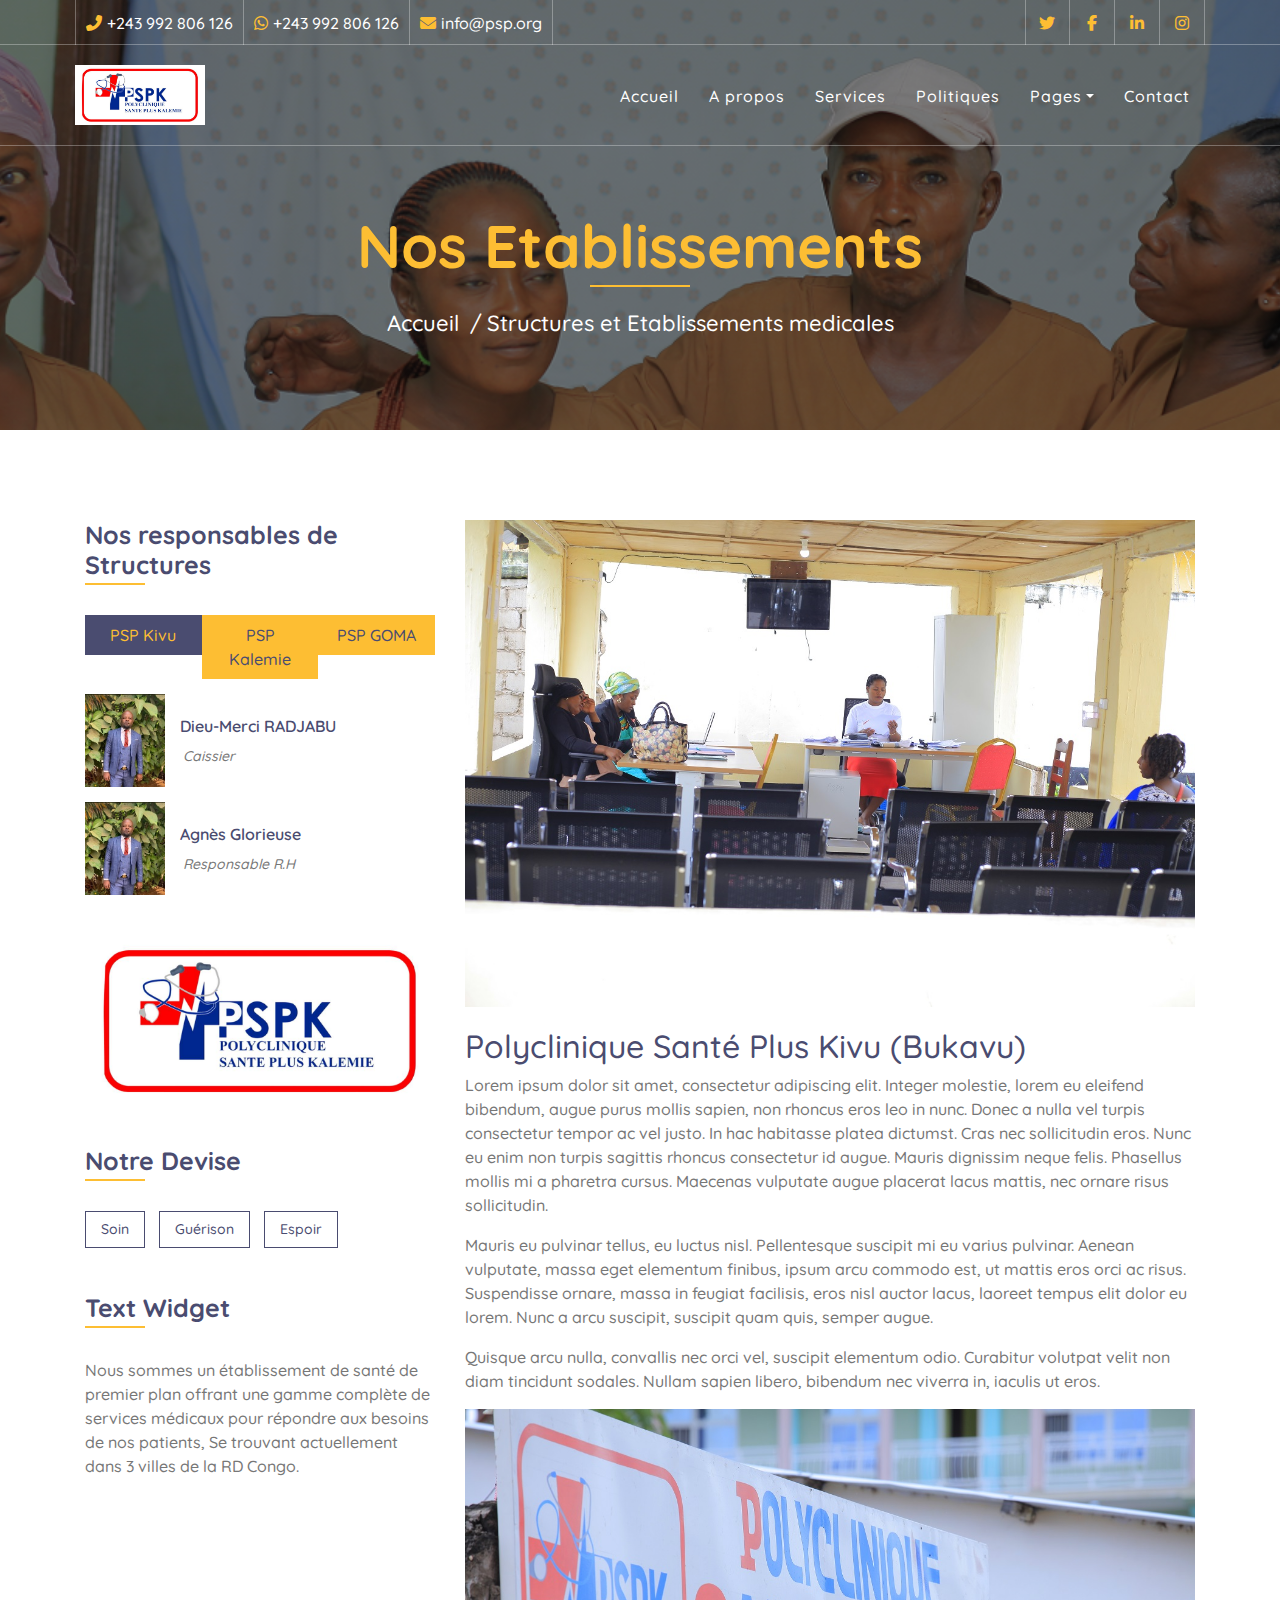
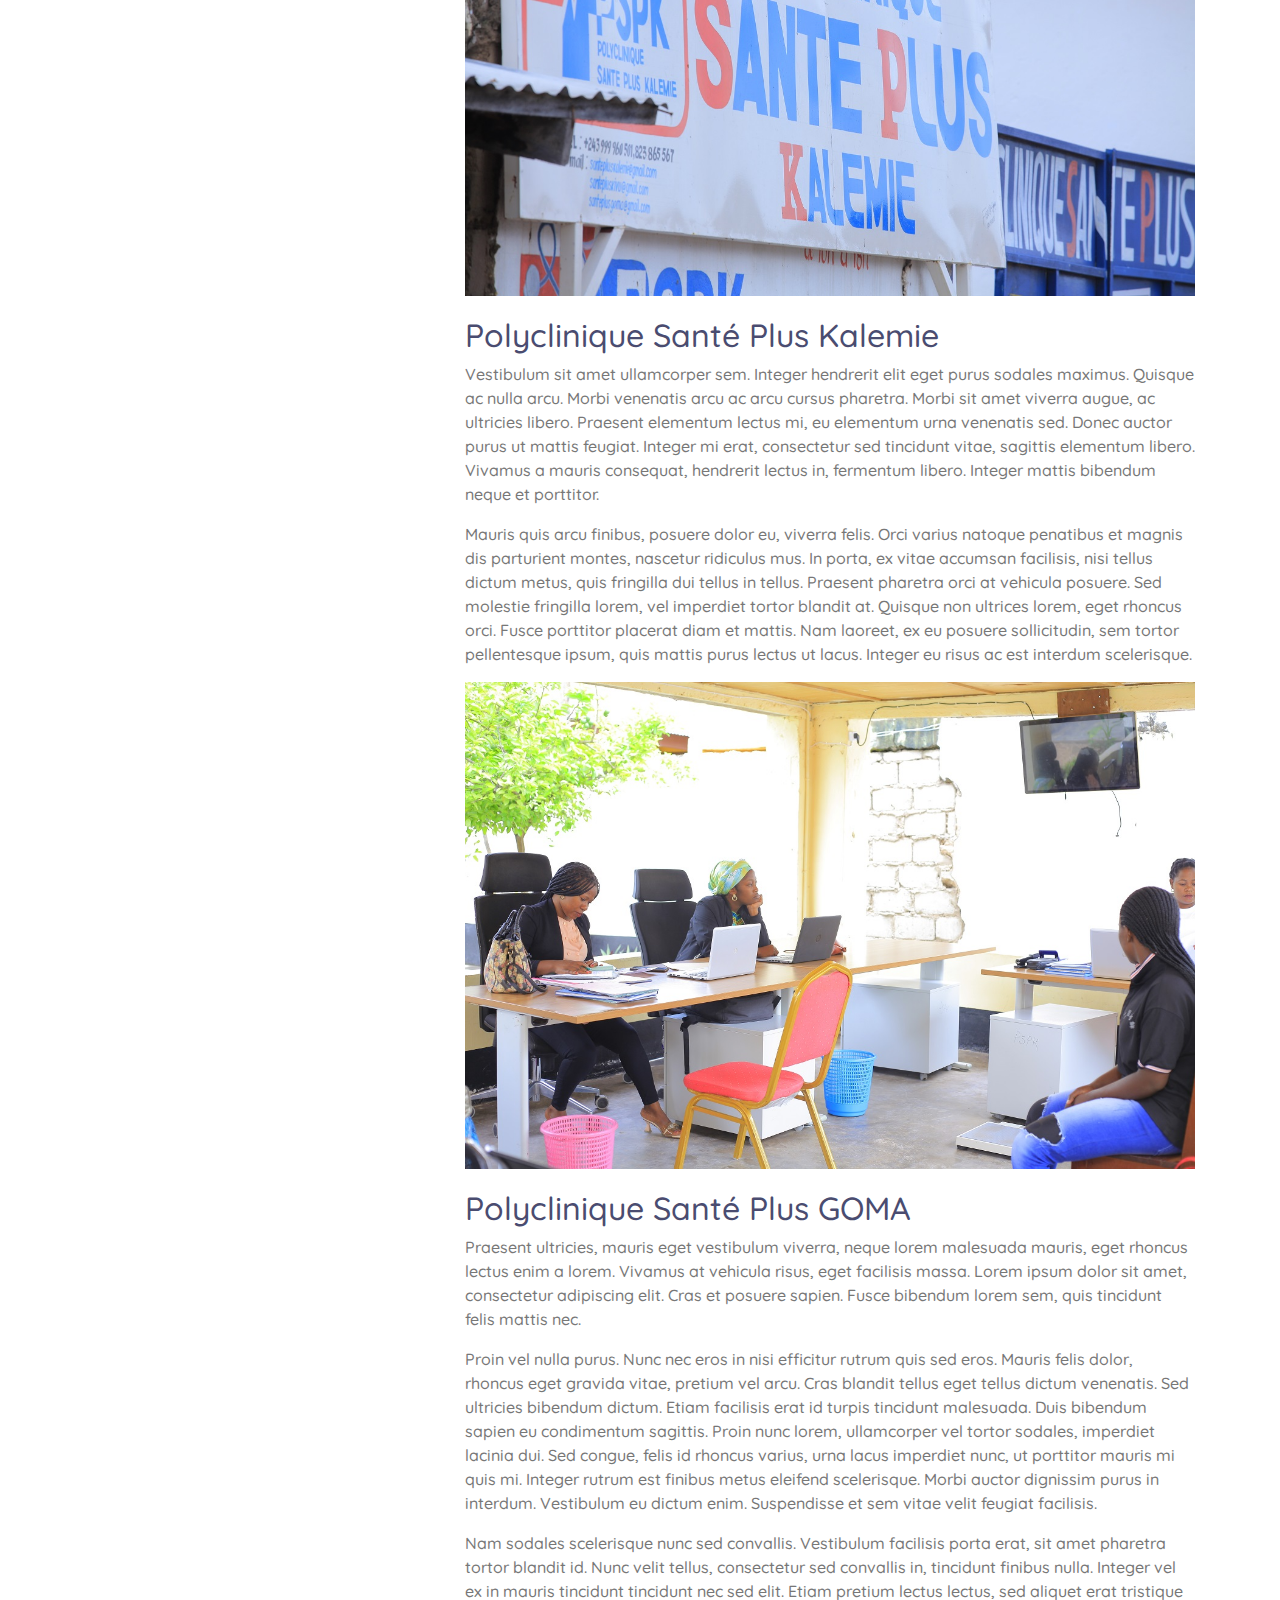
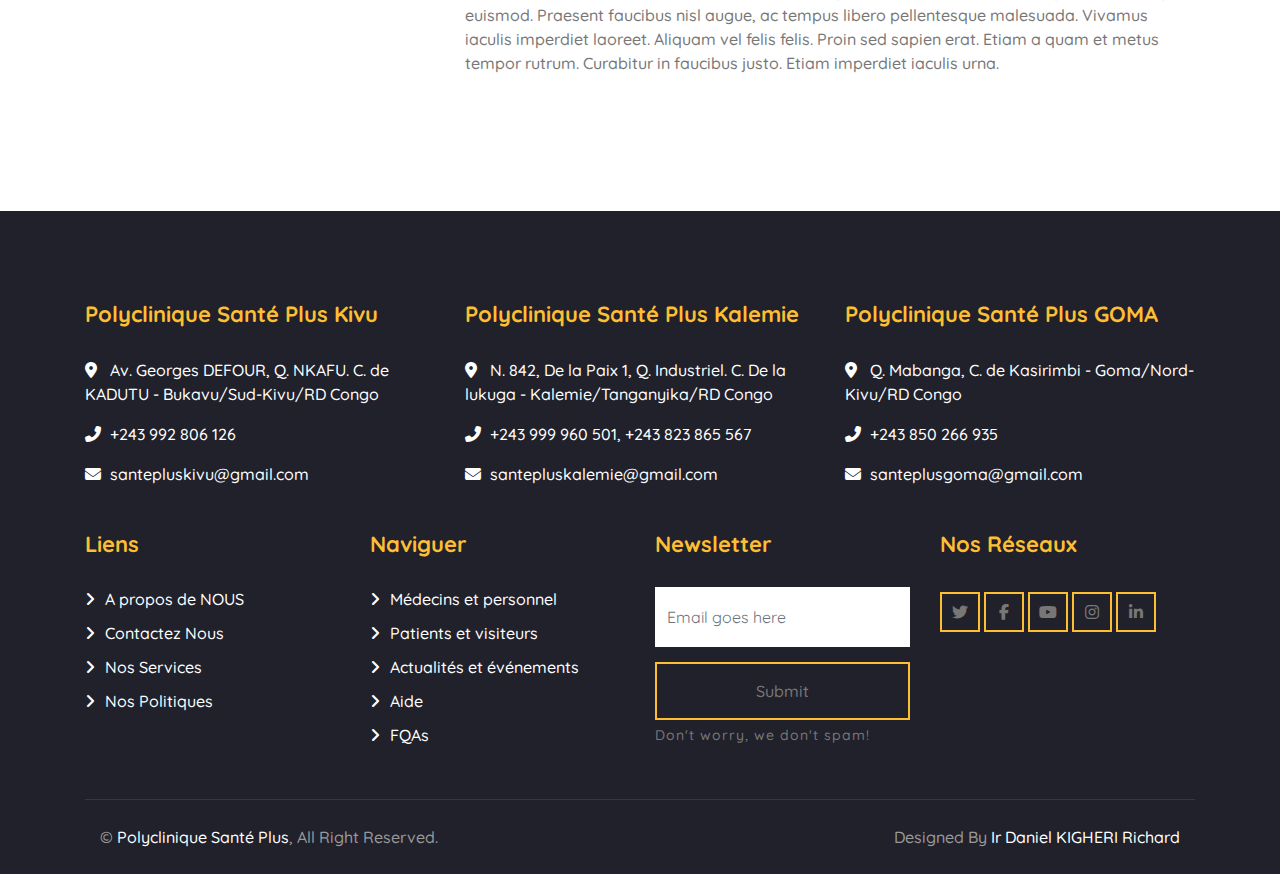
<file: structures.html>
<!DOCTYPE html>
<html lang="en">
    <head>
        <meta charset="utf-8">
        <title>Polyclinique Santé Plus</title>
        <meta content="width=device-width, initial-scale=1.0" name="viewport">
        <meta content="santeplus.org" name="keywords">
        <meta content="santeplus.org" name="description">

        <!-- Favicon -->
        <link href="img/logo.jpg" rel="icon">

        <!-- Google Font -->
        <link href="https://fonts.googleapis.com/css2?family=Quicksand:wght@300;400;500;600;700&display=swap" rel="stylesheet">
        
        <!-- CSS Libraries -->
        <link href="https://stackpath.bootstrapcdn.com/bootstrap/4.4.1/css/bootstrap.min.css" rel="stylesheet">
        <link href="https://cdnjs.cloudflare.com/ajax/libs/font-awesome/6.3.0/css/all.min.css" rel="stylesheet">
        <link href="lib/flaticon/font/flaticon.css" rel="stylesheet">
        <link href="lib/animate/animate.min.css" rel="stylesheet">
        <link href="lib/owlcarousel/assets/owl.carousel.min.css" rel="stylesheet">

        <link rel="stylesheet" href="https://unicons.iconscout.com/release/v4.0.0/css/line.css">

        <!-- Template Stylesheet -->
        <link href="css/style.css" rel="stylesheet">
    </head>

    <body>
        <!-- Top Bar Start -->
        <div class="top-bar d-none d-md-block">
            <div class="container-fluid">
                <div class="row">
                    <div class="col-md-8">
                        <div class="top-bar-left">
                            <div class="text">
                                <i class="fa fa-phone-alt"></i>
                                <p>+243 992 806 126</p>
                            </div>
                            <div class="text">
                                <i class="fa-brands fa-whatsapp"></i>
                                <p>+243 992 806 126</p>
                            </div>
                            <div class="text">
                                <i class="fa fa-envelope"></i>
                                <p>info@psp.org</p>
                            </div>
                        </div>
                    </div>
                    <div class="col-md-4">
                        <div class="top-bar-right">
                            <div class="social">
                                <a href=""><i class="fab fa-twitter"></i></a>
                                <a href=""><i class="fab fa-facebook-f"></i></a>
                                <a href=""><i class="fab fa-linkedin-in"></i></a>
                                <a href=""><i class="fab fa-instagram"></i></a>
                            </div>
                        </div>
                    </div>
                </div>
            </div>
        </div>
        <!-- Top Bar End -->

        <!-- Nav Bar Start -->
        <div class="navbar navbar-expand-lg bg-dark navbar-dark">
            <div class="container-fluid">
                <!-- <a href="index.html" class="navbar-brand"><img src="img/logo.jpg" alt="" height="60"> PSP</a> -->
                <a href="index.html" ><img src="img/logo.jpg" alt="" height="60"></a>
                <button type="button" class="navbar-toggler" data-toggle="collapse" data-target="#navbarCollapse">
                    <span class="navbar-toggler-icon"></span>
                </button>

                <div class="collapse navbar-collapse justify-content-between" id="navbarCollapse">
                    <div class="navbar-nav ml-auto">
                        <a href="index.html" class="nav-item nav-link">Accueil</a>
                        <a href="about.html" class="nav-item nav-link">A propos</a>
                        <a href="service.html" class="nav-item nav-link">Services</a>
                        <a href="politiques.html" class="nav-item nav-link">Politiques</a>
                        <!-- <a href="event.html" class="nav-item nav-link">Events</a>
                        <a href="blog.html" class="nav-item nav-link">Blog</a> -->
                        <div class="nav-item dropdown">
                            <a href="#" class="nav-link dropdown-toggle" data-toggle="dropdown">Pages</a>
                            <div class="dropdown-menu">
                                <a href="rdv.html" class="dropdown-item">Prendre un rendez-vous</a>
                                <a href="gallerie.html" class="dropdown-item">Gallerie</a>
                                <a href="structures.html" class="dropdown-item active">Établissements Et Structures Médicales</a>
                                <a href="blog.html" class="dropdown-item">Actualités et Evénements</a>
                                <a href="single.html" class="dropdown-item">Ressources en ligne</a>
                            </div>
                        </div>
                        <a href="contact.html" class="nav-item nav-link">Contact</a>
                    </div>
                </div>
            </div>
        </div>
        <!-- Nav Bar End -->
        
        
        <!-- Page Header Start -->
        <div class="page-header">
            <div class="container">
                <div class="row">
                    <div class="col-12">
                        <h2>Nos Etablissements</h2>
                    </div>
                    <div class="col-12">
                        <a href="">Accueil</a>
                        <a href="">Structures et Etablissements medicales</a>
                    </div>
                </div>
            </div>
        </div>
        <!-- Page Header End -->


        <!-- Single Post Start-->
        <div class="single">
            <div class="container">
                <div class="row">
                    <div class="col-lg-4">
                        <div class="sidebar">
                            <div class="sidebar-widget">
                                <div class="tab-post">
                                    <h2 class="widget-title">Nos responsables de Structures</h2>
                                    <ul class="nav nav-pills nav-justified">
                                        <li class="nav-item">
                                            <a class="nav-link active" data-toggle="pill" href="#featured">PSP Kivu</a>
                                        </li>
                                        <li class="nav-item">
                                            <a class="nav-link" data-toggle="pill" href="#popular">PSP Kalemie</a>
                                        </li>
                                        <li class="nav-item">
                                            <a class="nav-link" data-toggle="pill" href="#latest">PSP GOMA</a>
                                        </li>
                                    </ul>

                                    <div class="tab-content">
                                        <div id="featured" class="container tab-pane active">
                                            <div class="post-item">
                                                <div class="post-img">
                                                    <img src="img/Personnels/2/Bienfait.jpg" />
                                                </div>
                                                <div class="post-text">
                                                    <a href="">Dieu-Merci RADJABU</a>
                                                    <div class="post-meta">
                                                        <p>Caissier</p>
                                                        
                                                    </div>
                                                </div>
                                            </div>
                                            <div class="post-item">
                                                <div class="post-img">
                                                    <img src="img/Personnels/2/Bienfait.jpg" />
                                                </div>
                                                <div class="post-text">
                                                    <a href="">Agnès Glorieuse</a>
                                                    <div class="post-meta">
                                                        <p>Responsable R.H</p>
                                                        
                                                    </div>
                                                </div>
                                            </div>
                                            
                                            
                                            
                                        </div>
                                        <div id="popular" class="container tab-pane fade">
                                            <div class="post-item">
                                                <div class="post-img">
                                                    <img src="img/Personnels/2/Innos.jpg" />
                                                </div>
                                                <div class="post-text">
                                                    <a href="">Innocent MURHULA MIRINDI</a>
                                                    <div class="post-meta">
                                                        <p>Administrateur Gestionnaire</p>
                                                        
                                                    </div>
                                                </div>
                                            </div>

                                            <div class="post-item">
                                                <div class="post-img">
                                                    <img src="img/Personnels/2/Bienfait.jpg" />
                                                </div>
                                                <div class="post-text">
                                                    <a href="">Dieu-Merci RADJABU</a>
                                                    <div class="post-meta">
                                                        <p>Caissier</p>
                                                        
                                                    </div>
                                                </div>
                                            </div>

                                        </div>
                                        <div id="latest" class="container tab-pane fade">
                                            <div class="post-item">
                                                <div class="post-img">
                                                    <img src="img/Personnels/2/Bienfait.jpg" />
                                                </div>
                                                <div class="post-text">
                                                    <a href="">Dieu-Merci RADJABU</a>
                                                    <div class="post-meta">
                                                        <p>Caissier</p>
                                                        
                                                    </div>
                                                </div>
                                            </div>
                                        </div>
                                    </div>
                                </div>
                            </div>

                            

                            

                            <div class="sidebar-widget">
                                <div class="image-widget">
                                    <a href="#"><img src="img/logo.jpg" alt="Image"></a>
                                </div>
                            </div>

                            <div class="sidebar-widget">
                                <h2 class="widget-title">Notre Devise</h2>
                                <div class="tag-widget">
                                    <a href="">Soin</a>
                                    <a href="">Guérison</a>
                                    <a href="">Espoir</a>
                                
                                </div>
                            </div>

                            <div class="sidebar-widget">
                                <h2 class="widget-title">Text Widget</h2>
                                <div class="text-widget">
                                    <p>
                                        Nous sommes un établissement de santé de premier plan offrant une gamme complète de 
                                        services médicaux pour répondre aux besoins de nos patients, 
                                        Se trouvant actuellement dans 3 villes de la RD Congo.
                                    </p>
                                </div>
                            </div>
                        </div>
                    </div>


                    <div class="col-lg-8">
                        <div class="single-content">
                            <img src="img/index/carousel-2.jpg" />
                            <h2>Polyclinique Santé Plus Kivu (Bukavu)</h2>
                            <p>
                                Lorem ipsum dolor sit amet, consectetur adipiscing elit. Integer molestie, lorem eu eleifend bibendum, augue purus mollis sapien, non rhoncus eros leo in nunc. Donec a nulla vel turpis consectetur tempor ac vel justo. In hac habitasse platea dictumst. Cras nec sollicitudin eros. Nunc eu enim non turpis sagittis rhoncus consectetur id augue. Mauris dignissim neque felis. Phasellus mollis mi a pharetra cursus. Maecenas vulputate augue placerat lacus mattis, nec ornare risus sollicitudin.
                            </p>
                            <p>
                                Mauris eu pulvinar tellus, eu luctus nisl. Pellentesque suscipit mi eu varius pulvinar. Aenean vulputate, massa eget elementum finibus, ipsum arcu commodo est, ut mattis eros orci ac risus. Suspendisse ornare, massa in feugiat facilisis, eros nisl auctor lacus, laoreet tempus elit dolor eu lorem. Nunc a arcu suscipit, suscipit quam quis, semper augue.
                            </p>
                            <p>
                                Quisque arcu nulla, convallis nec orci vel, suscipit elementum odio. Curabitur volutpat velit non diam tincidunt sodales. Nullam sapien libero, bibendum nec viverra in, iaculis ut eros.
                            </p>
                            <img src="img/index/carousel-1.jpg" />
                            <h2>Polyclinique Santé Plus Kalemie</h2>
                            <p>
                                Vestibulum sit amet ullamcorper sem. Integer hendrerit elit eget purus sodales maximus. Quisque ac nulla arcu. Morbi venenatis arcu ac arcu cursus pharetra. Morbi sit amet viverra augue, ac ultricies libero. Praesent elementum lectus mi, eu elementum urna venenatis sed. Donec auctor purus ut mattis feugiat. Integer mi erat, consectetur sed tincidunt vitae, sagittis elementum libero. Vivamus a mauris consequat, hendrerit lectus in, fermentum libero. Integer mattis bibendum neque et porttitor.
                            </p>
                            <p>
                                Mauris quis arcu finibus, posuere dolor eu, viverra felis. Orci varius natoque penatibus et magnis dis parturient montes, nascetur ridiculus mus. In porta, ex vitae accumsan facilisis, nisi tellus dictum metus, quis fringilla dui tellus in tellus. Praesent pharetra orci at vehicula posuere. Sed molestie fringilla lorem, vel imperdiet tortor blandit at. Quisque non ultrices lorem, eget rhoncus orci. Fusce porttitor placerat diam et mattis. Nam laoreet, ex eu posuere sollicitudin, sem tortor pellentesque ipsum, quis mattis purus lectus ut lacus. Integer eu risus ac est interdum scelerisque.
                            </p>
                            <img src="img/index/carousel-3.jpg" />
                            <h2>Polyclinique Santé Plus GOMA</h2>
                            <p>
                                Praesent ultricies, mauris eget vestibulum viverra, neque lorem malesuada mauris, eget rhoncus lectus enim a lorem. Vivamus at vehicula risus, eget facilisis massa. Lorem ipsum dolor sit amet, consectetur adipiscing elit. Cras et posuere sapien. Fusce bibendum lorem sem, quis tincidunt felis mattis nec.
                            </p>
                            <p>
                                Proin vel nulla purus. Nunc nec eros in nisi efficitur rutrum quis sed eros. Mauris felis dolor, rhoncus eget gravida vitae, pretium vel arcu. Cras blandit tellus eget tellus dictum venenatis. Sed ultricies bibendum dictum. Etiam facilisis erat id turpis tincidunt malesuada. Duis bibendum sapien eu condimentum sagittis. Proin nunc lorem, ullamcorper vel tortor sodales, imperdiet lacinia dui. Sed congue, felis id rhoncus varius, urna lacus imperdiet nunc, ut porttitor mauris mi quis mi. Integer rutrum est finibus metus eleifend scelerisque. Morbi auctor dignissim purus in interdum. Vestibulum eu dictum enim. Suspendisse et sem vitae velit feugiat facilisis.
                            </p>
                            <p>
                                Nam sodales scelerisque nunc sed convallis. Vestibulum facilisis porta erat, sit amet pharetra tortor blandit id. Nunc velit tellus, consectetur sed convallis in, tincidunt finibus nulla. Integer vel ex in mauris tincidunt tincidunt nec sed elit. Etiam pretium lectus lectus, sed aliquet erat tristique euismod. Praesent faucibus nisl augue, ac tempus libero pellentesque malesuada. Vivamus iaculis imperdiet laoreet. Aliquam vel felis felis. Proin sed sapien erat. Etiam a quam et metus tempor rutrum. Curabitur in faucibus justo. Etiam imperdiet iaculis urna.
                            </p>
                        </div>
                        
                    </div>

                    
                </div>
            </div>
        </div>
        <!-- Single Post End-->   


        <!-- Footer Start -->
        <div class="footer">
            <div class="container">
                <div class="row">
                    <div class="col-lg-4 col-md-6">
                        <div class="footer-contact">
                            <h2>Polyclinique Santé Plus Kivu</h2>
                            <p><i class="fa fa-map-marker-alt"></i>Av. Georges DEFOUR, Q. NKAFU. C. de KADUTU - Bukavu/Sud-Kivu/RD Congo</p>
                            <p><i class="fa fa-phone-alt"></i>+243 992 806 126</p>
                            <p><i class="fa fa-envelope"></i>santepluskivu@gmail.com</p>
                        </div>
                    </div>
                    <div class="col-lg-4 col-md-6">
                        <div class="footer-contact">
                            <h2>Polyclinique Santé Plus Kalemie</h2>
                            <p><i class="fa fa-map-marker-alt"></i>N. 842, De la Paix 1, Q. Industriel. C. De la lukuga - Kalemie/Tanganyika/RD Congo</p>
                            <p><i class="fa fa-phone-alt"></i>+243 999 960 501, +243 823 865 567</p>
                            <p><i class="fa fa-envelope"></i>santepluskalemie@gmail.com</p>                           
                        </div>
                    </div>
                    <div class="col-lg-4 col-md-6">
                        <div class="footer-contact">
                            <h2>Polyclinique Santé Plus GOMA</h2>
                            <p><i class="fa fa-map-marker-alt"></i>Q. Mabanga, C. de Kasirimbi - Goma/Nord-Kivu/RD Congo</p>
                            <p><i class="fa fa-phone-alt"></i>+243 850 266 935</p>
                            <p><i class="fa fa-envelope"></i>santeplusgoma@gmail.com</p>
                        </div>
                    </div>
                    
                    <div class="col-lg-3 col-md-6">
                        <div class="footer-link">
                            <h2>Liens</h2>
                            <a href="about.html">A propos de NOUS</a>
                            <a href="contact.html">Contactez Nous</a>
                            <a href="service.html">Nos Services</a>
                            <a href="politiques.html">Nos Politiques</a>
                            
                            
                        </div>
                    </div>
                    <div class="col-lg-3 col-md-6">
                        <div class="footer-link">
                            <h2>Naviguer</h2>
                            <a href="">Médecins et personnel</a>
                            <a href="">Patients et visiteurs</a>
                            <a href="">Actualités et événements</a>
                            <a href="">Aide</a>
                            <a href="">FQAs</a>
                        </div>
                    </div>
                    <div class="col-lg-3 col-md-6">
                        <div class="footer-newsletter">
                            <h2>Newsletter</h2>
                            <form>
                                <input class="form-control" placeholder="Email goes here">
                                <button class="btn btn-custom">Submit</button>
                                <label>Don't worry, we don't spam!</label>
                            </form>
                        </div>
                    </div>
                    <div class="col-lg-3 col-md-6">
                        <div class="footer-contact">
                            <h2>Nos Réseaux</h2>

                            <div class="footer-social">
                                <a class="btn btn-custom" href=""><i class="fab fa-twitter"></i></a>
                                <a class="btn btn-custom" href=""><i class="fab fa-facebook-f"></i></a>
                                <a class="btn btn-custom" href=""><i class="fab fa-youtube"></i></a>
                                <a class="btn btn-custom" href=""><i class="fab fa-instagram"></i></a>
                                <a class="btn btn-custom" href=""><i class="fab fa-linkedin-in"></i></a>
                            </div>
                            
                        </div>
                    </div>
                </div>
            </div>
            <div class="container copyright">
                <div class="row">
                    <div class="col-md-6">
                        <p>&copy; <a href="https://santeplus.org">Polyclinique Santé Plus</a>, All Right Reserved.</p>
                    </div>
                    <div class="col-md-6">
                        <p>Designed By <a href="https://kigherird004.github.io">Ir Daniel KIGHERI Richard</a></p>
                    </div>
                </div>
            </div>
        </div>
        <!-- Footer End -->

        <!-- Back to top button -->
        <a href="#" class="back-to-top"><i class="fa fa-chevron-up"></i></a>
        
        <!-- Pre Loader -->
        <div id="loader" class="show">
            <div class="loader"></div>
        </div>

        <!-- JavaScript Libraries -->
        <script src="https://code.jquery.com/jquery-3.4.1.min.js"></script>
        <script src="https://stackpath.bootstrapcdn.com/bootstrap/4.4.1/js/bootstrap.bundle.min.js"></script>
        <script src="lib/easing/easing.min.js"></script>
        <script src="lib/owlcarousel/owl.carousel.min.js"></script>
        <script src="lib/waypoints/waypoints.min.js"></script>
        <script src="lib/counterup/counterup.min.js"></script>
        <script src="lib/parallax/parallax.min.js"></script>
        
        <!-- Contact Javascript File -->
        <script src="mail/jqBootstrapValidation.min.js"></script>
        <script src="mail/contact.js"></script>

        <!-- Template Javascript -->
        <script src="js/main.js"></script>
    </body>
</html>
</file>
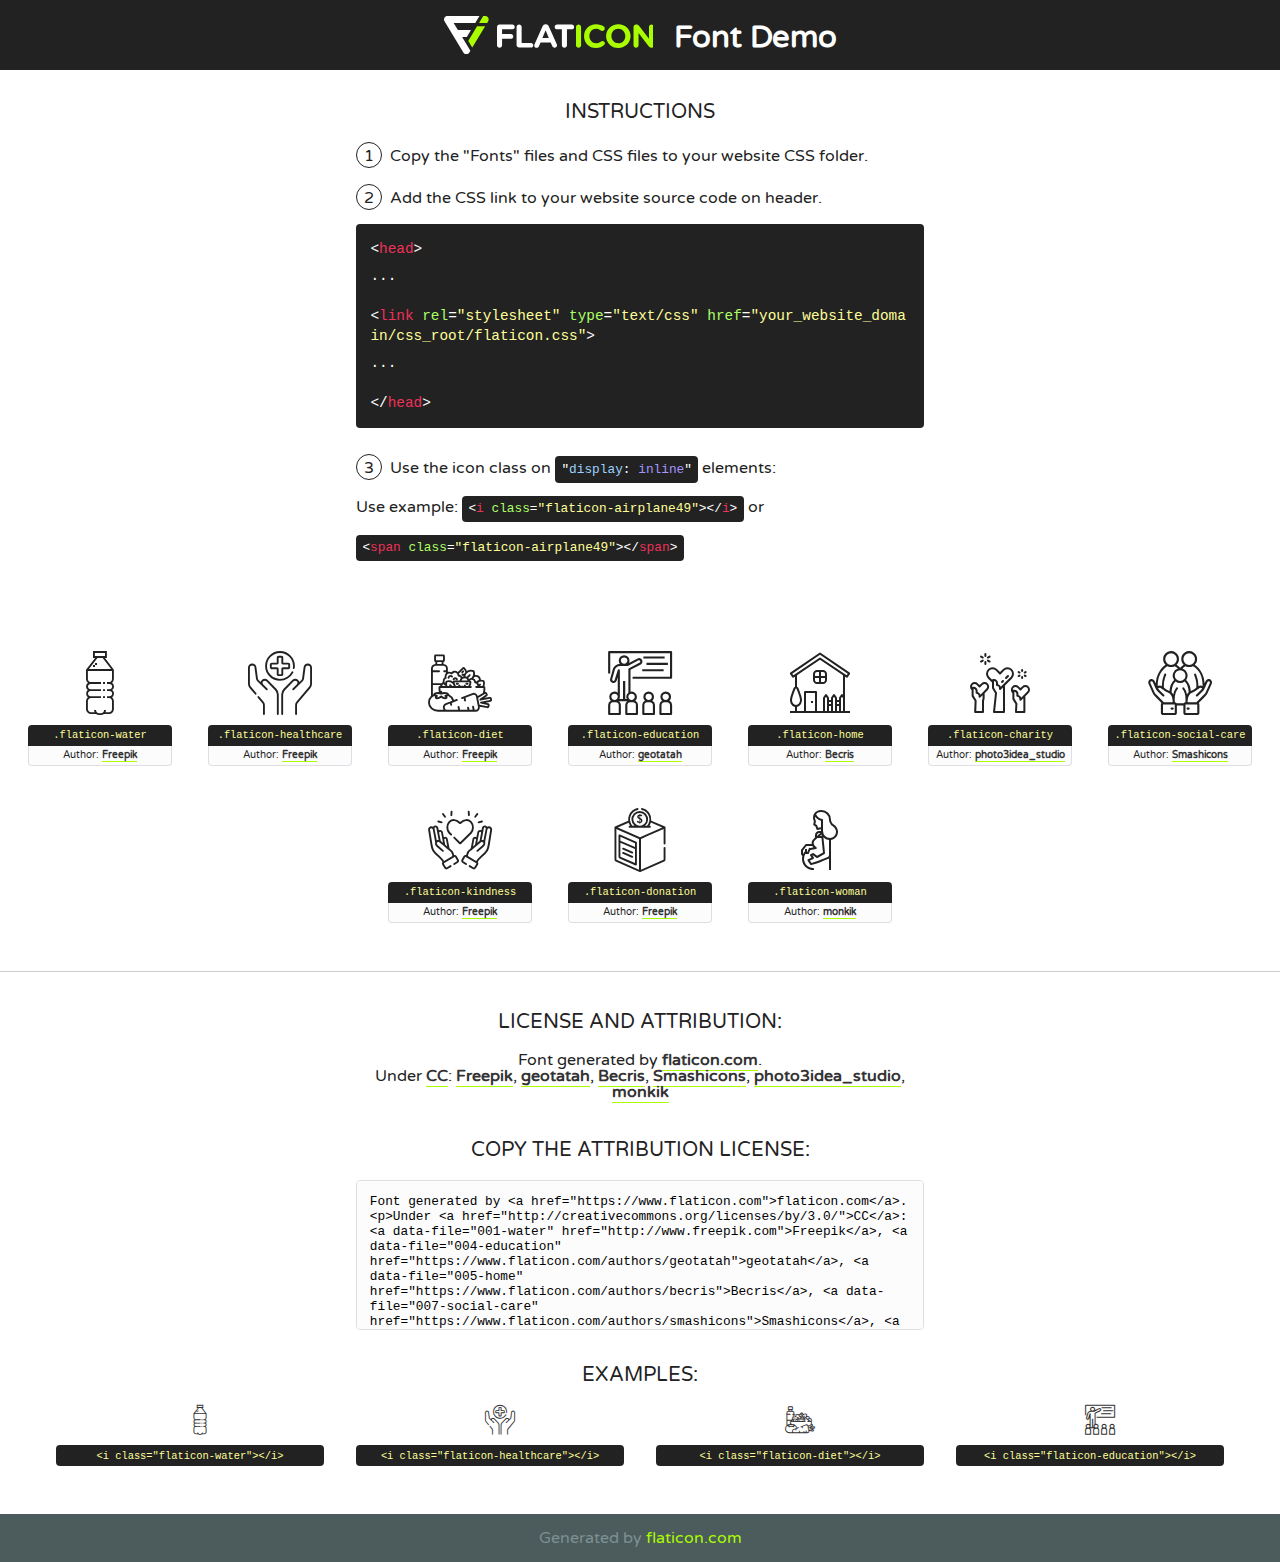
<file: lib/flaticon/font/flaticon.html>
<!DOCTYPE html>
<!--
  Flaticon icon font: Flaticon
  Creation date: 30/09/2020 10:47
-->
<html>
<!DOCTYPE html>
<html>

<head>
    <title>Flaticon WebFont</title>
    <link href="http://fonts.googleapis.com/css?family=Varela+Round" rel="stylesheet" type="text/css" />
    <link rel="stylesheet" type="text/css" href="flaticon.css">
    <meta charset="UTF-8">
    <style>
    html, body, div, span, applet, object, iframe,
    h1, h2, h3, h4, h5, h6, p, blockquote, pre,
    a, abbr, acronym, address, big, cite, code,
    del, dfn, em, img, ins, kbd, q, s, samp,
    small, strike, strong, sub, sup, tt, var,
    b, u, i, center,
    dl, dt, dd, ol, ul, li,
    fieldset, form, label, legend,
    table, caption, tbody, tfoot, thead, tr, th, td,
    article, aside, canvas, details, embed, 
    figure, figcaption, footer, header, hgroup, 
    menu, nav, output, ruby, section, summary,
    time, mark, audio, video {
        margin: 0;
        padding: 0;
        border: 0;
        font-size: 100%;
        font: inherit;
        vertical-align: baseline;
    }
    /* HTML5 display-role reset for older browsers */
    article, aside, details, figcaption, figure, 
    footer, header, hgroup, menu, nav, section {
        display: block;
    }
    body {
        line-height: 1;
    }
    ol, ul {
        list-style: none;
    }
    blockquote, q {
        quotes: none;
    }
    blockquote:before, blockquote:after,
    q:before, q:after {
        content: '';
        content: none;
    }
    table {
        border-collapse: collapse;
        border-spacing: 0;
    }
    body {
        font-family: 'Varela Round', Helvetica, Arial, sans-serif;
        font-size: 16px;
        color: #222;
    }
    a {
        color: #333;
        border-bottom: 1px solid #a9fd00;
        font-weight: bold;
        text-decoration: none;
    }
    * {
        -moz-box-sizing: border-box;
        -webkit-box-sizing: border-box;
        box-sizing: border-box;
        margin: 0;
        padding: 0;
    }
    [class^="flaticon-"]:before, [class*=" flaticon-"]:before, [class^="flaticon-"]:after, [class*=" flaticon-"]:after {
        font-family: Flaticon;
        font-size: 30px;
        font-style: normal;
        margin-left: 20px;
        color: #333;
    }
    .wrapper {
        max-width: 600px;
        margin: auto;
        padding: 0 1em;
    }
    .title {
        font-size: 1.25em;
        text-align: center;
        margin-bottom: 1em;
        text-transform: uppercase;
    }
    header {
        text-align: center;
        background-color: #222;
        color: #fff;
        padding: 1em;
    }
    header .logo {
        width: 210px;
        height: 38px;
        display: inline-block;
        vertical-align: middle;
        margin-right: 1em;
        border: none;
    }
    header strong {
        font-size: 1.95em;
        font-weight: bold;
        vertical-align: middle;
        margin-top: 5px;
        display: inline-block;
    }
    .demo {
        margin: 2em auto;
        line-height: 1.25em;
    }
    .demo ul li {
        margin-bottom: 1em;
    }
    .demo ul li .num {
        color: #222;
        border-radius: 20px;
        display: inline-block;
        width: 26px;
        padding: 3px;
        height: 26px;
        text-align: center;
        margin-right: 0.5em;
        border: 1px solid #222;
    }
    .demo ul li code {
        background-color: #222;
        border-radius: 4px;
        padding: 0.25em 0.5em;
        display: inline-block;
        color: #fff;
        font-family: Consolas,Monaco,Lucida Console,Liberation Mono,DejaVu Sans Mono,Bitstream Vera Sans Mono,Courier New, monospace;
        font-weight: lighter;
        margin-top: 1em;
        font-size: 0.8em;
        word-break: break-all;
    }
    .demo ul li code.big {
        padding: 1em;
        font-size: 0.9em;
    }
    .demo ul li code .red {
        color: #EF3159;
    }
    .demo ul li code .green {
        color: #ACFF65;
    }
    .demo ul li code .yellow {
        color: #FFFF99;
    }
    .demo ul li code .blue {
        color: #99D3FF;
    }
    .demo ul li code .purple {
        color: #A295FF;
    }
    .demo ul li code .dots {
        margin-top: 0.5em;
        display: block;
    }
    #glyphs {
        border-bottom: 1px solid #ccc;
        padding: 2em 0;
        text-align: center;
    }
    .glyph {
        display: inline-block;
        width: 9em;
        margin: 1em;
        text-align: center;
        vertical-align: top;
        background: #FFF;
    }
    .glyph .glyph-icon {
        padding: 10px;
        display: block;
        font-family:"Flaticon";
        font-size: 64px;
        line-height: 1;
    }
    .glyph .glyph-icon:before {
        font-size: 64px;
        color: #222;
        margin-left: 0;
    }
    .class-name {
        font-size: 0.65em;
        background-color: #222;
        color: #fff;
        border-radius: 4px 4px 0 0;
        padding: 0.5em;
        color: #FFFF99;
        font-family: Consolas,Monaco,Lucida Console,Liberation Mono,DejaVu Sans Mono,Bitstream Vera Sans Mono,Courier New, monospace;
    }
    .author-name {
        font-size: 0.6em;
        background-color: #fcfcfd;
        border: 1px solid #DEDEE4;
        border-top: 0;
        border-radius: 0 0 4px 4px;
        padding: 0.5em;
    }
    .class-name:last-child {
        font-size: 10px;
        color:#888;
    }
    .class-name:last-child a {
        font-size: 10px;
        color:#555;
    }
    .class-name:last-child a:hover {
        color:#a9fd00;
    }
    .glyph > input {
        display: block;
        width: 100px;
        margin: 5px auto;
        text-align: center;
        font-size: 12px;
        cursor: text;
    }
    .glyph > input.icon-input {
        font-family:"Flaticon";
        font-size: 16px;
        margin-bottom: 10px;
    }
    .attribution .title {
        margin-top: 2em;
    }
    .attribution textarea {
        background-color: #fcfcfd;
        padding: 1em;
        border: none;
        box-shadow: none;
        border: 1px solid #DEDEE4;
        border-radius: 4px;
        resize: none;
        width: 100%;
        height: 150px;
        font-size: 0.8em;
        font-family: Consolas,Monaco,Lucida Console,Liberation Mono,DejaVu Sans Mono,Bitstream Vera Sans Mono,Courier New, monospace;
        -webkit-appearance: none;
    }
    .iconsuse {
        margin: 2em auto;
        text-align: center;
        max-width: 1200px;
    }
    .iconsuse:after {
        content: '';
        display: table;
        clear: both;
    }
    .iconsuse .image {
        float: left;
        width: 25%;
        padding: 0 1em;
    }
    .iconsuse .image p {
        margin-bottom: 1em;
    }
    .iconsuse .image span {
        display: block;
        font-size: 0.65em;
        background-color: #222;
        color: #fff;
        border-radius: 4px;
        padding: 0.5em;
        color: #FFFF99;
        margin-top: 1em;
        font-family: Consolas,Monaco,Lucida Console,Liberation Mono,DejaVu Sans Mono,Bitstream Vera Sans Mono,Courier New, monospace;
    }
    #footer {
        text-align: center;
        background-color: #4C5B5C;
        color: #7c9192;
        padding: 1em;
    }
    #footer a {
        border: none;
        color: #a9fd00;
        font-weight: normal;
    }
    @media (max-width: 960px) {
        .iconsuse .image {
            width: 50%;
        }
    }
    @media (max-width: 560px) {
        .iconsuse .image {
            width: 100%;
        }
    }
    </style>
</head>

<body class="characters-off">

    <header>
        <a href="https://www.flaticon.com" target="_blank" class="logo">
            <svg version="1.1" xmlns="http://www.w3.org/2000/svg" xmlns:xlink="http://www.w3.org/1999/xlink" xmlns:a="http://ns.adobe.com/AdobeSVGViewerExtensions/3.0/" viewBox="0 0 560.875 102.036" enable-background="new 0 0 560.875 102.036" xml:space="preserve">
                <defs>
                </defs>
                <g>
                    <g class="letters">
                        <path fill="#ffffff" d="M141.596,29.675c0-3.777,2.985-6.767,6.764-6.767h34.438c3.426,0,6.15,2.728,6.15,6.15
                        c0,3.43-2.724,6.149-6.15,6.149h-27.674v13.091h23.719c3.429,0,6.151,2.724,6.151,6.15c0,3.43-2.723,6.149-6.151,6.149h-23.719
                        v17.574c0,3.773-2.986,6.761-6.764,6.761c-3.779,0-6.764-2.989-6.764-6.761V29.675z"></path>
                        <path fill="#ffffff" d="M193.844,29.149c0-3.781,2.985-6.767,6.764-6.767c3.776,0,6.763,2.985,6.763,6.767v42.957h25.039
                        c3.426,0,6.149,2.726,6.149,6.153c0,3.425-2.723,6.15-6.149,6.15h-31.802c-3.779,0-6.764-2.986-6.764-6.768V29.149z"></path>
                        <path fill="#ffffff" d="M241.891,75.71l21.438-48.407c1.492-3.341,4.215-5.357,7.906-5.357h0.792
                        c3.686,0,6.323,2.017,7.815,5.357l21.439,48.407c0.436,0.967,0.701,1.845,0.701,2.723c0,3.602-2.809,6.501-6.414,6.501
                        c-3.161,0-5.269-1.845-6.499-4.655l-4.132-9.661h-27.059l-4.301,10.102c-1.144,2.631-3.426,4.214-6.237,4.214
                        c-3.517,0-6.24-2.81-6.24-6.325C241.1,77.64,241.451,76.677,241.891,75.71z M279.932,58.666l-8.521-20.297l-8.526,20.297H279.932
                        z"></path>
                        <path fill="#ffffff" d="M314.864,35.387H301.86c-3.429,0-6.239-2.813-6.239-6.238c0-3.429,2.811-6.24,6.239-6.24h39.533
                        c3.426,0,6.237,2.811,6.237,6.24c0,3.425-2.811,6.238-6.237,6.238h-13.001v42.785c0,3.773-2.99,6.761-6.764,6.761
                        c-3.779,0-6.764-2.989-6.764-6.761V35.387z"></path>
                        <path fill="#A9FD00" d="M352.615,29.149c0-3.781,2.985-6.767,6.767-6.767c3.774,0,6.761,2.985,6.761,6.767v49.024
                        c0,3.773-2.987,6.761-6.761,6.761c-3.781,0-6.767-2.989-6.767-6.761V29.149z"></path>
                        <path fill="#A9FD00" d="M374.132,53.836v-0.179c0-17.481,13.178-31.801,32.065-31.801c9.22,0,15.459,2.458,20.557,6.238
                        c1.402,1.054,2.637,2.985,2.637,5.357c0,3.692-2.985,6.59-6.681,6.59c-1.845,0-3.071-0.702-4.044-1.319
                        c-3.776-2.813-7.729-4.393-12.562-4.393c-10.364,0-17.831,8.611-17.831,19.154v0.173c0,10.542,7.291,19.329,17.831,19.329
                        c5.715,0,9.492-1.756,13.359-4.834c1.049-0.874,2.458-1.491,4.039-1.491c3.429,0,6.325,2.813,6.325,6.236
                        c0,2.106-1.056,3.78-2.282,4.834c-5.539,4.834-12.036,7.733-21.878,7.733C387.572,85.464,374.132,71.493,374.132,53.836z"></path>
                        <path fill="#A9FD00" d="M433.009,53.836v-0.179c0-17.481,13.79-31.801,32.766-31.801c18.981,0,32.592,14.143,32.592,31.628v0.173
                        c0,17.483-13.785,31.807-32.769,31.807C446.625,85.464,433.009,71.32,433.009,53.836z M484.224,53.836v-0.179
                        c0-10.539-7.725-19.326-18.626-19.326c-10.893,0-18.449,8.611-18.449,19.154v0.173c0,10.542,7.73,19.329,18.626,19.329
                        C476.676,72.986,484.224,64.378,484.224,53.836z"></path>
                        <path fill="#A9FD00" d="M506.233,29.321c0-3.774,2.99-6.763,6.767-6.763h1.401c3.252,0,5.183,1.583,7.029,3.953l26.093,34.265
                        V29.059c0-3.692,2.99-6.677,6.681-6.677c3.683,0,6.671,2.985,6.671,6.677v48.934c0,3.78-2.987,6.765-6.764,6.765h-0.436
                        c-3.257,0-5.188-1.581-7.034-3.953l-27.056-35.492v32.944c0,3.687-2.985,6.676-6.678,6.676c-3.683,0-6.673-2.989-6.673-6.676
                        V29.321z"></path>
                    </g>
                    <g class="insignia">
                        <path fill="#ffffff" d="M48.372,56.137h12.517l11.156-18.537H37.186L25.688,18.539h57.825L94.668,0H9.271
                        C5.925,0,2.842,1.801,1.198,4.716c-1.644,2.907-1.593,6.482,0.134,9.343l50.38,83.501c1.678,2.781,4.689,4.476,7.938,4.476
                        c3.246,0,6.257-1.695,7.935-4.476l2.898-4.804L48.372,56.137z"></path>
                        <g class="i">
                            <path fill="#A9FD00" d="M93.575,18.539h0.031v0.004l21.652,0.004l2.705-4.488c1.727-2.861,1.778-6.436,0.133-9.343
                            C116.454,1.801,113.371,0,110.026,0h-5.294L93.575,18.539z"></path>
                            <polygon fill="#A9FD00" points="88.291,27.356 64.725,66.486 75.519,84.404 109.942,27.356"></polygon>
                        </g>
                    </g>
                </g>
            </svg>
        </a>
        <strong>Font Demo</strong>
    </header>


    <section class="demo wrapper">

        <p class="title">Instructions</p>

        <ul>
            <li>
                <span class="num">1</span>Copy the "Fonts" files and CSS files to your website CSS folder.
            </li>
            <li>
                <span class="num">2</span>Add the CSS link to your website source code on header.
                <code class="big">
                    &lt;<span class="red">head</span>&gt;
                    <br/><span class="dots">...</span>
                    <br/>&lt;<span class="red">link</span> <span class="green">rel</span>=<span class="yellow">"stylesheet"</span> <span class="green">type</span>=<span class="yellow">"text/css"</span> <span class="green">href</span>=<span class="yellow">"your_website_domain/css_root/flaticon.css"</span>&gt;
                    <br/><span class="dots">...</span>
                    <br/>&lt;/<span class="red">head</span>&gt;
                </code>
            </li>

            <li>
                <p>
                    <span class="num">3</span>Use the icon class on <code>"<span class="blue">display</span>:<span class="purple"> inline</span>"</code> elements:
                    <br />
                    Use example: <code>&lt;<span class="red">i</span> <span class="green">class</span>=<span class="yellow">&quot;flaticon-airplane49&quot;</span>&gt;&lt;/<span class="red">i</span>&gt;</code> or <code>&lt;<span class="red">span</span> <span class="green">class</span>=<span class="yellow">&quot;flaticon-airplane49&quot;</span>&gt;&lt;/<span class="red">span</span>&gt;</code>
            </li>
        </ul>

    </section>




   <section id="glyphs">          
    
      
        <div class="glyph"><div class="glyph-icon flaticon-water"></div>
            <div class="class-name">.flaticon-water</div>
            <div class="author-name">Author: <a data-file="001-water" href="http://www.freepik.com">Freepik</a> </div> 
        </div>        
        
        <div class="glyph"><div class="glyph-icon flaticon-healthcare"></div>
            <div class="class-name">.flaticon-healthcare</div>
            <div class="author-name">Author: <a data-file="002-healthcare" href="http://www.freepik.com">Freepik</a> </div> 
        </div>        
        
        <div class="glyph"><div class="glyph-icon flaticon-diet"></div>
            <div class="class-name">.flaticon-diet</div>
            <div class="author-name">Author: <a data-file="003-diet" href="http://www.freepik.com">Freepik</a> </div> 
        </div>        
        
        <div class="glyph"><div class="glyph-icon flaticon-education"></div>
            <div class="class-name">.flaticon-education</div>
            <div class="author-name">Author: <a data-file="004-education" href="https://www.flaticon.com/authors/geotatah">geotatah</a> </div> 
        </div>        
        
        <div class="glyph"><div class="glyph-icon flaticon-home"></div>
            <div class="class-name">.flaticon-home</div>
            <div class="author-name">Author: <a data-file="005-home" href="https://www.flaticon.com/authors/becris">Becris</a> </div> 
        </div>        
        
        <div class="glyph"><div class="glyph-icon flaticon-charity"></div>
            <div class="class-name">.flaticon-charity</div>
            <div class="author-name">Author: <a data-file="006-charity" href="https://www.flaticon.com/authors/photo3idea-studio">photo3idea_studio</a> </div> 
        </div>        
        
        <div class="glyph"><div class="glyph-icon flaticon-social-care"></div>
            <div class="class-name">.flaticon-social-care</div>
            <div class="author-name">Author: <a data-file="007-social-care" href="https://www.flaticon.com/authors/smashicons">Smashicons</a> </div> 
        </div>        
        
        <div class="glyph"><div class="glyph-icon flaticon-kindness"></div>
            <div class="class-name">.flaticon-kindness</div>
            <div class="author-name">Author: <a data-file="008-kindness" href="http://www.freepik.com">Freepik</a> </div> 
        </div>        
        
        <div class="glyph"><div class="glyph-icon flaticon-donation"></div>
            <div class="class-name">.flaticon-donation</div>
            <div class="author-name">Author: <a data-file="009-donation" href="http://www.freepik.com">Freepik</a> </div> 
        </div>        
        
        <div class="glyph"><div class="glyph-icon flaticon-woman"></div>
            <div class="class-name">.flaticon-woman</div>
            <div class="author-name">Author: <a data-file="010-woman" href="https://www.flaticon.com/authors/monkik">monkik</a> </div> 
        </div>        
        

    </section>



    <section class="attribution wrapper"   style="text-align:center;">

      <div class="title">License and attribution:</div><div class="attrDiv">Font generated by <a href="https://www.flaticon.com">flaticon.com</a>. <div><p>Under <a href="http://creativecommons.org/licenses/by/3.0/">CC</a>: <a data-file="001-water" href="http://www.freepik.com">Freepik</a>, <a data-file="004-education" href="https://www.flaticon.com/authors/geotatah">geotatah</a>, <a data-file="005-home" href="https://www.flaticon.com/authors/becris">Becris</a>, <a data-file="007-social-care" href="https://www.flaticon.com/authors/smashicons">Smashicons</a>, <a data-file="006-charity" href="https://www.flaticon.com/authors/photo3idea-studio">photo3idea_studio</a>, <a data-file="010-woman" href="https://www.flaticon.com/authors/monkik">monkik</a></p>  </div>
      </div>
      <div class="title">Copy the Attribution License:</div>

    <textarea onclick="this.focus();this.select();">Font generated by &lt;a href=&quot;https://www.flaticon.com&quot;&gt;flaticon.com&lt;/a&gt;. <p>Under <a href="http://creativecommons.org/licenses/by/3.0/">CC</a>: <a data-file="001-water" href="http://www.freepik.com">Freepik</a>, <a data-file="004-education" href="https://www.flaticon.com/authors/geotatah">geotatah</a>, <a data-file="005-home" href="https://www.flaticon.com/authors/becris">Becris</a>, <a data-file="007-social-care" href="https://www.flaticon.com/authors/smashicons">Smashicons</a>, <a data-file="006-charity" href="https://www.flaticon.com/authors/photo3idea-studio">photo3idea_studio</a>, <a data-file="010-woman" href="https://www.flaticon.com/authors/monkik">monkik</a></p>  
     </textarea>

    </section>

    <section class="iconsuse">

          <div class="title">Examples:</div>            
             
            <div class="image">
                <p>
                    <i class="glyph-icon flaticon-water"></i> 
                    <span>&lt;i class=&quot;flaticon-water&quot;&gt;&lt;/i&gt;</span>
                </p>
            </div>
            
            <div class="image">
                <p>
                    <i class="glyph-icon flaticon-healthcare"></i> 
                    <span>&lt;i class=&quot;flaticon-healthcare&quot;&gt;&lt;/i&gt;</span>
                </p>
            </div>
            
            <div class="image">
                <p>
                    <i class="glyph-icon flaticon-diet"></i> 
                    <span>&lt;i class=&quot;flaticon-diet&quot;&gt;&lt;/i&gt;</span>
                </p>
            </div>
            
            <div class="image">
                <p>
                    <i class="glyph-icon flaticon-education"></i> 
                    <span>&lt;i class=&quot;flaticon-education&quot;&gt;&lt;/i&gt;</span>
                </p>
            </div>
                       
        </div>
                            
    </section>

<div id="footer">
    <div>Generated by <a href="https://www.flaticon.com">flaticon.com</a>
    </div>
</div>



</body>
</html>
</file>
<file: lib/flaticon/font/flaticon.css>
/*
  	Flaticon icon font: Flaticon
  	Creation date: 30/09/2020 10:47
  	*/

@font-face {
  font-family: "Flaticon";
  src: url("./Flaticon.eot");
  src: url("./Flaticon.eot?#iefix") format("embedded-opentype"),
       url("./Flaticon.woff2") format("woff2"),
       url("./Flaticon.woff") format("woff"),
       url("./Flaticon.ttf") format("truetype"),
       url("./Flaticon.svg#Flaticon") format("svg");
  font-weight: normal;
  font-style: normal;
}

@media screen and (-webkit-min-device-pixel-ratio:0) {
  @font-face {
    font-family: "Flaticon";
    src: url("./Flaticon.svg#Flaticon") format("svg");
  }
}

[class^="flaticon-"]:before, [class*=" flaticon-"]:before,
[class^="flaticon-"]:after, [class*=" flaticon-"]:after {   
  font-family: Flaticon;
        font-size: 20px;
font-style: normal;
margin-left: 20px;
}

.flaticon-water:before { content: "\f100"; }
.flaticon-healthcare:before { content: "\f101"; }
.flaticon-diet:before { content: "\f102"; }
.flaticon-education:before { content: "\f103"; }
.flaticon-home:before { content: "\f104"; }
.flaticon-charity:before { content: "\f105"; }
.flaticon-social-care:before { content: "\f106"; }
.flaticon-kindness:before { content: "\f107"; }
.flaticon-donation:before { content: "\f108"; }
.flaticon-woman:before { content: "\f109"; }
</file>
<file: css/style.css>
/*******************************/
/********* General CSS *********/
/*******************************/
body {
    color: #777777;
    font-weight: 500;
    background: #ffffff;
    font-family: 'Quicksand', sans-serif;

}

h1,
h2, 
h3, 
h4,
h5, 
h6 {
    color: #4a4c70;
}

a {
    color: #4a4c70;
    transition: .3s;
}

a:hover,
a:active,
a:focus {
    color: #FDBE33;
    outline: none;
    text-decoration: none;
}

.btn.btn-custom {
    padding: 12px 20px;
    text-align: center; 
   font-size: 16px;
    font-weight: 500;
    color: #777777;
    border-radius: 0;
    border: 2px solid #FDBE33;
    box-shadow: inset 0 0 0 0 #FDBE33;
    transition: ease-out 0.3s;
    -webkit-transition: ease-out 0.3s;
    -moz-transition: ease-out 0.3s;
}

.btn.btn-custom:hover {
    color: #20212B;
    box-shadow: inset 0 0 0 30px #FDBE33;
}

.btn:focus,
.form-control:focus {
    box-shadow: none;
}

.container-fluid {
    max-width: 1366px;
}

[class^="flaticon-"]:before, [class*=" flaticon-"]:before,
[class^="flaticon-"]:after, [class*=" flaticon-"]:after {   
    font-size: inherit;
    margin-left: 0;
}


/**********************************/
/****** Loader & Back to Top ******/
/**********************************/
#loader {
    position: fixed;
    top: 0;
    right: 0;
    bottom: 0;
    left: 0;
    display: flex;
    align-items: center;
    justify-content: center;
    background: #ffffff;
    opacity: 0;
    visibility: hidden;
    -webkit-transition: opacity .3s ease-out, visibility 0s linear .3s;
    -o-transition: opacity .3s ease-out, visibility 0s linear .3s;
    transition: opacity .3s ease-out, visibility 0s linear .3s;
    z-index: 999;
}

#loader.show {
    -webkit-transition: opacity .6s ease-out, visibility 0s linear 0s;
    -o-transition: opacity .6s ease-out, visibility 0s linear 0s;
    transition: opacity .6s ease-out, visibility 0s linear 0s;
    visibility: visible;
    opacity: 1;
}

#loader .loader {
    position: relative;
    width: 45px;
    height: 45px;
    border: 5px solid #dddddd;
    border-top: 5px solid #FDBE33;
    border-radius: 50%;
    -webkit-animation: spin 2s linear infinite;
    animation: spin 2s linear infinite;
}

@-webkit-keyframes spin {
    0% { -webkit-transform: rotate(0deg); }
    100% { -webkit-transform: rotate(360deg); }
}

@keyframes spin {
    0% { transform: rotate(0deg); }
    100% { transform: rotate(360deg); }
}

.back-to-top {
    position: fixed;
    display: none;
    background: #FDBE33;
    width: 44px;
    height: 44px;
    text-align: center;
    line-height: 1;
    font-size: 22px;
    right: 15px;
    bottom: 15px;
    transition: background 0.5s;
    z-index: 9;
}

.back-to-top i {
    color: #4a4c70;
    padding-top: 10px;
}

.back-to-top:hover {
    background: #4a4c70;
}

.back-to-top:hover i {
    color: #FDBE33;
}


/**********************************/
/********** Top Bar CSS ***********/
/**********************************/
.top-bar {
    position: absolute;
    height: 45px;
    width: 100%;
    top: 0;
    left: 0;
    z-index: 3;
    border-bottom: 1px solid rgba(255, 255, 255, .3);
}

.top-bar .top-bar-left {
    display: flex;
    align-items: center;
    justify-content: flex-start;
}

.top-bar .top-bar-right {
    display: flex;
    align-items: center;
    justify-content: flex-end;
}

.top-bar .text {
    display: flex;
    align-items: center;
    justify-content: center;
    flex-direction: row;
    height: 45px;
    padding: 0 10px;
    text-align: center;
    border-left: 1px solid rgba(255, 255, 255, .3);
}

.top-bar .text:last-child {
    border-right: 1px solid rgba(255, 255, 255, .3);
}

.top-bar .text i {
    font-size: 16px;
    color: #FDBE33;
    margin-right: 5px;
}

.top-bar .text p {
    color: #ffffff;
    font-size: 16px;
    font-weight: 500;
    margin: 0;
}

.top-bar .social {
    display: flex;
    height: 45px;
    font-size: 0;
    justify-content: flex-end;
}

.top-bar .social a {
    display: flex;
    align-items: center;
    justify-content: center;
    width: 45px;
    height: 100%;
    font-size: 16px;
    color: #FDBE33;
    border-right: 1px solid rgba(255, 255, 255, .3);
}

.top-bar .social a:first-child {
    border-left: 1px solid rgba(255, 255, 255, .3);
}

.top-bar .social a:hover {
    color: #ffffff;
    background: #FDBE33;
}

@media (min-width: 992px) {
    .top-bar {
        padding: 0 60px;
    }
}


/**********************************/
/*********** Nav Bar CSS **********/
/**********************************/
.navbar {
    position: relative;
    transition: .5s;
    z-index: 999;
}

.navbar.nav-sticky {
    position: fixed;
    top: 0;
    width: 100%;
    box-shadow: 0 2px 5px rgba(0, 0, 0, .3);
    transition: .5s;
}

.navbar .navbar-brand {
    margin: 0;
    color: #ffffff;
    font-size: 45px;
    line-height: 0px;
    font-weight: 700;
    letter-spacing: 5px;
    text-transform: uppercase;
}

.navbar .navbar-brand img {
    max-width: 100%;
    max-height: 40px;
}

.navbar-dark .navbar-nav .nav-link,
.navbar-dark .navbar-nav .nav-link:focus,
.navbar-dark .navbar-nav .nav-link:hover,
.navbar-dark .navbar-nav .nav-link.active {
    padding: 10px 15px 8px 15px;
    color: #ffffff;
}

.navbar-dark .navbar-nav .nav-link:hover,
.navbar-dark .navbar-nav .nav-link.active {
    color: #FDBE33;
    transition: none;
}

.navbar .dropdown-menu {
    margin-top: 0;
    border: 0;
    border-radius: 0;
    background: #f8f9fa;
}

@media (min-width: 992px) {
    .navbar {
        position: absolute;
        width: 100%;
        top: 45px;
        padding: 20px 60px;
        background: transparent !important;
        border-bottom: 1px solid rgba(255, 255, 255, .3);
        z-index: 9;
    }
    
    .navbar.nav-sticky {
        padding: 10px 60px;
        background: #20212B !important;
        border-bottom: none;
    }
    
    .page .navbar {
        background: #20212B !important;
    }
    
    .navbar a.nav-link {
        padding: 8px 15px;
        font-size: 16px;
        letter-spacing: 1px;
    }
}

@media (max-width: 991.98px) {   
    .navbar {
        padding: 15px;
        background: #20212B !important;
    }
    
    .navbar a.nav-link {
        padding: 5px;
    }
    
    .navbar .dropdown-menu {
        box-shadow: none;
    }
}


/*******************************/
/********** Hero CSS ***********/
/*******************************/
.carousel {
    position: relative;
    width: 100%;
    min-height: 300px;
    background: #ffffff;
    margin-bottom: 45px;
}

.carousel .container-fluid {
    padding: 0;
}

.carousel .carousel-item {
    position: relative;
    width: 100%;
    min-height: 300px;
    display: flex;
    align-items: center;
    justify-content: center;
    flex-direction: column;
}

.carousel .carousel-img {
    position: relative;
    width: 100%;
    height: 100%;
    min-height: 300px;
    text-align: right;
    overflow: hidden;
}

.carousel .carousel-img::after {
    position: absolute;
    content: "";
    top: 0;
    right: 0;
    bottom: 0;
    left: 0;
    background: rgba(0, 0, 0, .5);
    z-index: 1;
}

.carousel .carousel-img img {
    width: 100%;
    height: 100%;
    object-fit: cover;
}

.carousel .carousel-text {
    position: absolute;
    max-width: 700px;
    display: flex;
    align-items: center;
    justify-content: center;
    flex-direction: column;
    z-index: 2;
}

.carousel .carousel-text h1 {
    text-align: center;
    color: #ffffff;
    font-size: 60px;
    font-weight: 700;
    margin-bottom: 20px;
}

.carousel .carousel-text p {
    color: #ffffff;
    text-align: center;
    font-size: 20px;
    margin-bottom: 25px;
}

.carousel .carousel-btn .btn.btn-custom {
    color: #ffffff;
}

.carousel .carousel-btn .btn.btn-custom:hover {
    color: #20212B;
}

.carousel .carousel-btn .btn:first-child {
    margin-right: 15px;
}

.carousel .owl-nav {
    position: absolute;
    width: 100%;
    height: 60px;
    top: calc(50% - 30px);
    left: 0;
    display: flex;
    justify-content: space-between;
    z-index: 9;
}

.carousel .owl-nav .owl-prev,
.carousel .owl-nav .owl-next {
    width: 60px;
    height: 60px;
    display: flex;
    align-items: center;
    justify-content: center;
    color: #FDBE33;
    background: rgba(256, 256, 256, .2);
    font-size: 22px;
    transition: .3s;
}

.carousel .owl-nav .owl-prev:hover,
.carousel .owl-nav .owl-next:hover {
    color: #ffffff;
    background: #FDBE33;
}

.carousel .owl-nav .owl-prev {
    margin-right: 2px;
}

.carousel .animated {
    -webkit-animation-duration: 1s;
    animation-duration: 1s;
}

#videoModal .modal-dialog {
    position: relative;
    max-width: 800px;
    margin: 60px auto 0 auto;
}

#videoModal .modal-body {
    position: relative;
    padding: 0px;
}

#videoModal .close {
    position: absolute;
    width: 30px;
    height: 30px;
    right: 0px;
    top: -30px;
    z-index: 999;
    font-size: 30px;
    font-weight: normal;
    color: #ffffff;
    background: #000000;
    opacity: 1;
}

@media (max-width: 991.98px) {
    .carousel .carousel-text h1 {
        font-size: 35px;
    }
    
    .carousel .carousel-text p {
        font-size: 16px;
    }
    
    .carousel .carousel-text .btn {
        padding: 12px 30px;
        font-size: 15px;
        letter-spacing: 0;
    }
}

@media (max-width: 767.98px) {
    .carousel .carousel-text h1 {
        font-size: 30px;
    }
    
    .carousel .carousel-text .btn {
        padding: 10px 25px;
        font-size: 15px;
        letter-spacing: 0;
    }
}

@media (max-width: 575.98px) {
    .carousel .carousel-text h1 {
        font-size: 25px;
    }
    
    .carousel .carousel-text .btn {
        padding: 8px 20px;
        font-size: 14px;
        letter-spacing: 0;
    }
}


/*******************************/
/******* Page Header CSS *******/
/*******************************/
.page-header {
    position: relative;
    margin-bottom: 45px;
    padding: 210px 0 90px 0;
    text-align: center;
    background: linear-gradient(rgba(0, 0, 0, .5), rgba(0, 0, 0, .5)), url(../img/index/Essaiee.png);
    background-attachment: fixed;
    background-position: center;
    background-repeat: no-repeat;
    background-size: cover;
}

.page-header h2 {
    position: relative;
    color: #FDBE33;
    font-size: 60px;
    font-weight: 700;
    margin-bottom: 20px;
    padding-bottom: 5px;
}

.page-header h2::after {
    position: absolute;
    content: "";
    width: 100px;
    height: 2px;
    left: calc(50% - 50px);
    bottom: 0;
    background: #FDBE33;
}

.page-header a {
    position: relative;
    padding: 0 12px;
    font-size: 22px;
    color: #ffffff;
}

.page-header a:hover {
    color: #FDBE33;
}

.page-header a::after {
    position: absolute;
    content: "/";
    width: 8px;
    height: 8px;
    top: -2px;
    right: -7px;
    text-align: center;
    color: #ffffff;
}

.page-header a:last-child::after {
    display: none;
}

@media (max-width: 991.98px) {
    .page-header {
        padding: 60px 0;
    }
    
    .page-header h2 {
        font-size: 45px;
    }
    
    .page-header a {
        font-size: 20px;
    }
}

@media (max-width: 767.98px) {
    .page-header {
        padding: 45px 0;
    }
    
    .page-header h2 {
        font-size: 35px;
    }
    
    .page-header a {
        font-size: 18px;
    }
}


/*******************************/
/******* Section Header ********/
/*******************************/
.section-header {
    position: relative;
    width: 100%;
    max-width: 700px;
    margin: 0 auto 45px auto;
}

.section-header p {
    margin-bottom: 5px;
    position: relative;
    font-size: 22px;
    font-weight: 600;
    text-transform: capitalize;
    color: #FDBE33;
}

.section-header h2 {
    margin: 0;
    font-size: 45px;
    font-weight: 700;
}

@media (max-width: 991.98px) {
    .section-header h2 {
        font-size: 45px;
    }
}

@media (max-width: 767.98px) {
    .section-header h2 {
        font-size: 40px;
    }
}

@media (max-width: 575.98px) {
    .section-header h2 {
        font-size: 35px;
    }
}


/*******************************/
/********** About CSS **********/
/*******************************/
.about {
    position: relative;
    width: 100%;
    padding: 45px 0;
}

.about .section-header {
    margin-bottom: 30px;
    margin-left: 0;
}

.about .about-img {
    width: 100%;
    height: 100vh;
}

.about .about-tab {
    width: 100%;
}

.about .about-tab .nav.nav-pills .nav-link {
    padding: 8px;
    font-weight: 600;
    background: none;
    border-radius: 0;
    border-bottom: 1px solid rgba(0, 0, 0, .15);
    transition: none;
}

.about .about-tab .nav.nav-pills .nav-link:hover,
.about .about-tab .nav.nav-pills .nav-link.active {
    color: #FDBE33;
    padding-bottom: 7px;
    border-bottom: 3px solid #FDBE33;
}

.about .about-tab .tab-content {
    padding: 15px 0 0 0;
    background: transparent;
}

.about .about-tab .tab-content .container {
    padding: 0;
}

@media (max-width: 991.98px) {
    .about .section-header {
        margin-top: 30px;
    }
}


/*******************************/
/********* Service CSS *********/
/*******************************/
.service {
    position: relative;
    width: 100%;
    padding: 45px 0 15px 0;
}

.service .service-item {
    position: relative;
    width: 100%;
    display: flex;
    justify-content: space-between;
    margin-bottom: 45px;
    transition: .3s;
}

.service .service-icon {
    position: relative;
    width: 60px;
}

.service .service-icon i {
    position: relative;
    display: block;
    color: #FDBE33;
    font-size: 60px;
    line-height: 60px;
    margin-top: 5px;
}

.service .service-text {
    position: relative;
    margin-left: 20px;
    padding-left: 20px;
}

.service .service-text::before {
    position: absolute;
    content: "";
    width: 1px;
    height: calc(100% - 10px);
    top: 5px;
    left: 0;
    background: rgba(0, 0, 0, .1);
}

.service .service-text::after {
    position: absolute;
    content: "";
    width: 3px;
    height: 40px;
    top: calc(50% - 20px);
    left: -1px;
    background: #FDBE33;
}

.service .service-text h3 {
    margin-bottom: 10px;
    font-size: 22px;
    font-weight: 700;
    letter-spacing: 1px;
}

.service .service-text p {
    margin: 0;
}


/*******************************/
/********* Donate CSS **********/
/*******************************/
.donate {
    position: relative;
    width: 100%;
    margin: 45px 0;
    background: rgba(0, 0, 0, .5);
}

.donate .donate-content {
    padding: 45px 0 15px 0;
}

.container .donate {
    margin: 90px 0;
}

.container .donate .donate-content {
    padding: 45px 30px 15px 30px;
}

.donate .donate-content .section-header {
    margin-bottom: 30px;
}

.donate .donate-content .section-header h2 {
    color: #ffffff;
}

.donate .donate-text p {
    color: #ffffff;
    font-size: 18px;
}

.donate .donate-form {
    padding: 90px 30px;
    background: #FDBE33;
}

.donate .donate-form .control-group {
    margin-bottom: 15px;
}

.donate .donate-form .form-control {
    height: 60px;
    color: #ffffff;
    padding: 0 15px;
    border-radius: 0;
    border: 1px solid #ffffff;
    background: transparent;
}

.donate .donate-form .form-control::placeholder {
    color: #ffffff;
    opacity: 1;
}

.donate .donate-form .form-control:-ms-input-placeholder,
.donate .donate-form .form-control::-ms-input-placeholder {
    color: #ffffff;
}

.donate .donate-form .btn-group {
    display: flex;
    justify-content: space-between;
    margin-bottom: 15px;
}

.donate .donate-form .btn.btn-custom {
    padding: 15px 0;
    width: 100%;
    height: 60px;
    color: #ffffff;
    border: 1px solid #ffffff;
    box-shadow: inset 0 0 0 0 #ffffff;
}

.donate .donate-form .btn.btn-custom:hover,
.donate .donate-form .btn.btn-custom.active {
    color: #FDBE33;
    border: 1px solid #ffffff;
    box-shadow: inset 0 0 0 30px #ffffff;
}



/*******************************/
/********** Causes CSS *********/
/*******************************/
.causes {
    position: relative;
    width: 100%;
    padding: 45px 0;
}

.causes .causes-carousel {
    width: calc(100% + 30px);
    margin-left: -15px;
    margin-right: -15px;
}

.causes .causes-item {
    margin: 0 15px;
    overflow: hidden;
    background: #f3f6ff;
}

.causes .causes-img {
    overflow: hidden;
}

.causes .causes-img img {
    width: 100%;
    transition: .3s;
}

.causes .causes-item:hover img {
    transform: scale(1.1);
}


.causes .causes-progress {
    width: 100%;
    margin-top: 32px;
    padding: 30px 30px 20px 30px;
}

.causes .progress {
    height: 10px;
    border-radius: 0;
    background: #dddddd;
    overflow: visible;
}

.causes .progress .progress-bar {
    position: relative;
    width: 0px;
    background: #FDBE33;
    overflow: visible;
    transition: 2s;
}

.causes .progress-bar span {
    position: absolute;
    top: -32px;
    right: 0;
    height: 23px;
    display: inline-block;
    padding: 2px 6px;
    background: #FDBE33;
    color: #20212B;
}

.causes .progress-bar span::after {
    position: absolute;
    content: "";
    width: 0;
    height: 0;
    top: 23px;
    left: calc(50% - 6px);
    border: 6px solid;
    border-color: #FDBE33 transparent transparent transparent;
}

.causes .progress-text {
    margin-top: 5px;
    display: flex;
    justify-content: space-between;
}

.causes .progress-text p {
    margin: 0;
}

.causes .causes-text {
    padding: 0 30px;
}

.causes .causes-text h3 {
    font-size: 22px;
    font-weight: 700;
}

.causes .causes-text p {
    margin: 0;
}

.causes .causes-btn {
    margin-top: 25px;
    display: flex;
    justify-content: space-between;
}

.causes .causes-btn .btn {
    padding: 10px 0;
    width: 50%;
}

.causes .causes-btn .btn:last-child {
    color: #20212B;
    background: #FDBE33;
}

.causes .causes-btn .btn:last-child:hover {
    color: #ffffff;
}



/*******************************/
/********** Facts CSS **********/
/*******************************/
.facts {
    position: relative;
    width: 100%;
    min-height: 400px;
    margin: 45px 0;
    display: flex;
    align-items: center;
    background: rgba(0, 0, 0, .5);
}

.facts .facts-item {
    display: flex;
    flex-direction: row;
    margin: 25px 0;
}

.facts .facts-item i {
    margin-top: 10px;
    font-size: 60px;
    line-height: 60px;
    color: #FDBE33;
}

.facts .facts-text {
    padding-left: 20px;
}

.facts .facts-text h3 {
    position: relative;
    display: inline-block;
    color: #ffffff;
    font-size: 45px;
    font-weight: 700;
}

.facts .facts-text h3::after {
    position: absolute;
    top: 0px;
    color: #ffffff;
    font-size: 25px;
    font-family: "Font Awesome 5 Free";
    font-weight: 900;
}

.facts .facts-text h3.facts-plus::after {
    content: "\f067";
    right: -25px;
}

.facts .facts-text h3.facts-dollar::after {
    content: "\f155";
    right: -18px;
}

.facts .facts-text p {
    color: #ffffff;
    font-size: 22px;
    font-weight: 600;
    margin: 0;
}


/*******************************/
/*********** Team CSS **********/
/*******************************/
.team {
    position: relative;
    width: 100%;
    padding: 45px 0 15px 0;
}

.team .team-item {
    position: relative;
    margin-bottom: 35px;
}

.team .team-img {
    position: relative;
    overflow: hidden;
}

.team .team-img img {
    width: 100%;
    transform: scale(1.1);
    margin-bottom: -15px;
    transition: .3s;
}

.team .team-item:hover img {
    margin: -15px 0 0 0;
}

.team .team-text {
    position: absolute;
    width: calc(100% - 40px);
    height: 96px;
    bottom: 0;
    left: 20px;
    padding: 22px 0;
    text-align: center;
    background: #ffffff;
    transition: .3s;
    overflow: hidden;
}

.team .team-text h2 {
    font-size: 18px;
    font-weight: 700;
    margin-bottom: 10px;
}

.team .team-text p {
    margin-bottom: 20px;
}

.team .team-social {
    position: relative;
    font-size: 0;
}

.team .team-social a {
    display: inline-block;
    width: 35px;
    height: 35px;
    margin: 0 3px;
    padding: 5px 0;
    text-align: center;
    font-size: 14px;
    color: #4a4c70;
    border: 2px solid #FDBE33;
    transition: .3s;
}

.team .team-social a:hover {
    color: #20212B;
    background: #FDBE33;
}

.team .team-item:hover .team-text {
    height: 160px;
}


/*******************************/
/******* Testimonial CSS *******/
/*******************************/
.testimonial {
    position: relative;
    width: 100%;
    padding: 45px 0;
}

.testimonial .testimonials-carousel {
    position: relative;
    width: calc(100% + 30px);
    margin: 0 -15px;
}

.testimonial .testimonial-item {
    position: relative;
    width: 100%;
    padding: 0 15px;
    display: flex;
    flex-direction: column;
    overflow: hidden;
}

.testimonial .testimonial-profile {
    display: flex;
    align-items: center;
    margin-bottom: 15px;
    border-bottom: 1px solid rgba(0, 0, 0, .1);
}

.testimonial .testimonial-profile img {
    width: 80px;
    margin-bottom: -1px;
}

.testimonial .testimonial-name {
    padding-left: 15px;
    width: calc(100% - 95px);
}

.testimonial .testimonial-name h3 {
    font-size: 20px;
    font-weight: 600;
    margin-bottom: 5px;
}

.testimonial .testimonial-name p {
    margin: 0;
    font-style: italic;
}

.testimonial .testimonial-text p {
    margin: 0;
}

.testimonial .owl-dots {
    margin-top: 15px;
    text-align: center;
}

.testimonial .owl-dot {
    display: inline-block;
    margin: 0 5px;
    width: 12px;
    height: 12px;
    border-radius: 0;
    background: #FDBE33;
}

.testimonial .owl-dot.active {
    background: #20212B;
}


/*******************************/
/******** Gallery CSS ********/
/*******************************/
.wrapper{
    /* background: red; */
    margin: 100px auto;
    max-width: 1100px;
}

.wrapper nav{
    display: flex;
    justify-content: center;
}

nav .items{
    display: flex;
    max-width: 720px;
    width: 100%;
    justify-content: space-between;
    /* background: blue; */
}

nav .items .item{
    padding: 7px 25px;
    font-size: 18px;
    font-weight: 500;
    color: #FDBE33;
    border: 2px solid #FDBE33;
    border-radius: 50px;
    cursor: pointer;
    transition: all 0.3s ease;
}

nav .items .active,
nav .items .item:hover{
    color: #fff;
    background: #FDBE33;
}

.gallery{
    display: flex;
    flex-wrap: wrap;
    margin-top: 30px;
}

.gallery .image{
    padding: 7px;
    width: calc(100% / 4);
}

.gallery .image.hide{
    display: none;
}

.gallery .image.show{
    /* display: block; */
    animation: animate 0.4s ease;
}

@keyframes animate{
    0%{
        transform: scale(0.5);
    }

    100%{
        transform: scale(1);
    }
}

.gallery .image span{
    display: flex;
    width: 100%;
    overflow: hidden;
}

.gallery .image img{
    width: 100%;
    vertical-align: middle;
    transition: all 0.1s ease;
}

.gallery .image:hover img{
    transform: scale(1.1);
}

.preview-box{
    position: fixed;
    top: 55%;
    left: 50%;
    transform: translate(-50%, -50%) scale(0.9);
    background: #fff;
    max-width: 700px;
    width: 100%;
    z-index: 5;
    opacity: 0;
    pointer-events: none;
    border-radius: 3px;
    padding: 0 5px 5px 5px;
    box-shadow: 0px 0px 15px rgba(0, 0, 0, 0.2);
}

.preview-box.show{
    opacity: 1;
    pointer-events: auto;
    transform: translate(-50%, -50%) scale(1);
    transition: all 0.3s ease;
}

.preview-box .details{
    display: flex;
    align-items: center;
    padding: 13px 15px 13px 10px;
    justify-content: space-between;
}

.preview-box .details .title{
    display: flex;
    font-size: 18px;
    font-weight: 400;
}

.details .title p{
    margin-left: 5px;
    font-weight: 500;
}

.details .icon{
    color: #FDBE33;
    font-size: 20px;
    cursor: pointer;
    /* background: red; */
}

.preview-box .image-box{
    display: flex;
    width: 100%;
}

.image-box img{
    width: 100%;
    border-radius: 0 0 3px 3px;
}

.shadow{
    position: fixed;
    top: 0;
    left: 0;
    height: 100%;
    width: 100%;
    z-index: 2;
    display: none;
    background: rgba(0, 0, 0, 0.4);
}

.shadow.show{
    display: block;
}

@media(max-width: 1000px){
    .gallery .image{
        width: calc(100% / 3);
    }
}

@media(max-width: 800px){
    .gallery .image{
        width: calc(100% / 2);
    }
}

@media(max-width: 700px){
    nav .items{
        max-width: 600px;
    }

    nav .items .item{
        padding: 7px 15px;
    }
}

@media(max-width: 600px){
    nav .items{
        flex-wrap: wrap;
        justify-content: center;
    }

    nav .items .item{
        margin: 5px;
    }

    .gallery .image{
        width: 100%;
    }
}



/*******************************/
/******** Volunteer CSS ********/
/*******************************/
.volunteer {
    position: relative;
    width: 100%;
    margin: 45px 0;
    background: rgba(0, 0, 0, .5);
}

.volunteer .volunteer-content {
    padding: 30px 0 45px 0;
}

.container .volunteer {
    margin: 90px 0;
}

.container .volunteer .volunteer-content {
    padding: 45px 30px 15px 30px;
}

.volunteer .volunteer-content .section-header {
    margin-bottom: 30px;
}

.volunteer .volunteer-content .section-header h2 {
    color: #ffffff;
}

.volunteer .volunteer-text p {
    color: #ffffff;
    font-size: 18px;
}

.volunteer .volunteer-form {
    padding: 90px 30px;
    background: #FDBE33;
}

.volunteer .volunteer-form .control-group {
    margin-bottom: 15px;
}

.volunteer .volunteer-form .form-control {
    height: 60px;
    color: #ffffff;
    padding: 0 15px;
    border-radius: 0;
    border: 1px solid #ffffff;
    background: transparent;
}

.volunteer .volunteer-form textarea.form-control {
    height: 120px;
    padding: 15px;
}

.volunteer .volunteer-form .form-control::placeholder {
    color: #ffffff;
    opacity: 1;
}

.volunteer .volunteer-form .form-control:-ms-input-placeholder,
.volunteer .volunteer-form .form-control::-ms-input-placeholder {
    color: #ffffff;
}

.volunteer .volunteer-form .btn.btn-custom {
    padding: 15px 0;
    width: 100%;
    height: 60px;
    color: #ffffff;
    border: 1px solid #ffffff;
    box-shadow: inset 0 0 0 0 #ffffff;
}

.volunteer .volunteer-form .btn.btn-custom:hover {
    color: #FDBE33;
    border: 1px solid #ffffff;
    box-shadow: inset 0 0 0 30px #ffffff;
}


/*******************************/
/********** Event CSS **********/
/*******************************/
.event {
    position: relative;
    width: 100%;
    padding: 45px 0 15px 0;
}

.event .event-item {
    margin-bottom: 30px;
    background: #f3f6ff;
}

.event .event-item img {
    width: 100%;
}

.event .event-content {
    padding: 30px;
    display: flex;
}

.event .event-meta {
    margin-bottom: 15px;
    display: flex;
    flex-direction: column;
}

.event .event-meta p {
    position: relative;
    margin-bottom: 8px;
    padding-bottom: 8px;
    white-space: nowrap;
    border-bottom: 1px solid rgba(0, 0, 0, .15);
}

.event .event-meta p:last-child {
    border-bottom: none;
}

.event .event-meta i {
    color: #4a4c70;
    width: 25px;
}

.event .event-text {
    position: relative;
    margin-left: 20px;
    padding-left: 20px;
}

.event .event-text::before {
    position: absolute;
    content: "";
    width: 1px;
    height: calc(100% - 5px);
    top: 6px;
    left: 0;
    background: rgba(0, 0, 0, .15);
}

.event .event-text::after {
    position: absolute;
    content: "";
    width: 3px;
    height: 40px;
    top: calc(50% - 20px);
    left: -1px;
    background: #FDBE33;
}

.event .event-text h3 {
    font-size: 25px;
    font-weight: 700;
    margin-bottom: 10px;
}

.event .event-text p {
    margin: 0;
}

.event .btn.btn-custom {
    margin-top: 20px;
    padding: 8px 30px;
}

@media (max-width: 575.98px) {
    .event .event-content {
        flex-direction: column;
    }
    
    .event .event-meta {
        flex-direction: row;
    }
    
    .event .event-meta p {
        font-size: 14px;
        padding-right: 7px;
    }
    
    .event .event-meta p:last-child {
        border-bottom: 1px solid rgba(0, 0, 0, .15);
    }
    
    .event .event-meta i {
        width: 18px;
    }
    
    .event .event-text {
        margin: 0;
        padding: 0;
    }
    
    .event .event-text::before,
    .event .event-text::after {
        display: none;
    }
}



/*******************************/
/*********** Blog CSS **********/
/*******************************/
.blog {
    position: relative;
    width: 100%;
    padding: 45px 0 15px 0;
}

.blog .blog-item {
    margin-bottom: 30px;
    padding-bottom: 30px;
    background: #f3f6ff;
}

.blog .blog-img {
    width: 100%;
}

.blog .blog-img img {
    width: 100%;
}

.blog .blog-text {
    padding: 30px 30px 15px 30px;
}

.blog .blog-text h3 {
    font-size: 22px;
    font-weight: 700;
}

.blog .blog-text h3 a {
    color: #4a4c70;
}

.blog .blog-text h3 a:hover {
    color: #FDBE33;
}

.blog .blog-text p {
    margin: 0;
}

.blog .blog-meta {
    margin: 0 30px;
    padding-top: 15px;
    display: flex;
    border-top: 1px solid rgba(0, 0, 0, .15);
}

.blog .blog-meta p {
    margin: 0;
    color: #777777;
    padding: 0 30px;
    border-right: 1px solid rgba(0, 0, 0, .15);
}

.blog .blog-meta p:first-child {
    padding-left: 0;
}

.blog .blog-meta p:last-child {
    padding-right: 0;
    border: none;
}

.blog .blog-meta i {
    color: #4a4c70;
    margin-right: 8px
}

.blog .pagination {
    margin-bottom: 15px;
}

.blog .pagination .page-link {
    color: #4a4c70;
    border-radius: 0;
    border-color: #4a4c70;
}

.blog .pagination .page-link:hover,
.blog .pagination .page-item.active .page-link {
    color: #FDBE33;
    background: #4a4c70;
}

.blog .pagination .disabled .page-link {
    color: #999999;
}


/*******************************/
/********* Contact CSS *********/
/*******************************/
.contact {
    position: relative;
    width: 100%;
    padding: 45px 0;
}

.contact .contact-img {
    position: relative;
    width: 100%;
}

.contact .contact-img img {
    width: 100%;
    height: 440px;
    object-fit: cover;
}

.contact .contact-form {
    position: relative;
    width: 100%;
    max-width: 700px;
    margin: 0 auto;
    margin-top: -220px;
    padding: 30px;
    background: #f3f6ff;
}

@media (max-width: 991.98px) {
    .contact .contact-form {
        max-width: 600px;
    }
}

@media (max-width: 767.98px) {
    .contact .contact-form {
        max-width: 400px;
    }
}

@media (max-width: 575.98px) {
    .contact .contact-form {
        max-width: 300px;
    }
}

.contact .contact-form input {
    padding: 15px;
    background: none;
    border-radius: 0;
    border: 1px solid rgba(0, 0, 0, .1);
}

.contact .contact-form textarea {
    height: 150px;
    padding: 8px 15px;
    background: none;
    border-radius: 0;
    border: 1px solid rgba(0, 0, 0, .1);
}

.contact .contact-form .btn.btn-custom {
    width: 100%;
}

.contact .help-block ul {
    margin: 0;
    padding: 0;
    list-style-type: none;
}


/*******************************/
/******* Single Post CSS *******/
/*******************************/
.single {
    position: relative;
    padding: 45px 0;
}

.single .single-content {
    position: relative;
    margin-bottom: 30px;
    overflow: hidden;
}

.single .single-content img {
    margin-bottom: 20px;
    width: 100%;
}

.single .single-tags {
    margin: -5px -5px 41px -5px;
    font-size: 0;
}

.single .single-tags a {
    margin: 5px;
    display: inline-block;
    padding: 7px 15px;
    font-size: 14px;
    font-weight: 500;
    color: #4a4c70;
    border: 1px solid #4a4c70;
}

.single .single-tags a:hover {
    color: #ffffff;
    background: #FDBE33;
    border-color: #FDBE33;
}

.single .single-bio {
    margin-bottom: 45px;
    padding: 30px;
    background: #f3f6ff;
    display: flex;
}

.single .single-bio-img {
    width: 100%;
    max-width: 100px;
}

.single .single-bio-img img {
    width: 100%;
    border: 15px solid #ffffff;
}

.single .single-bio-text {
    padding-left: 30px;
}

.single .single-bio-text h3 {
    font-size: 20px;
    font-weight: 700;
}

.single .single-bio-text p {
    margin: 0;
}

.single .single-related {
    margin-bottom: 45px;
}

.single .single-related h2 {
    font-size: 30px;
    font-weight: 700;
    margin-bottom: 25px;
}

.single .related-slider {
    position: relative;
    margin: 0 -15px;
    width: calc(100% + 30px);
}

.single .related-slider .post-item {
    margin: 0 15px;
}

.single .post-item {
    display: flex;
    align-items: center;
    margin-bottom: 15px;
}

.single .post-item .post-img {
    width: 100%;
    max-width: 80px;
}

.single .post-item .post-img img {
    width: 100%;
}

.single .post-item .post-text {
    padding-left: 15px;
}

.single .post-item .post-text a {
    font-size: 16px;
    font-weight: 600;
}

.single .post-item .post-text a:hover {
    color: #FDBE33;
}

.single .post-item .post-meta {
    display: flex;
    margin-top: 8px;
}

.single .post-item .post-meta p {
    display: inline-block;
    margin: 0;
    padding: 0 3px;
    font-size: 14px;
    font-weight: 500;
    font-style: italic;
}

.single .post-item .post-meta p a {
    margin-left: 5px;
    color: #999999;
    font-size: 14px;
    font-weight: 500;
    font-style: normal;
}

.single .related-slider .owl-nav {
    position: absolute;
    width: 90px;
    top: -55px;
    right: 15px;
    display: flex;
}

.single .related-slider .owl-nav .owl-prev,
.single .related-slider .owl-nav .owl-next {
    margin-left: 15px;
    width: 30px;
    height: 30px;
    display: flex;
    align-items: center;
    justify-content: center;
    color: #4a4c70;
    background: #FDBE33;
    font-size: 16px;
    transition: .3s;
}

.single .related-slider .owl-nav .owl-prev:hover,
.single .related-slider .owl-nav .owl-next:hover {
    color: #FDBE33;
    background: #4a4c70;
}

.single .single-comment {
    position: relative;
    margin-bottom: 45px;
}

.single .single-comment h2 {
    font-size: 30px;
    font-weight: 700;
    margin-bottom: 25px;
}

.single .comment-list {
    list-style: none;
    padding: 0;
}

.single .comment-child {
    list-style: none;
}

.single .comment-body {
    display: flex;
    margin-bottom: 30px;
}

.single .comment-img {
    width: 60px;
}

.single .comment-img img {
    width: 100%;
    border-radius: 0;
}

.single .comment-text {
    padding-left: 15px;
    width: calc(100% - 60px);
}

.single .comment-text h3 {
    font-size: 20px;
    font-weight: 600;
    margin-bottom: 3px;
}

.single .comment-text span {
    display: block;
    font-size: 14px;
    font-weight: 500;
    margin-bottom: 5px;
}

.single .comment-text .btn {
    padding: 3px 10px;
    font-size: 14px;
    font-weight: 500;
    color: #4a4c70;
    background: #dddddd;
    border-radius: 0;
}

.single .comment-text .btn:hover {
    background: #FDBE33;
}

.single .comment-form {
    position: relative;
}

.single .comment-form h2 {
    font-size: 30px;
    font-weight: 700;
    margin-bottom: 25px;
}

.single .comment-form form {
    padding: 30px;
    background: #f3f6ff;
}

.single .comment-form form .form-group:last-child {
    margin: 0;
}

.single .comment-form input,
.single .comment-form textarea {
    border-radius: 0;
}

.single .comment-form input:focus,
.single .comment-form textarea:focus {
    border-color: #FDBE33;
}


/**********************************/
/*********** Sidebar CSS **********/
/**********************************/
.sidebar {
    position: relative;
    width: 100%;
}

@media(max-width: 991.98px) {
    .sidebar {
        margin-top: 45px;
    }
}

.sidebar .sidebar-widget {
    position: relative;
    margin-bottom: 45px;
}

.sidebar .sidebar-widget .widget-title {
    position: relative;
    margin-bottom: 30px;
    padding-bottom: 5px;
    font-size: 25px;
    font-weight: 700;
}

.sidebar .sidebar-widget .widget-title::after {
    position: absolute;
    content: "";
    width: 60px;
    height: 2px;
    bottom: 0;
    left: 0;
    background: #FDBE33;
}

.sidebar .sidebar-widget .search-widget {
    position: relative;
}

.sidebar .search-widget input {
    height: 50px;
    border: 1px solid #dddddd;
    border-radius: 0;
}

.sidebar .search-widget input:focus {
    box-shadow: none;
    border-color: #FDBE33;
}

.sidebar .search-widget .btn {
    position: absolute;
    top: 6px;
    right: 15px;
    height: 40px;
    padding: 0;
    font-size: 25px;
    color: #FDBE33;
    background: none;
    border-radius: 0;
    border: none;
    transition: .3s;
}

.sidebar .search-widget .btn:hover {
    color: #4a4c70;
}

.sidebar .sidebar-widget .recent-post {
    position: relative;
}

.sidebar .sidebar-widget .tab-post {
    position: relative;
}

.sidebar .tab-post .nav.nav-pills .nav-link {
    color: #4a4c70;
    background: #FDBE33;
    border-radius: 0;
}

.sidebar .tab-post .nav.nav-pills .nav-link:hover,
.sidebar .tab-post .nav.nav-pills .nav-link.active {
    color: #FDBE33;
    background: #4a4c70;
}

.sidebar .tab-post .tab-content {
    padding: 15px 0 0 0;
    background: transparent;
}

.sidebar .tab-post .tab-content .container {
    padding: 0;
}

.sidebar .sidebar-widget .category-widget {
    position: relative;
}

.sidebar .category-widget ul {
    margin: 0;
    padding: 0;
    list-style: none;
}

.sidebar .category-widget ul li {
    margin: 0 0 12px 22px; 
}

.sidebar .category-widget ul li:last-child {
    margin-bottom: 0; 
}

.sidebar .category-widget ul li a {
    display: inline-block;
    line-height: 23px;
}

.sidebar .category-widget ul li::before {
    position: absolute;
    content: '\f105';
    font-family: 'Font Awesome 5 Free';
    font-weight: 900;
    color: #FDBE33;
    left: 1px;
}

.sidebar .category-widget ul li span {
    display: inline-block;
    float: right;
}

.sidebar .sidebar-widget .tag-widget {
    position: relative;
    margin: -5px -5px;
}

.single .tag-widget a {
    margin: 5px;
    display: inline-block;
    padding: 7px 15px;
    font-size: 14px;
    font-weight: 500;
    color: #4a4c70;
    border: 1px solid #4a4c70;
    border-radius: 0;
}

.single .tag-widget a:hover {
    color: #ffffff;
    background: #FDBE33;
    border-color: #FDBE33;
}

.sidebar .image-widget {
    display: block;
    width: 100%;
    overflow: hidden;
}

.sidebar .image-widget img {
    max-width: 100%;
    transition: .3s;
}

.sidebar .image-widget img:hover {
    transform: scale(1.1);
}


/*******************************/
/********* Footer CSS **********/
/*******************************/
.footer {
    position: relative;
    margin-top: 45px;
    padding-top: 90px;
    background: #20212B;
}

.footer .footer-contact,
.footer .footer-link,
.footer .footer-newsletter {
    position: relative;
    margin-bottom: 45px;
    color: #ffffff;
}

.footer .footer-contact h2,
.footer .footer-link h2,
.footer .footer-newsletter h2 {
    margin-bottom: 30px;
    font-size: 22px;
    font-weight: 700;
    color: #FDBE33;
}

.footer .footer-link a {
    display: block;
    margin-bottom: 10px;
    color: #ffffff;
    transition: .3s;
}

.footer .footer-link a::before {
    position: relative;
    content: "\f105";
    font-family: "Font Awesome 5 Free";
    font-weight: 900;
    margin-right: 10px;
}

.footer .footer-link a:hover {
    color: #FDBE33;
    letter-spacing: 1px;
}

.footer .footer-contact p i {
    width: 25px;
}

.footer .footer-social {
    position: relative;
    margin-top: 20px;
}

.footer .footer-social a {
    width: 40px;
    height: 40px;
    padding: 6px 0;
}

.footer .footer-social a {
    margin-top: 5px;
}

.footer .footer-newsletter form {
    position: relative;
    width: 100%;
}

.footer .footer-newsletter input {
    margin-bottom: 15px;
    height: 60px;
    border: none;
    border-radius: 0;
}

.footer .footer-newsletter label {
    margin-top: 5px;
    color: #777777;
    font-size: 14px;
    letter-spacing: 1px;
}

.footer .footer-newsletter .btn.btn-custom {
    width: 100%;
    padding: 15px 0;
}

.footer .copyright {
    padding: 0 30px;
}

.footer .copyright .row {
    padding-top: 25px;
    padding-bottom: 25px;
    border-top: 1px solid rgba(256, 256, 256, .1);
}

.footer .copyright p {
    margin: 0;
    color: #999999;
}

.footer .copyright .col-md-6:last-child p {
    text-align: right;
}

.footer .copyright p a {
    color: #ffffff;
}

.footer .copyright p a:hover {
    color: #FDBE33;
}

@media (max-width: 767.98px) {
    .footer .copyright p,
    .footer .copyright .col-md-6:last-child p {
        margin: 5px 0;
        text-align: center;
    }
}
</file>
